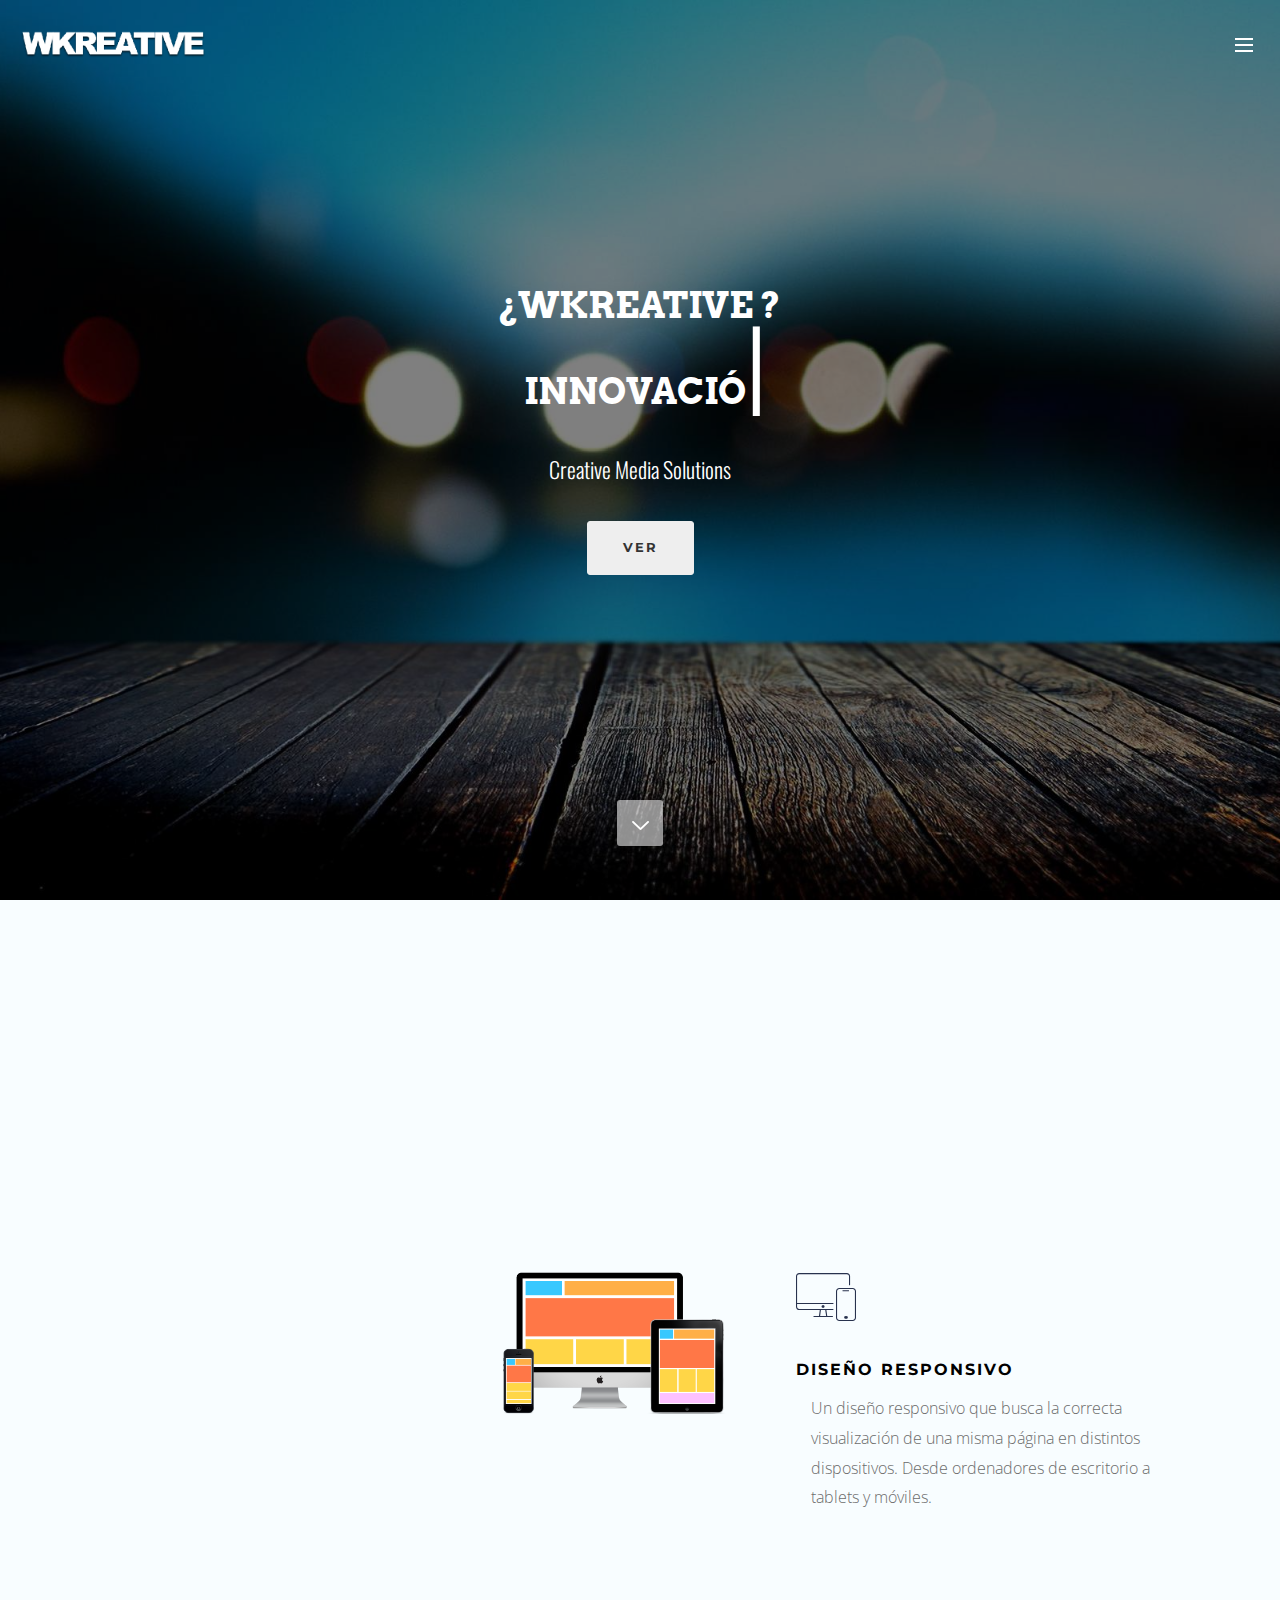
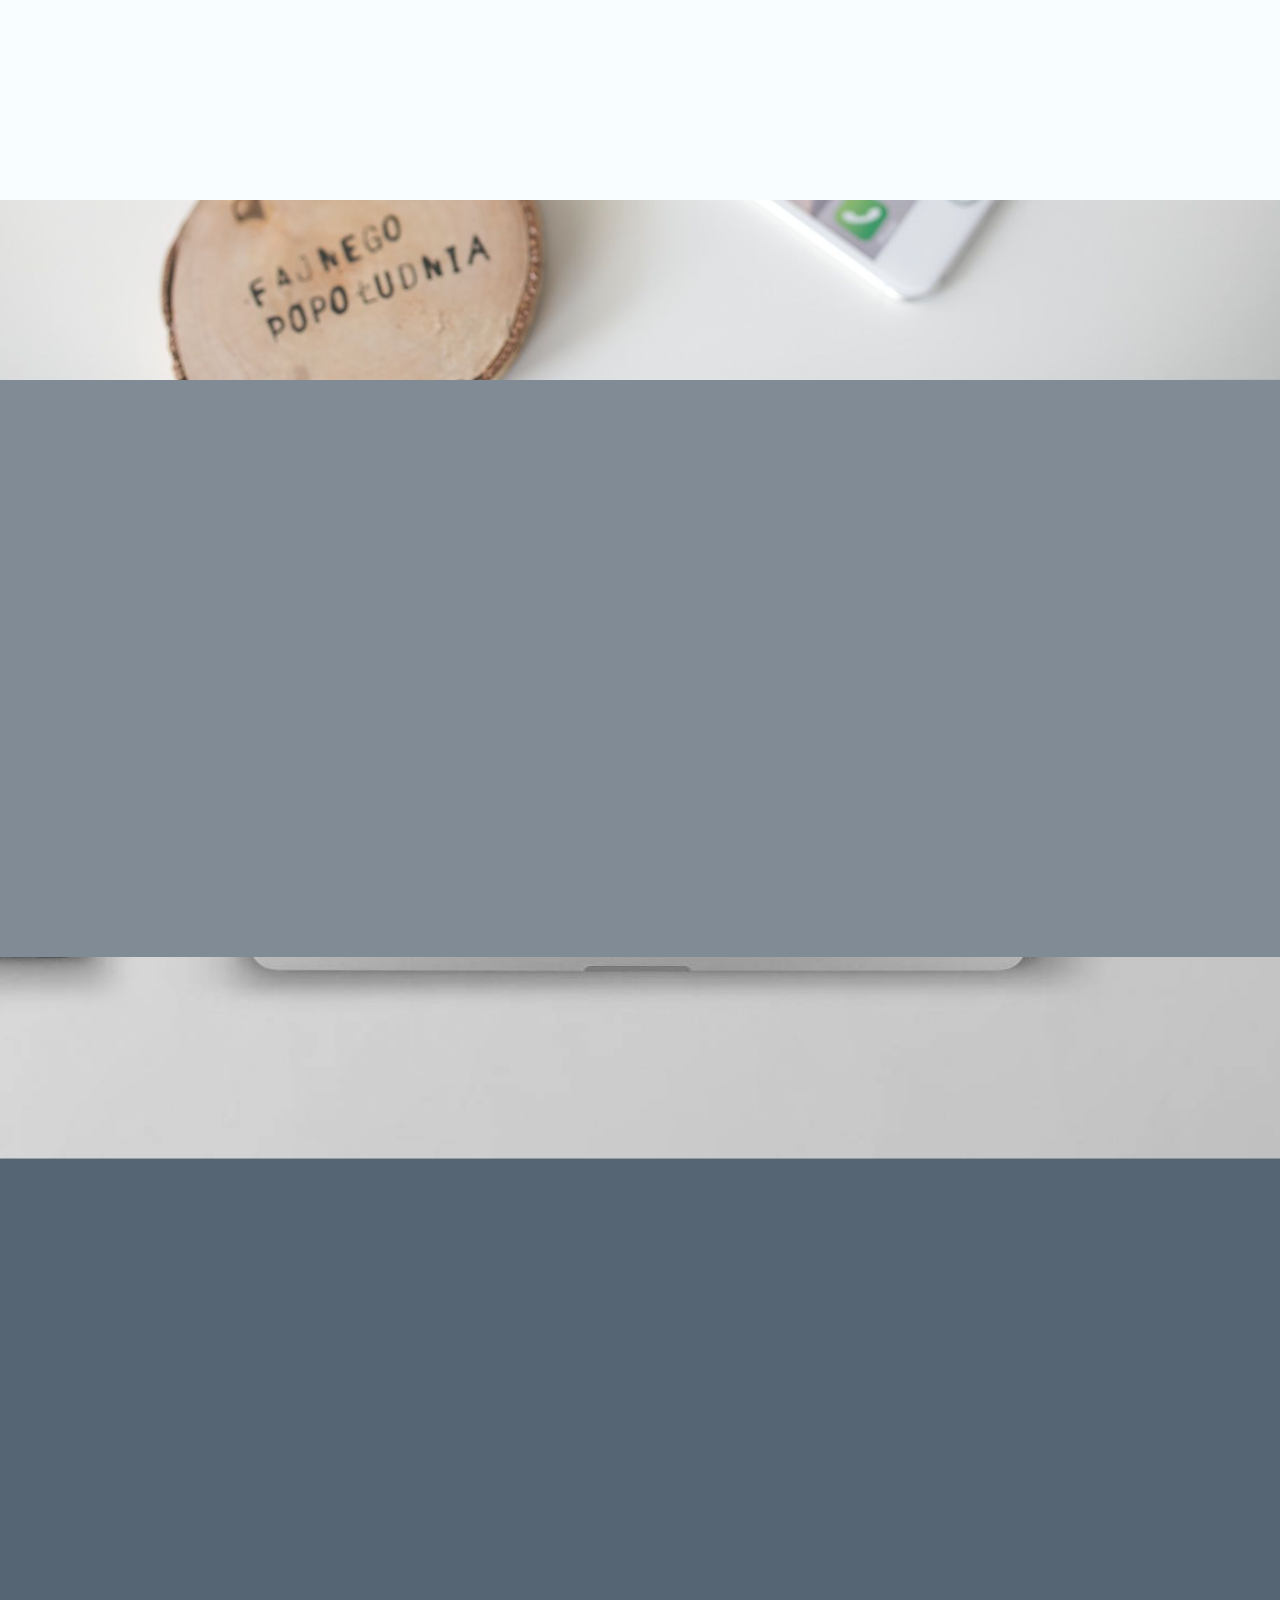
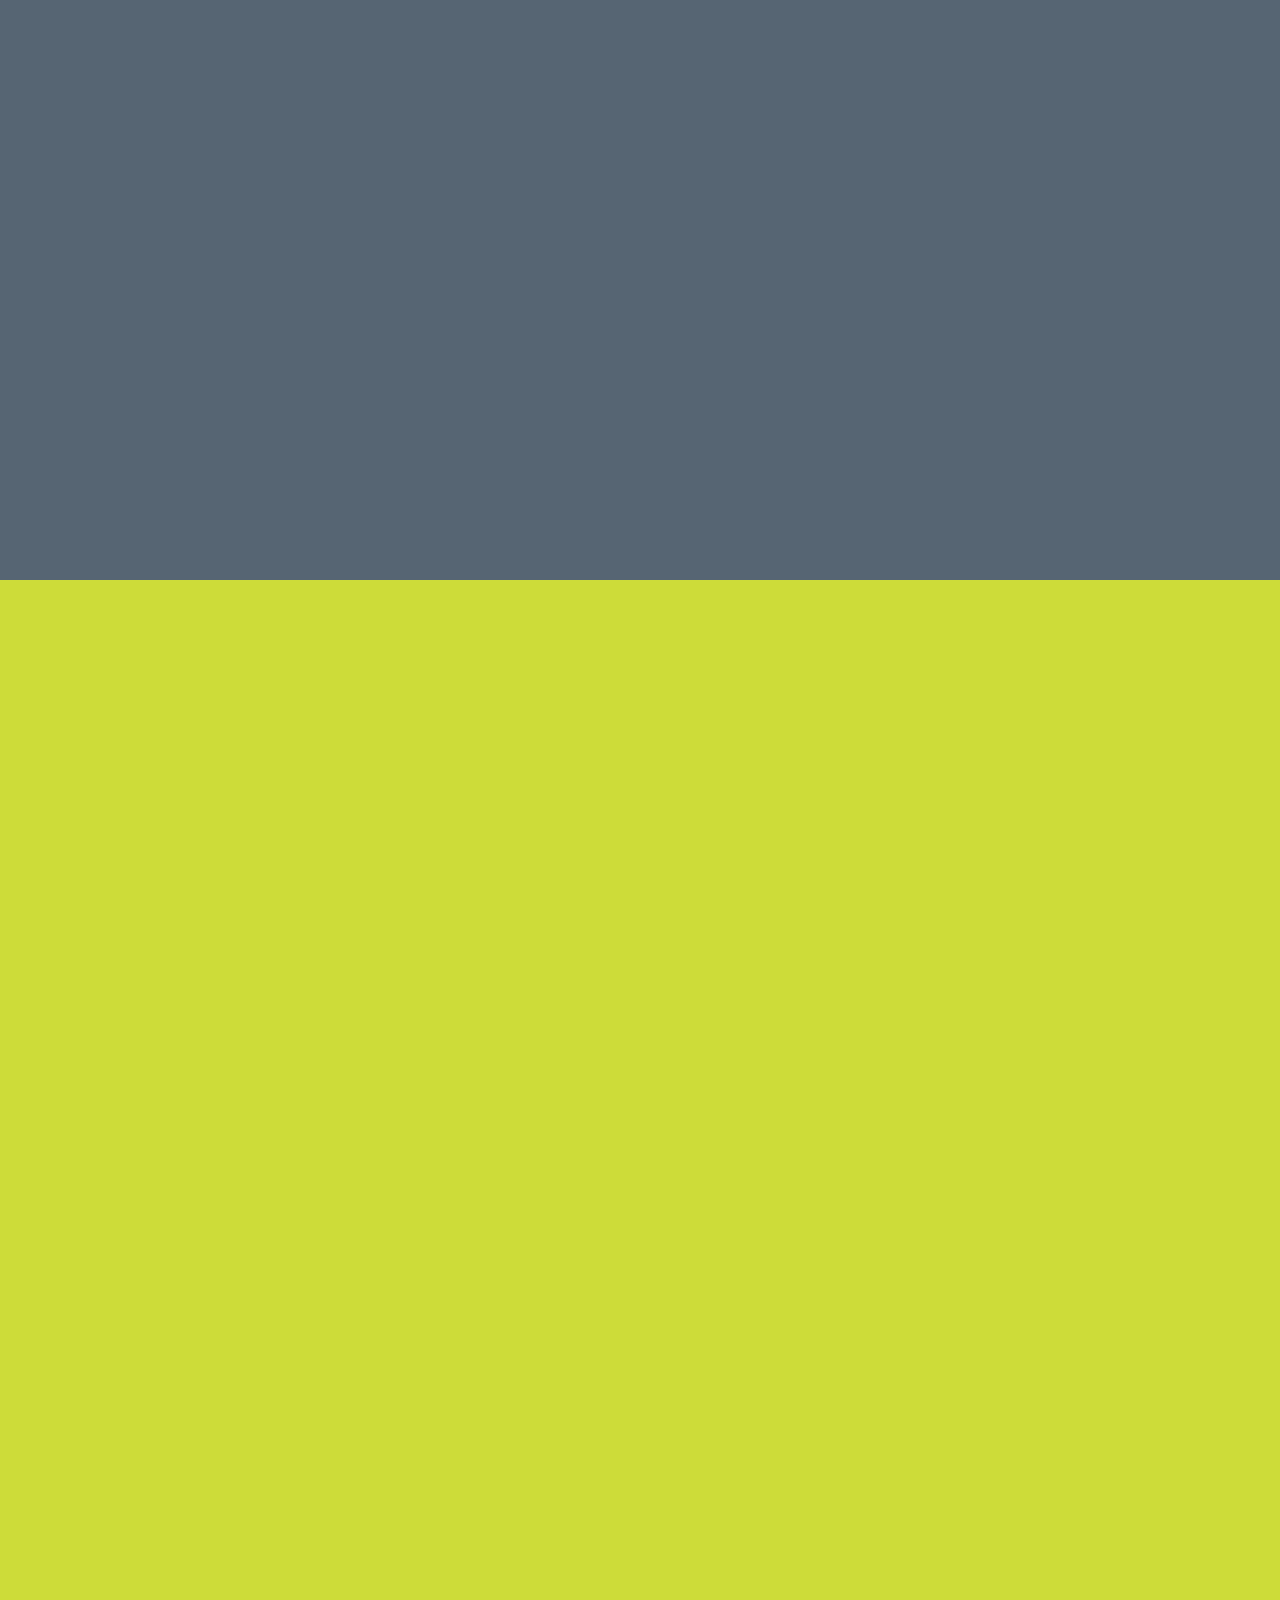
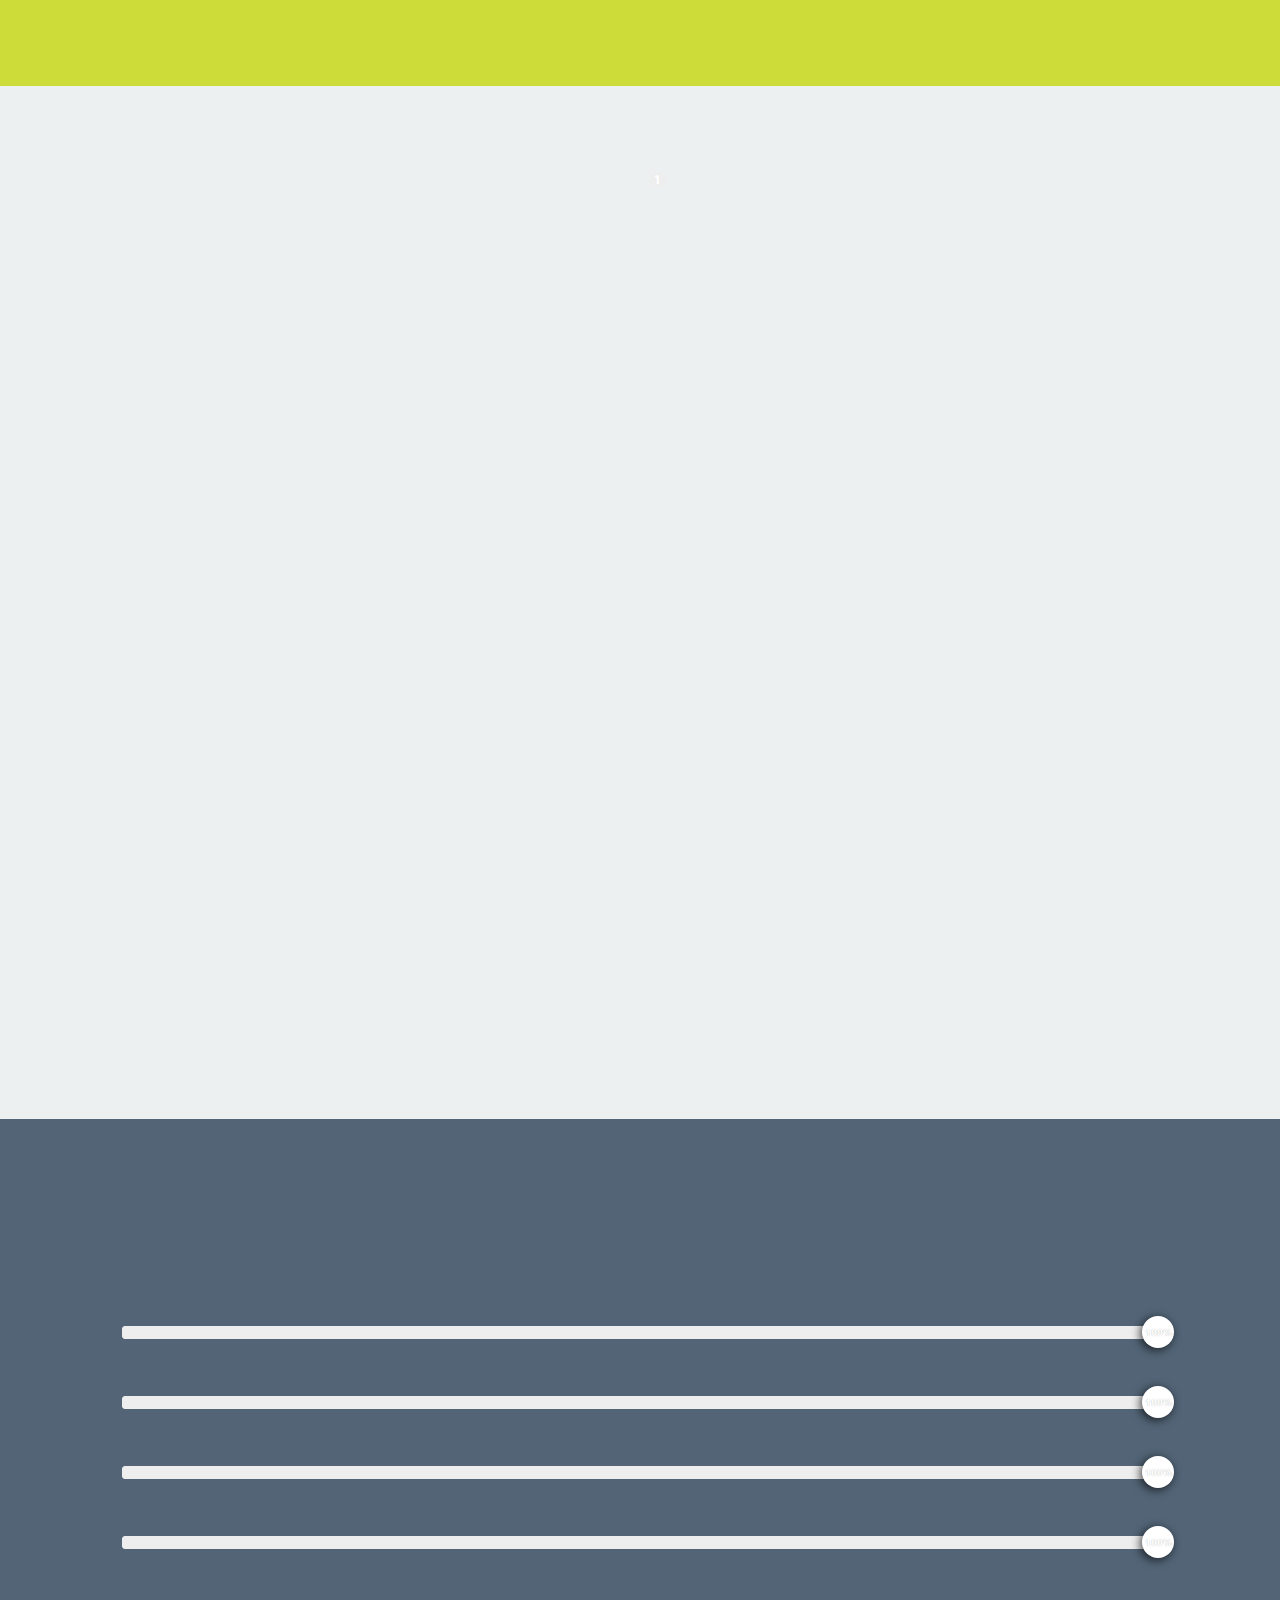
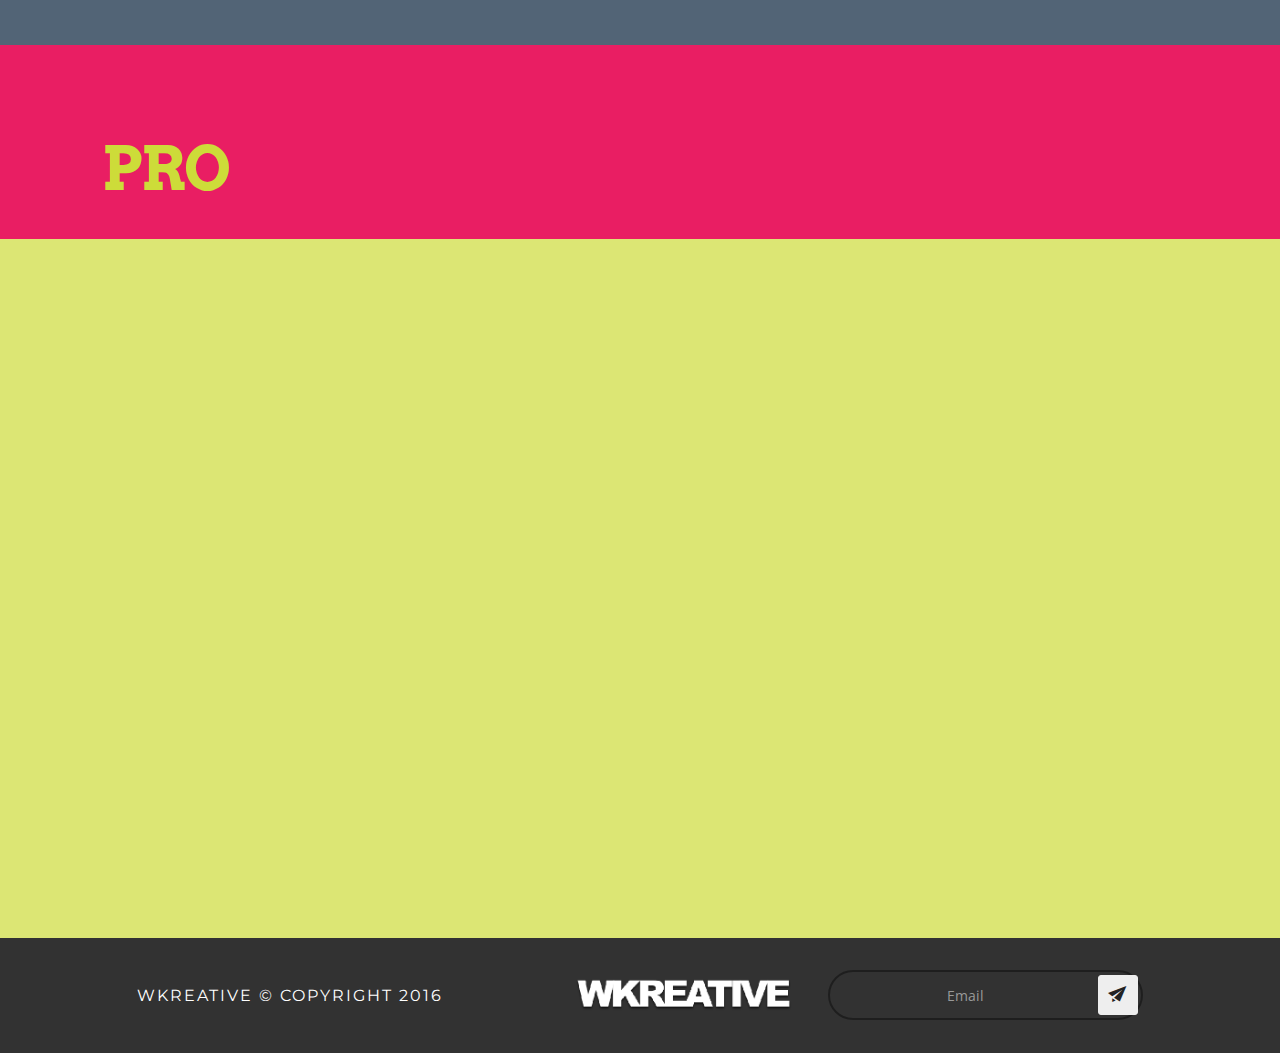
<file: index.html>
<!DOCTYPE html>
<html>
<head>
  <!-- Site made with Mobirise Website Builder v3.9.0, https://mobirise.com -->
  <meta charset="UTF-8">
  <meta http-equiv="X-UA-Compatible" content="IE=edge">
  <meta name="generator" content="Mobirise v3.9.0, mobirise.com">
  <meta name="viewport" content="width=device-width, initial-scale=1">
  <link rel="shortcut icon" href="assets/images/wkreative-estrategia-128x102-50.png" type="image/x-icon">
  <meta name="description" content="Creative Media Solutions">
  <title>WKREATIVE</title>
  <link rel="stylesheet" href="https://fonts.googleapis.com/css?family=Arvo:400,400i,700,700i">
  <link rel="stylesheet" href="https://fonts.googleapis.com/css?family=Montserrat:400,700">
  <link rel="stylesheet" href="https://fonts.googleapis.com/css?family=Open+Sans:400,400i,700,700i">
  <link rel="stylesheet" href="assets/et-line-font-plugin/style.css">
  <link rel="stylesheet" href="assets/bootstrap-material-design-font/css/material.css">
  <link rel="stylesheet" href="assets/web/assets/mobirise-icons/mobirise-icons.css">
  <link rel="stylesheet" href="assets/tether/tether.min.css">
  <link rel="stylesheet" href="assets/bootstrap/css/bootstrap.min.css">
  <link rel="stylesheet" href="assets/socicon/css/socicon.min.css">
  <link rel="stylesheet" href="assets/colorm-icons/style.css">
  <link rel="stylesheet" href="assets/animate.css/animate.min.css">
  <link rel="stylesheet" href="assets/dropdown/css/style.css">
  <link rel="stylesheet" href="assets/theme/css/style.css">
  <link rel="stylesheet" href="assets/mobirise/css/mbr-additional.css" type="text/css">
  
  
  
</head>
<body>
<section class="menu1" id="menu-0">

    <nav class="navbar navbar-dropdown bg-color transparent navbar-fixed-top">
        <div class="container-fluid">

            <div class="mbr-table">
                <div class="mbr-table-cell">

                    <div class="navbar-brand">
                        <a href="#top" class="navbar-logo"><img src="assets/images/wkreative-logo-501x128-71.png" alt="Mobirise"></a>
                        
                    </div>

                </div>
                <div class="mbr-table-cell">

                    <button class="navbar-toggler pull-xs-right" type="button" data-toggle="collapse" data-target="#exCollapsingNavbar">
                        <div class="hamburger-icon"></div>
                    </button>

                    <ul class="nav-dropdown collapse pull-xs-right nav navbar-nav navbar-toggleable-xl" id="exCollapsingNavbar"><li class="nav-item"><a class="nav-link link" href="#top">INICIO</a></li><li class="nav-item dropdown open"><a class="nav-link link dropdown-toggle" data-toggle="dropdown-submenu" href="https://mobirise.com/" aria-expanded="true">¿QUE OFRECEMOS?</a><div class="dropdown-menu"><a class="dropdown-item" href="index.html#header11-3">Website</a><a class="dropdown-item" href="index.html#features10-e">Analítica Web</a><a class="dropdown-item" href="index.html#features14-6">Fotofrafía Profesional</a><a class="dropdown-item" href="index.html#features10-e" aria-expanded="false">Video Profesional</a></div></li><li class="nav-item dropdown"><a class="nav-link link" href="index.html#form1-9" aria-expanded="false">CONTÁCTANOS</a></li></ul>
                    <button hidden="" class="navbar-toggler navbar-close" type="button" data-toggle="collapse" data-target="#exCollapsingNavbar">
                        <div class="close-icon"></div>
                    </button>

                </div>
            </div>

        </div>
    </nav>

</section>

<section class="mbr-section mbr-section-hero mbr-section-full header11 mbr-after-navbar" id="header11-3" style="background-image: url(assets/images/diego-luis-photography-17-2000x1125-95.jpg);">

    <div class="mbr-overlay" style="opacity: 0.5; background-color: rgb(0, 0, 0);">
    </div>
        <div class="mbr-table-cell">
            <div class="container">
                <div class="mbr-section row">
                    <div id="title">
                        <div class="span-title">
                            <h1 class="mbr-section-title display-1 text-center pad-r">¿WKREATIVE ?<br></h1>
                            <h1 class="mbr-section-title display-1 element typedheader11-3" adress="typedheader11-3" firstel="INNOVACIÓN" secondel="TECNOLOGÍA" thirdel="CREATIVIDAD" typespeed="60">
                            </h1>
                        </div>
                        <div class="mbr-section-text lead text-center">
                            <p>Creative Media Solutions<br></p>
                         </div>

                        <div class="mbr-section-btn text-center"><a class="btn btn-primary" href="index.html#header9-2">Ver</a></div>

                    </div>
                </div> 
            </div> 
        </div> 
    <div class="mbr-arrow mbr-arrow-floating" aria-hidden="true">
        <a href="#header9-2">
            <img alt="" src="assets/images/arrowdown.png">
        </a>
    </div>                 
</section>

<section class="mbr-section--bg-adapted mbr-section-full mbr-section--relative header9" id="header9-2" style="background-color: rgb(248, 253, 255);">
    
    <div class="mbr-table-cell mbr-table-cell-vertical-middle elements-content position-relative">
        <div class="container-fluid">
            <div class="row">
                <div class="col-xs-12 col-lg-8 col-lg-offset-2 text-xs-center">

                    <h1 class="mbr-section-title display-1"><span style="line-height: 1.12em;">¿Que conseguir con nosotros?</span><br></h1>

                    <p class="mbr-section-text lead header-text"><strong>Mobil - SEO - ED</strong></p>

                </div>
            </div>

            <div class="row">
                <div class="col-xs-12 col-sm-4 col-lg-3 col-lg-offset-1">

                    <div class="clearfix"></div>
                    
                    <ul class="nav nav-tabs" role="tablist"><li class="nav-item" style="display: block;"><a class="nav-link active" role="tab" data-toggle="tab" href="#tab1header9-2" aria-expanded="true">Mobil</a></li><li class="nav-item" style="display: block;"><a class="nav-link" role="tab" data-toggle="tab" href="#tab2header9-2" aria-expanded="false">SEO</a></li><li class="nav-item" style="display: block;"><a class="nav-link text-black" role="tab" data-toggle="tab" href="#tab3header9-2" aria-expanded="false">Estrategia Digital</a></li><li class="nav-item" style="display: block;"></li><li class="nav-item" style="display: none;"></li><li class="nav-item" style="display: none;"></li><li class="nav-item" style="display: none;"></li><li class="nav-item" style="display: none;"></li><li class="nav-item" style="display: none;"><a class="nav-link" role="tab" data-toggle="tab" href="#tab4header9-2">Awesome</a></li><li class="nav-item" style="display: none;"><a class="nav-link" role="tab" data-toggle="tab" href="#tab5header9-2">Amazing</a></li><li class="nav-item" style="display: none;"><a class="nav-link" role="tab" data-toggle="tab" href="#tab6header9-2">Beautiful</a></li></ul>

                </div>

                <div class="col-xs-12 col-sm-8 col-lg-8">
                    <div class="tab-content noScroll">

                        <div id="tab1header9-2" class="tab-pane in active text-xs-center text-lg-left" role="tabpanel">

                            <div class="row">
                                <div class="col-xs-12 col-lg-5">
                                    <div class="mbr-figure"><img src="assets/images/wkreative-responsive-1200x560-97.png" class="card-img-top"></div>
                                </div>
                                <div class="col-xs-12 col-lg-6">
                                    <div>
                                        <div class="mbr-figure icon-block"><span class="mbri-responsive mbr-iconfont mbr-iconfont-header5" style="color: rgb(40, 50, 78);"></span></div>
                                    </div>
                                    <div>
                                        <p class="mbr-section-subtitle lead description-title">DISEÑO RESPONSIVO</p>
                                        <div class="row">
                                            <div class="col-md-12">
                                                <p class="mbr-section-text lead">Un diseño responsivo que busca la correcta visualización de una misma página en distintos dispositivos. Desde ordenadores de escritorio a tablets y móviles.</p>
                                            </div>
                                        </div>
                                    </div>
                                </div>
                            </div>

                        </div>

                        <div id="tab2header9-2" class="tab-pane text-xs-center text-lg-left" role="tabpanel">

                            <div class="row">
                                <div class="col-xs-12 col-lg-5">
                                    <div class="mbr-figure"><img src="assets/images/wkreative-seo-1079x1025-44.png" class="card-img-top"></div>
                                </div>
                                <div class="col-xs-12 col-lg-6">
                                    <div>
                                        <div class="mbr-figure icon-block"><span class="mbri-globe-2 mbr-iconfont mbr-iconfont-header5" style="color: rgb(0, 0, 0);"></span></div>
                                    </div>
                                    <div>
                                        <p class="mbr-section-subtitle lead description-title">SEO (Serch Engine Optimization)</p>
                                        <div class="row">
                                            <div class="col-md-12">
                                                <p class="mbr-section-text lead">Optimización de motores de búsqueda SEO<br><br>La optimización de motores de búsqueda es una metodología de estrategias, técnicas y tácticas utilizadas para aumentar la cantidad de visitantes a un sitio web mediante la obtención de una colocación de alto rango en la página de resultados de búsqueda de un motor de búsqueda (SERP) - incluyendo Google, Bing, Yahoo y Otros motores de búsqueda.<br></p>
                                            </div>
                                        </div>
                                    </div>
                                </div>
                            </div>

                        </div>
                        
                        <div id="tab3header9-2" class="tab-pane text-xs-center text-lg-left" role="tabpanel">

                            <div class="row">
                                <div class="col-xs-12 col-lg-5">
                                    <div class="mbr-figure"><img src="assets/images/wkreative-estrategia-500x400-60.png" class="card-img-top"></div>
                                </div>
                                <div class="col-xs-12 col-lg-6">
                                    <div>
                                        <div class="mbr-figure icon-block"><span class="mbri-growing-chart mbr-iconfont mbr-iconfont-header5" style="color: rgb(85, 57, 130);"></span></div>
                                    </div>
                                    <div>
                                        <p class="mbr-section-subtitle lead description-title">ESTRATEGIA DIGITAL</p>
                                        <div class="row">
                                            <div class="col-md-12">
                                                <p class="mbr-section-text lead"></p><p><span style="font-size: 1rem; line-height: 1.85em;">La web es un negocio imparativo para la mayoría de las industrias, ya que ha reescrito cómo se hace el negocio. Nuestro trabajo cruza los límites de la estrategia de negocio de marketing online-integrando con la producción completa.</span></p><p><br></p><p></p>
                                            </div>
                                        </div>
                                    </div>
                                </div>
                            </div>

                        </div>

                        <div id="tab4header9-2" class="tab-pane text-xs-center text-lg-left" role="tabpanel">

                            <div class="row">
                                <div class="col-xs-12 col-lg-5">
                                    <div class="mbr-figure"><img src="assets/images/nb4.png" class="card-img-top"></div>
                                </div>
                                <div class="col-xs-12 col-lg-6">
                                    <div>
                                        <div class="mbr-figure icon-block"><a href="https://mobirise.com" class="etl-icon icon-upload mbr-iconfont mbr-iconfont-header5" style="color: rgb(238, 238, 238);"></a></div>
                                    </div>
                                    <div>
                                        <p class="mbr-section-subtitle lead description-title">HOST ANYWHERE</p>
                                        <div class="row">
                                            <div class="col-md-12">
                                                <p class="mbr-section-text lead">Publish your website to a local drive, FTP or host on Amazon S3, Google Drive, Github. Don't limit yourself to just one platform or service provider. Lorem ipsum dolor sit amet, consectetur adipisicing elit. Laboriosam, nisi, ea. Excepturi dolores, laborum ipsum soluta aliquid, ullam repellat ratione iste harum voluptatem? Alias id blanditiis, sequi possimus dolorem dolorum.</p>
                                            </div>
                                        </div>
                                    </div>
                                </div>
                            </div>

                        </div>

                        <div id="tab5header9-2" class="tab-pane text-xs-center text-lg-left" role="tabpanel">

                            <div class="row">
                                <div class="col-xs-12 col-lg-5">
                                    <div class="mbr-figure"><img src="assets/images/nb5.png" class="card-img-top"></div>
                                </div>
                                <div class="col-xs-12 col-lg-6">
                                    <div>
                                        <div class="mbr-figure icon-block"><a href="https://mobirise.com" class="etl-icon icon-genius mbr-iconfont mbr-iconfont-header5" style="color: rgb(238, 238, 238);"></a></div>
                                    </div>
                                    <div>
                                        <p class="mbr-section-subtitle lead description-title">IMAGE/CONTENT SLIDER</p>
                                        <div class="row">
                                            <div class="col-md-12">
                                                <p class="mbr-section-text lead">Create a responsive, touch-swipe slideshow with <a href="http://mobirise.com">Mobirise bootstrap slider</a>. Add images, text, buttons to slides, set autoplay, full-screen, full-width or boxed layout. Lorem ipsum dolor sit amet, consectetur adipisicing elit. Unde sunt, illo quo ipsa. Laboriosam voluptatem sunt nisi velit incidunt labore, sapiente pariatur ipsam fugiat doloremque asperiores eos ipsum, eveniet cum.</p>
                                            </div>
                                        </div>
                                    </div>
                                </div>
                            </div>

                        </div>

                        <div id="tab6header9-2" class="tab-pane text-xs-center text-lg-left" role="tabpanel">

                            <div class="row">
                                <div class="col-xs-12 col-lg-5">
                                    <div class="mbr-figure"><img src="assets/images/nb6.png" class="card-img-top"></div>
                                </div>
                                <div class="col-xs-12 col-lg-6">
                                    <div>
                                        <div class="mbr-figure icon-block"><a href="https://mobirise.com" class="etl-icon icon-global mbr-iconfont mbr-iconfont-header5" style="color: rgb(238, 238, 238);"></a></div>
                                    </div>
                                    <div>
                                        <p class="mbr-section-subtitle lead description-title">CONTACT FORMS</p>
                                        <div class="row">
                                            <div class="col-md-12">
                                                <p class="mbr-section-text lead">Easily add subscribe and contact forms without any server-side integration. Just link your email to form and get submissions instantly. Lorem ipsum dolor sit amet, consectetur adipisicing elit. Accusantium id perspiciatis, sint odit error animi veniam omnis cupiditate distinctio, a quidem deleniti laborum maiores optio laudantium earum vel! Sint, rerum.</p>
                                            </div>
                                        </div>
                                    </div>
                                </div>
                            </div>

                        </div>

                    </div>
                </div>

            </div>

        </div>
    </div>

</section>

<section class="mbr-cards mbr-section features10 mbr-parallax-background" id="features10-4" style="background-image: url(assets/images/05.jpg); padding-top: 80px; padding-bottom: 80px;">

    <div class="mbr-overlay" style="opacity: 0.6; background-color: rgb(44, 62, 80);">
    </div>

    <div class="container position-relative">
        <div class="row">           
                <div class="col-lg-6 col-xs-12 table-cell-lg content">
                    <div class="bg-text">
                        <h4 class="display-5">Digital Services</h4>
                    </div>
                    <div class="card cart-block text-xs-left position-relative">
                        <div class="card-block">
                            <h4 class="mbr-section-title display-4">Servicios Digitales</h4>
                            <p class="mbr-section-text lead">Ofrecemos un servicio completo con las habilidades, experiencia y recursos para llevar su proyecto desde el concepto hasta la entrega. Desde la creación de sitios web y plataformas de comercio electrónico hasta la entrega de campañas de marketing en línea o medios sociales y aplicaciones. También contamos con un equipo de soporte dedicado que puede ayudar con el alojamiento, las actualizaciones de contenido en curso, el trabajo de desarrollo y muchas otras tareas.<br><br>Si necesita ayuda con toda su presencia digital o simplemente elementos de ella, nuestro equipo multidisciplinario se especializa en las áreas que le ayudarán a tener éxito en Online. No dude en ponerse en contacto para un chat amistoso hoy y veamos cómo podemos adaptar una solución para satisfacer sus necesidades.<br></p>
                            <div class="card-btn"><a class="btn btn-white-outline" href="index.html#form1-9"><span class="mbri-info mbr-iconfont mbr-iconfont-btn" style="font-size: 30px;"></span></a></div>
                        </div>
                    </div>
                </div>

                <div class="col-lg-4 table-cell-lg">
                    <div class="wraper">
                        <div class="card-img text-md-right"><img src="assets/images/wkreative-digital-600x385-92.png" class="card-img-top"></div>
                        <h4 class="imgTitle mbr-section-title display-4">.</h4>
                    </div>
                </div>


        </div>

    </div>

</section>

<section class="mbr-cards mbr-section features10 mbr-parallax-background" id="features10-e" style="background-image: url(assets/images/laptop-1209008-1-2000x1125-55.jpg); padding-top: 80px; padding-bottom: 80px;">

    <div class="mbr-overlay" style="opacity: 0.8; background-color: rgb(44, 62, 80);">
    </div>

    <div class="container position-relative">
        <div class="row">           
                <div class="col-lg-6 col-xs-12 table-cell-lg content">
                    <div class="bg-text">
                        <h4 class="display-5">Diseño Digital</h4>
                    </div>
                    <div class="card cart-block text-xs-left position-relative">
                        <div class="card-block">
                            <h4 class="mbr-section-title display-4">Diseño Digital</h4>
                            <p class="mbr-section-text lead">La creatividad está en el corazón de lo que hacemos. Sabemos cómo desarrollar grandes ideas y crear un diseño hermoso que funciona perfectamente en todas las plataformas digitales. Desde sitios web a móviles o comercio electrónico a las redes sociales, creamos experiencias que atraen a su audiencia y brindan por usted.<br><span style="font-size: 1rem; line-height: 1.85em;">Nuestro equipo creativo produce diseño para una amplia gama de clientes y aplicaciones, tanto para uso en línea como fuera de línea. Entendemos las tecnologías y los matices del diseño para diferentes medios o dispositivos digitales y tenemos el conocimiento para ofrecer grandes experiencias de usuario, conversiones consistentes y un sólido retorno de su inversión.</span><br><span style="font-size: 1rem; line-height: 1.85em;"><br></span><span style="font-size: 1rem; line-height: 1.85em;">También garantizamos que su presencia digital esté integrada con su marca existente, impresión y marketing, para que pueda estar seguro de que su mensaje se transmite donde quiera que lo necesite con consistencia.</span><br><br>Categorizamos nuestros servicios de diseño en agrupaciones, pero en realidad el proceso creativo y de diseño generalmente se extiende a través de varios de estos segmentos.<br><br>~Información creativa y desarrollo de ideas<br>~Marca<br><span style="font-size: 1rem; line-height: 1.85em;">~Planificación de sitios web y wireframes</span><br><span style="font-size: 1rem; line-height: 1.85em;">~Experiencia del usuario y diseño de interfaz de usuario</span><br><span style="font-size: 1rem; line-height: 1.85em;">~Diseño digital</span><br><span style="font-size: 1rem; line-height: 1.85em;">~Creación de contenido</span><br><span style="font-size: 1rem; line-height: 1.85em;">~Desarrollo Frontend</span><br></p>
                            <div class="card-btn"><a class="btn btn-white-outline" href="index.html#form1-9"><span class="mbri-info mbr-iconfont mbr-iconfont-btn" style="font-size: 30px;"></span></a></div>
                        </div>
                    </div>
                </div>

                <div class="col-lg-4 table-cell-lg">
                    <div class="wraper">
                        <div class="card-img text-md-right"><img src="assets/images/laptop-1209008-1-600x337-21.jpg" class="card-img-top"></div>
                        <h4 class="imgTitle mbr-section-title display-4">Diseño Digital</h4>
                    </div>
                </div>


        </div>

    </div>

</section>

<section class="mbr-cards mbr-section features10" id="features10-7" style="background-color: rgb(205, 220, 57); padding-top: 80px; padding-bottom: 80px;">

    

    <div class="container position-relative">
        <div class="row">           
                <div class="col-lg-6 col-xs-12 table-cell-lg content">
                    <div class="bg-text">
                        <h4 class="display-5">Estrategia D</h4>
                    </div>
                    <div class="card cart-block text-xs-left position-relative">
                        <div class="card-block">
                            <h4 class="mbr-section-title display-4">Estrategia Digital</h4>
                            <p class="mbr-section-text lead">¡No puedes anotar si no sabes dónde están los goles! Ya se trate de un proyecto, una campaña o todo su negocio, una estrategia digital completa mapas detallados exactamente cómo va a lograr sus objetivos en línea.<br><br>Una estrategia digital definirá sus necesidades, metas, fortalezas, debilidades, público objetivo, competencia y sus oportunidades disponibles. Se detallarán los mejores usos de la tecnología, plataformas promocionales en línea y presupuestos. También se incluirá en su estrategia un plan de cómo se implementarán, se entregarán y se mantendrán para que continúe el éxito.<br><br>La creación de una estrategia digital fuerte depende de que tengamos una comprensión profunda de su negocio o proyecto. Todo esto comienza con las conversaciones, la investigación y la asalto del cerebro y culmina en un documento en profundidad que explica exactamente cómo juntos conseguiremos sus objetivos en línea.<br><br>No tiene sentido crear una estrategia y guardarla en un cajón, necesita ser ejecutada para obtener resultados. Además de ayudarle a refinar su idea y crear una estrategia digital a medida, nuestros expertos multidisciplinarios pueden aprovechar sus conocimientos y experiencia para ejecutar y entregar su estrategia sin problemas.<br></p>
                            <div class="card-btn"><a class="btn btn-white-outline" href="index.html#form1-9"><span class="mbri-info mbr-iconfont mbr-iconfont-btn" style="font-size: 30px;"></span></a></div>
                        </div>
                    </div>
                </div>

                <div class="col-lg-4 table-cell-lg">
                    <div class="wraper">
                        <div class="card-img text-md-right"><img src="assets/images/estrategia-digital-wkreative-1-600x333-1.png" class="card-img-top"></div>
                        <h4 class="imgTitle mbr-section-title display-4">ED</h4>
                    </div>
                </div>


        </div>

    </div>

</section>

<section class="mbr-cards mbr-section features8 features5" id="features5-f" style="background-color: rgb(236, 240, 241); padding-top: 80px; padding-bottom: 80px;">

    


    <div class="container-fluid position-relative">

        <div class="row">

            <div class="col-lg-10 col-lg-offset-1 col-xs-12">            
                
                <div class="col-lg-6 col-xs-12 table-cell-lg">
                    <div class="card-img text-md-right"><img src="assets/images/wkreative-development-600x437-50.png" class="card-img-top"></div>
                </div>

                <div class="col-lg-6 col-lg-offset-0 col-xs-11 col-xs-offset-1 table-cell-lg table-cell-middle padding-left-lg-30">
                    <div class="card cart-block text-xs-left position-relative">
                        <div class="card-number">1</div>
                        <div class="card-block">
                            
                            <h4 class="mbr-section-title display-5">Build and Development</h4>
                            <p class="mbr-section-text lead">Nuestro equipo se mantiene un paso por delante de las últimas tecnologías de vanguardia con el fin de encontrar la mejor solución para su proyecto. Ya sea que su negocio requiera de una plataforma fuera de la plataforma o de un sistema a la medida adaptado únicamente a las necesidades de su negocio, nuestros expertos le guiarán en cada paso del camino.<br>Ofrecemos desarrollo de sitios web y digitales para una amplia gama de resultados, desde micro-sitios, sitios de folletos o campañas de marketing en línea a la publicación a medida completa, e-commerce o plataformas de reserva, tenemos las habilidades y experiencia para abordar su proyecto, Alcance o complejidad.<br>Somos expertos en HTML5, CSS3, Javascript, PHP y MySQL. Creemos que la elección de la tecnología puede tener un efecto en sus metas, procesos de negocio y costos en el futuro. No te tratamos como un maniquí y mantenemos los detalles técnicos ocultos de ti, ni tratamos de cegarte con jerga; Hacemos las cosas comprensibles para que pueda tomar decisiones informadas.<br>Nuestros sitios web son genuinamente sensibles, diseñados para ser accesibles a través de dispositivos móviles, portátiles y tabletas, para interactuar con su audiencia, sin importar cómo elijan comprometerse con usted. &nbsp;Al tener diferentes opciones técnicas podemos proponer las mejores soluciones independientes para sus necesidades de proyecto.</p>
                            <div class="card-btn"><a class="btn btn-black-outline btn-black" href="index.html#form1-9"><span class="mbri-info mbr-iconfont mbr-iconfont-btn" style="font-size: 30px;"></span></a></div>
                        </div>
                    </div>
                </div>

            </div>

        </div>

    </div>

</section>

<section class="mbr-section progressbar progressbar1 mbr-parallax-background" id="progress-bar1-h" style="background-image: url(assets/images/08.jpg); padding-top: 80px; padding-bottom: 80px;">

    <div class="mbr-overlay" style="opacity: 0.85; background-color: rgb(52, 73, 94);">
    </div>


    <div class="container-fluid">
        <div class="row">
            <div class="col-lg-10 col-lg-offset-1">

            <h3 class="mbr-section-title display-4">Barra Progreso</h3>
            

                <div class="progress1">

                  <p class="mbr-section-subtitle display-3">web design</p>
                        
                  <div class="progressbar-wrap">

                    <progress class="progress progress-primary" max="100" value="100">
                    </progress>
                    <div class="progressbar-number" style="left: 100%;">100</div>

                  </div>

                </div>

                <div class="progress2">

                  <p class="mbr-section-subtitle display-3">HTML</p>
                        
                  <div class="progressbar-wrap">

                    <progress class="progress progress-primary" max="100" value="100">
                    </progress>
                    <div class="progressbar-number" style="left: 100%;">100</div>

                  </div>
                  
                </div>

                <div class="progress3">

                  <p class="mbr-section-subtitle display-3">javascript</p>
                        
                  <div class="progressbar-wrap">

                    <progress class="progress progress-primary" max="100" value="100">
                    </progress>
                    <div class="progressbar-number" style="left: 100%;">100</div>

                  </div>
                  
                </div>

                <div class="progress4">

                  <p class="mbr-section-subtitle display-3">css</p>
                        
                  <div class="progressbar-wrap">

                    <progress class="progress progress-primary" max="100" value="100">
                    </progress>
                    <div class="progressbar-number" style="left: 100%;">100</div>

                  </div>
                  
                </div>

                

            </div>
        </div>
    </div>

</section>

<section class="mbr-section animated-bg1 tab-content" id="animated-bg1-g" style="background-color: rgb(233, 30, 99); padding-top: 50px; padding-bottom: 0px;">

    
    <div class="bgText">
        <div class="wrapper-absolute">
            <p class="bgTextP" style="color: rgb(0, 0, 0); font-size: 100px; font-family: Montserrat;">W K R E A T I V E</p>   
        </div>     
    </div>
            <div class="container-fluid">
                <div class="row">
                    <div id="title">
                        <div class="span-title">
                            <h1 class="mbr-section-title display-1 text-center pad-r">PRO</h1>
                            <span class="mbr-section-title display-2">
                            </span>
                        </div>
                        <div class="mbr-section-text lead text-center">
                            
                         </div>

                        

                    </div>
                </div> 
            </div> 
</section>

<section class="mbr-section form1 mbr-parallax-background" id="form1-9" style="background-image: url(assets/images/03.jpg); padding-top: 120px; padding-bottom: 120px;">
    <div class="mbr-overlay" style="opacity: 0.7; background-color: rgb(205, 220, 57);">
    </div>

    <div class="container-fluid">
        <div class="row">
            <div class="col-xs-12 col-lg-8 col-lg-offset-2 text-xs-center">

                

                <h1 class="mbr-section-title display-4">CONTÁCTANOS</h1>
                <p class="mbr-section-text lead">Permitenos ayudarle</p>
                
                <div class="col-xs-12" data-form-type="formoid">


                    <div data-form-alert="true">
                        <div hidden="" data-form-alert-success="true" class="alert alert-form alert-success text-xs-center">Thanks for filling out form!</div>
                    </div>


                    <form action="https://mobirise.com/" method="post" data-form-title="CONTÁCTANOS">

                        <input type="hidden" value="wZNFklf757pAH6X4DhViL1qCSCLpE54kHFUfDBGGTEVIZbZx/jVXEQID5tqGeU+NfMP0BC6eEdxiY1oWQPEkastBvbx+shxFkPyQAOCN0dGk6FeX5kHOa61qN+6vF3fT" data-form-email="true">

                        <div class="row row-sm-offset">

                            <div class="col-xs-12 col-md-4">
                                <div class="form-group">
                                    <label class="form-control-label" for="form1-9-name">Nombre<span class="form-asterisk">*</span></label>
                                    <div class="form-icon"><img src="assets/images/icon-name.png"></div>
                                    <input type="text" class="form-control" name="name" required="" data-form-field="Name" placeholder="Nombre*" id="form1-9-name">
                                </div>
                            </div>

                            <div class="col-xs-12 col-md-4">
                                <div class="form-group">
                                    <label class="form-control-label" for="form1-9-email">Correo Elerctrónico<span class="form-asterisk">*</span></label>
                                    <div class="form-icon"><img src="assets/images/icon-email.png"></div>
                                    <input type="email" class="form-control" name="email" required="" data-form-field="Email" placeholder="Correo Elerctrónico*" id="form1-9-email">
                                </div>
                            </div>

                            <div class="col-xs-12 col-md-4">
                                <div class="form-group">
                                    <label class="form-control-label" for="form1-9-phone">Teléfono</label>
                                    <div class="form-icon"><img src="assets/images/icon-phone.png"></div>
                                    <input type="tel" class="form-control" name="phone" data-form-field="Phone" placeholder="Teléfono" id="form1-9-phone">
                                </div>
                            </div>

                        </div>

                        <div class="form-group">
                            <label class="form-control-label" for="form1-9-message">Mensaje<span class="form-asterisk">*</span></label>
                            <textarea class="form-control" name="message" rows="7" data-form-field="Message" placeholder="Mensaje*" id="form1-9-message"></textarea>
                        </div>

                        <div><button type="submit" class="btn btn-white"><span class="cm-icon cm-icon-paperplane mbr-iconfont mbr-iconfont-btn"></span>enviar</button></div>

                    </form>
                </div>

            </div>
        </div>
    </div>

</section>

<footer class="mbr-small-footer mbr-section mbr-section-nopadding footer1 footer4" id="footer4-d" style="background-color: rgb(50, 50, 50); padding-top: 1.75rem; padding-bottom: 1.75rem;">
    
    <div class="container-fluid">
      <div class="row">
        <div class="col-xs-12 col-lg-10 col-lg-offset-1">
            
            <div class="col-xs-12 col-lg-5 footer-list-2 table-cell-lg table-cell-middle">
                    <p class="mbr-section-subtitle display-3 text-xs-center text-lg-left">WKREATIVE © COPYRIGHT 2016 &nbsp;</p>
            </div>

            <div class="col-xs-12 col-lg-3 text-xs-center text-lg-left table-cell-lg table-cell-middle">
                <div class="logo"><a href="https://mobirise.com"><img src="assets/images/wkreative-logo-501x128-13.png" alt="Mobirise"></a></div>
            </div>

            <div class="col-xs-12 col-lg-4 text-xs-center table-cell-lg table-cell-middle" data-form-type="formoid">
              <div data-form-alert="true">
                  <div hidden="" data-form-alert-success="true" class="alert alert-form alert-success text-xs-center">Thanks for filling out form!</div>
              </div>


              <form action="https://mobirise.com/" method="post" data-form-title="UNTITLED FORM">

                  <input type="hidden" value="T+dR6WkfnsCN09dVEf5yP0vSiqBEWdeeLQyffvslTaJVrKrbDApmafmXq81eBq/g3HPJBWws3ykMpkQ4CmHB1UIIuNQE6FNBc8r0B9wIx2rAc64SfDWtnZmJ0+TDZaDJ" data-form-email="true">

                  <div class="form-inner">

                      

                      <div class="col-xs-12 mbr-table-cell padding-right-0 padding-left-0">
                          <div class="form-group">
                              <label class="form-control-label">Email</label>
                              <div class="form-icon"></div>
                              <input type="email" class="form-control" name="email" required="" data-form-field="Email" placeholder="Email">
                          </div>
                      </div>

                      

                      <div class="text-xs-left mbr-table-cell table-cell-top"><button type="submit" class="btn btn-primary"><span class="cm-icon cm-icon-paperplane"></span></button></div>

                  </div>
              </form>

            </div>
        </div>
        </div>
    </div>
</footer>


  <script src="assets/web/assets/jquery/jquery.min.js"></script>
  <script src="assets/tether/tether.min.js"></script>
  <script src="assets/bootstrap/js/bootstrap.min.js"></script>
  <script src="assets/smooth-scroll/SmoothScroll.js"></script>
  <script src="assets/viewportChecker/jquery.viewportchecker.js"></script>
  <script src="assets/dropdown/js/script.min.js"></script>
  <script src="assets/touchSwipe/jquery.touchSwipe.min.js"></script>
  <script src="assets/typed/typed.min.js"></script>
  <script src="assets/jarallax/jarallax.js"></script>
  <script src="assets/theme/js/script.js"></script>
  <script src="assets/formoid/formoid.min.js"></script>
  
  
  <input name="animation" type="hidden">
   <div id="scrollToTop" class="scrollToTop mbr-arrow-up"><a style="text-align: center;"><i class="mbr-arrow-up-icon-cm cm-icon cm-icon-smallarrow-up"></i></a></div>
  </body>
</html>
</file>
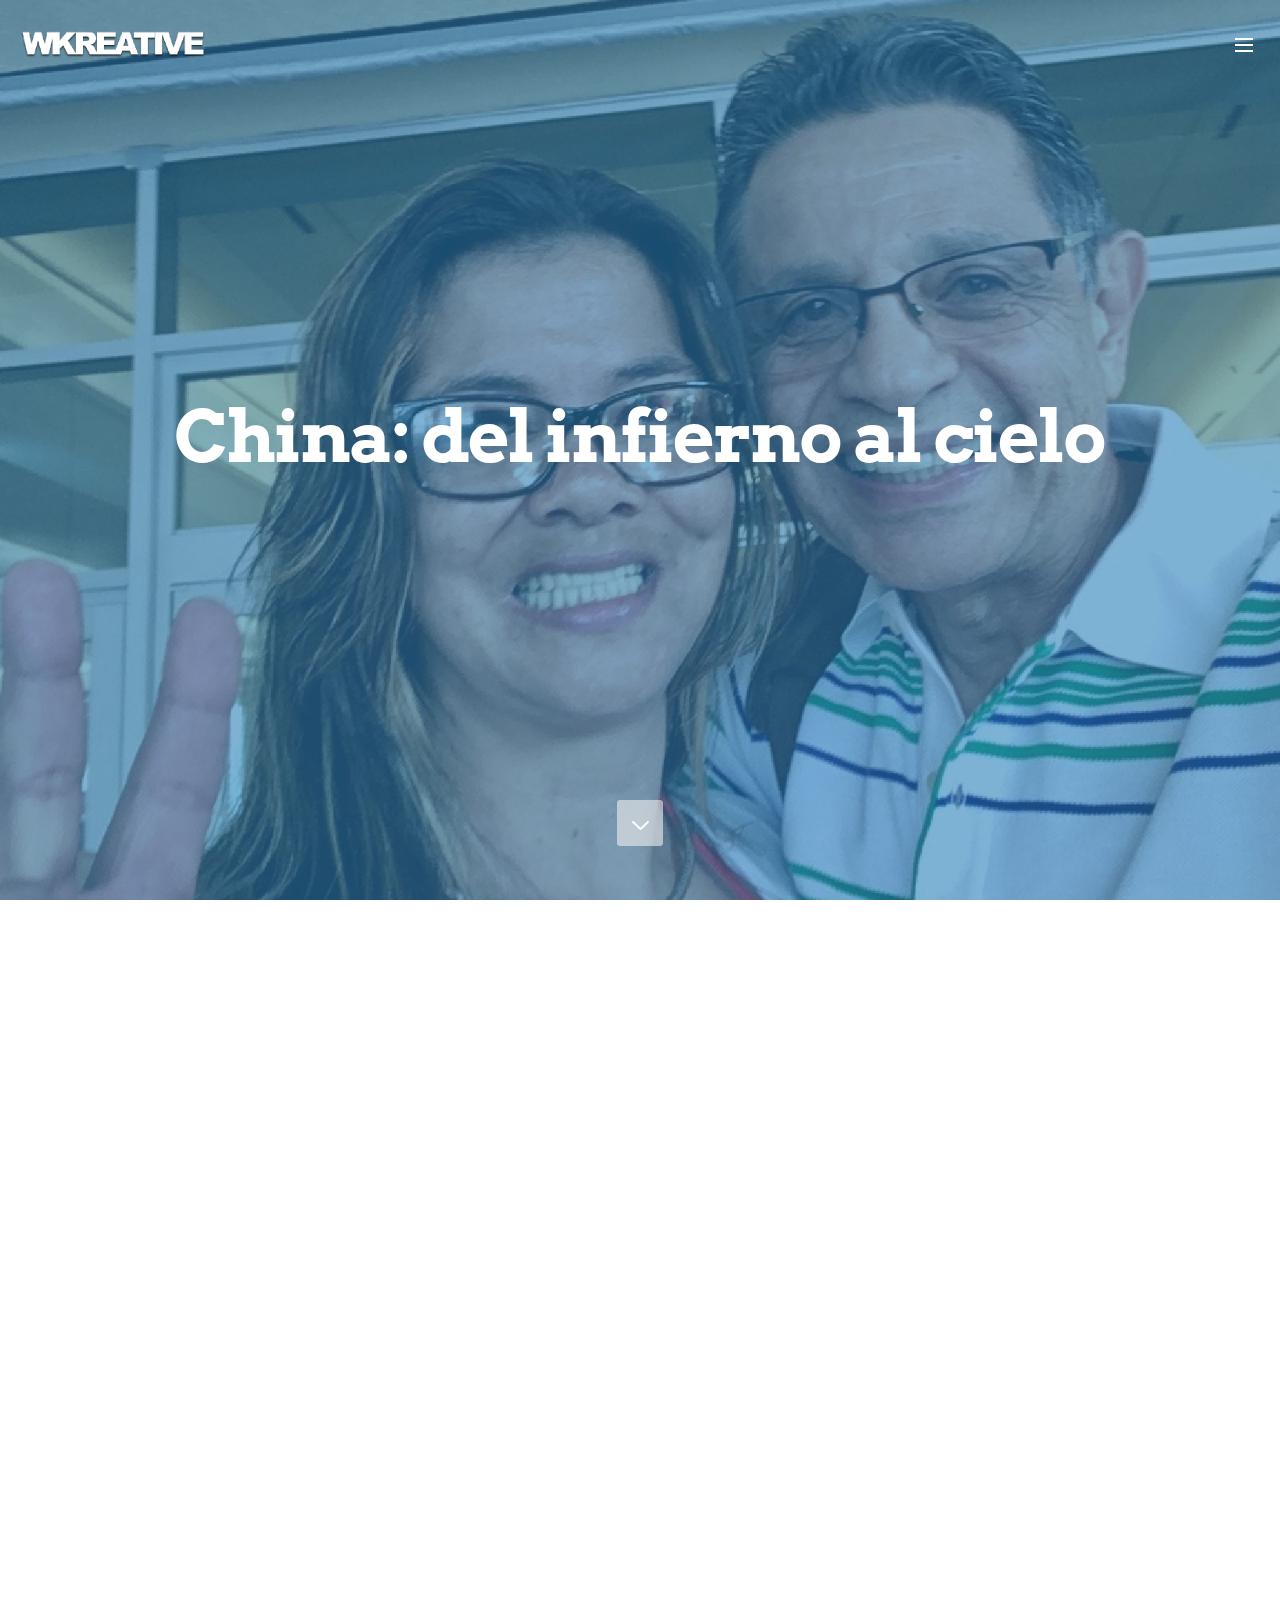
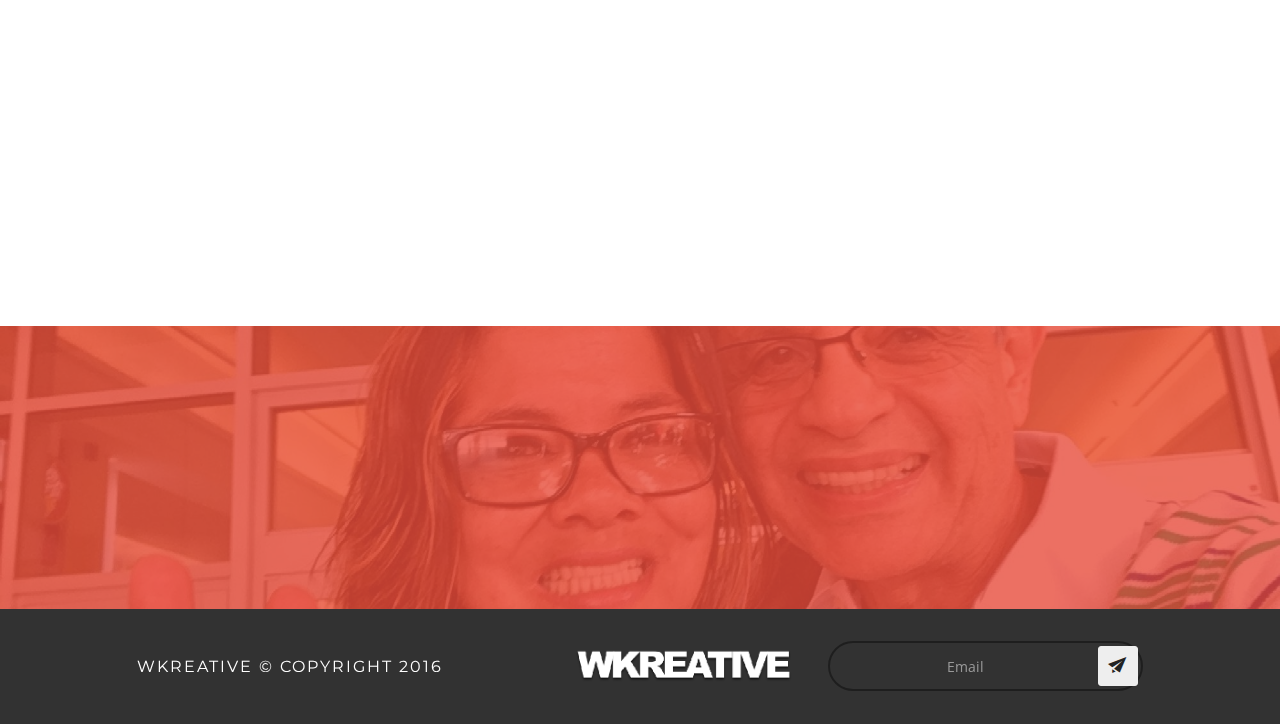
<file: China del infierno al cielo.html>
<!DOCTYPE html>
<html>
<head>
  <!-- Site made with Mobirise Website Builder v3.9.0, https://mobirise.com -->
  <meta charset="UTF-8">
  <meta http-equiv="X-UA-Compatible" content="IE=edge">
  <meta name="generator" content="Mobirise v3.9.0, mobirise.com">
  <meta name="viewport" content="width=device-width, initial-scale=1">
  <link rel="shortcut icon" href="assets/images/wkreative-estrategia-128x102-50.png" type="image/x-icon">
  <meta name="description" content="Para mí el 1 de diciembre es el comienzo de la Navidad, no el viernes negro, de locura y consumo desenfrenado. Ese día fui a mediodía a un centro comercial a reunirme con mi editor que me traía mi más reciente hijo acabado de parir: el primer ejemplar del libro La Vitrina Rota que acababa de salir. Feliz, con el libro en mi mano, salí del centro comercial y, en ese momento, la vida me hizo  un regalo inmensamente mayor.">
  <title>China: del infierno al cielo</title>
  <link rel="stylesheet" href="https://fonts.googleapis.com/css?family=Arvo:400,400i,700,700i">
  <link rel="stylesheet" href="https://fonts.googleapis.com/css?family=Montserrat:400,700">
  <link rel="stylesheet" href="https://fonts.googleapis.com/css?family=Open+Sans:400,400i,700,700i">
  <link rel="stylesheet" href="assets/et-line-font-plugin/style.css">
  <link rel="stylesheet" href="assets/bootstrap-material-design-font/css/material.css">
  <link rel="stylesheet" href="assets/tether/tether.min.css">
  <link rel="stylesheet" href="assets/bootstrap/css/bootstrap.min.css">
  <link rel="stylesheet" href="assets/facebook-plugin/style.css">
  <link rel="stylesheet" href="assets/socicon/css/socicon.min.css">
  <link rel="stylesheet" href="assets/colorm-icons/style.css">
  <link rel="stylesheet" href="assets/animate.css/animate.min.css">
  <link rel="stylesheet" href="assets/dropdown/css/style.css">
  <link rel="stylesheet" href="assets/theme/css/style.css">
  <link rel="stylesheet" href="assets/mobirise/css/mbr-additional.css" type="text/css">
  
  
  
</head>
<body>
<section class="menu1" id="menu-q">

    <nav class="navbar navbar-dropdown bg-color transparent navbar-fixed-top">
        <div class="container-fluid">

            <div class="mbr-table">
                <div class="mbr-table-cell">

                    <div class="navbar-brand">
                        <a href="#top" class="navbar-logo"><img src="assets/images/wkreative-logo-501x128-71.png" alt="Mobirise"></a>
                        
                    </div>

                </div>
                <div class="mbr-table-cell">

                    <button class="navbar-toggler pull-xs-right" type="button" data-toggle="collapse" data-target="#exCollapsingNavbar">
                        <div class="hamburger-icon"></div>
                    </button>

                    <ul class="nav-dropdown collapse pull-xs-right nav navbar-nav navbar-toggleable-xl" id="exCollapsingNavbar"><li class="nav-item"><a class="nav-link link" href="#top">INICIO</a></li><li class="nav-item dropdown open"><a class="nav-link link dropdown-toggle" data-toggle="dropdown-submenu" href="https://mobirise.com/" aria-expanded="true">¿QUE OFRECEMOS?</a><div class="dropdown-menu"><a class="dropdown-item" href="index.html#header11-3">Website</a><a class="dropdown-item" href="index.html#features10-e">Analítica Web</a><a class="dropdown-item" href="index.html#features14-6">Fotofrafía Profesional</a><a class="dropdown-item" href="index.html#features10-e" aria-expanded="false">Video Profesional</a></div></li><li class="nav-item dropdown"><a class="nav-link link" href="index.html#form1-9" aria-expanded="false">CONTÁCTANOS</a></li></ul>
                    <button hidden="" class="navbar-toggler navbar-close" type="button" data-toggle="collapse" data-target="#exCollapsingNavbar">
                        <div class="close-icon"></div>
                    </button>

                </div>
            </div>

        </div>
    </nav>

</section>

<section class="mbr-section mbr-section-hero mbr-section-full header3 mbr-parallax-background mbr-section-with-arrow mbr-after-navbar" id="header3-s" style="background-image: url(assets/images/china-del-infierno-al-cielo-2000x1125-53.jpg);">

    <div class="mbr-overlay" style="opacity: 0.6; background-color: rgb(41, 128, 185);"></div>

    <div class="mbr-table-cell">

        <div class="container-fluid">
            <div class="row">
                <div class="col-xs-12 col-lg-10 col-lg-offset-1 text-xs-left">


                    

                    <h1 class="mbr-section-title display-1"><p>China: del infierno al cielo</p></h1>

                    
                </div>
            </div>
        </div>
    </div>

    <div class="mbr-arrow mbr-arrow-floating" aria-hidden="true">
        <a href="#content3-u">
            <img alt="" src="assets/images/arrowdown.png">
        </a>
    </div>

</section>

<section class="mbr-section content3 mbr-section__container" id="content3-u" style="background-color: rgb(255, 255, 255); padding-top: 20px; padding-bottom: 20px;">
    <div class="container">
        <div class="row">
            <div class="col-xs-12">
                <h3 class="mbr-section-title display-4">China: del infierno al cielo</h3>
                <p class="mbr-section-subtitle lead">por&nbsp;<strong>Silverio Pérez</strong>&nbsp;publicado en Diciembre o4, 2016</p>
            </div>
        </div>
    </div>
</section>

<section class="mbr-section content1 article mbr-section__container" id="content1-t" style="background-color: rgb(255, 255, 255); padding-top: 20px; padding-bottom: 20px;">

    <div class="container">
        <div class="row">
            <div class="col-xs-12">
                <p class="mbr-section-text lead">Para mí el 1 de diciembre es el comienzo de la Navidad, no el viernes negro, de locura y consumo desenfrenado. Ese día fui a mediodía a un centro comercial a reunirme con mi editor que me traía mi más reciente hijo acabado de parir: el primer ejemplar del libro La Vitrina Rota que acababa de salir. Feliz, con el libro en mi mano, salí del centro comercial y, en ese momento, la vida me hizo  un regalo inmensamente mayor. Una mujer que estaba sonando la campanita del puesto de recogido de donativos del Ejército de Salvación, al verme, corrió hacia mí y me abrazó con una efusividad tal que me sentí apabullado. ¿Quién era?<br><br>“Silverio, soy China… ¿no te acuerdas? ¡China!”, me decía y me volvía a abrazar. De pronto mi mente dio un saltó en el tiempo y la vi… La vi como un espectro, deambulando por la Parada 18 y por la 26… mellada, la mirada ida, el andar tambaleante, pidiendo dinero… Yéssica y yo siempre nos deteníamos a darle algo y a repetirle el mismo mensaje… “chica, tú eres joven… eres tan bella… te mereces una mejor vida”. Y ella nos contaba de sus familiares cercanos, a quienes recientemente había visto, o de sus deseos de echar hacia adelante, o de cualquier otra cosa que nos hiciera sentir que estaba camino a rehabilitarse, pero cada día la veíamos peor. Y de pronto desapareció… y llegamos a la conclusión que había muerto… Hasta ese primer día de esta Navidad.<br><br>Mientras me abrazaba me contó que estaba en franca recuperación, que Cristo la había salvado y que en el Ejército de Salvación había encontrado la ruta de su rehabilitación. Yo la miraba con asombro. No se parecía en nada a la China que yo veía acercarse cada día al precipicio de la muerte. Sonreía con nueva dentadura y el gozo se le salía por los poros.<br><br>Mi Navidad comenzó con dos extraordinarias noticias, pero la de China aún me conmueve al contarla. Sé que muchos de los que me leen la han visto. Esa es la buena nueva: China vive… subió del infierno al cielo… y esta será para China, y para mí, una Feliz Navidad.<br></p>
            </div>
        </div>
    </div>

</section>

<section class="mbr-section mbr-section__comments" id="facebook-comments-block-v" style="background-color: rgb(255, 255, 255);">
         
    <div class="mbr-section__container mbr-section__container--isolated container">
        <div class="row">
            <div class="col-sm-8 col-sm-offset-2"><div class="facebookPlaceholder" data-numposts="11"><h2>FACEBOOK COMMENTS WILL BE SHOWN ONLY WHEN YOUR SITE IS ONLINE</h2> <img src="assets/images/facebook-comments.jpg"></div></div>
            
           
        </div>
    </div>
</section>

<section class="mbr-section mbr-section-md-padding social-buttons1 mbr-background" id="social-buttons1-w" style="background-image: url(assets/images/china-del-infierno-al-cielo-2000x1125-96.jpg); padding-top: 60px; padding-bottom: 60px;">
    <div class="mbr-overlay" style="opacity: 0.8; background-color: rgb(231, 76, 60);">
    </div>
    <div class="container-fluid">
        <div class="row">
            <div class="col-md-8 col-md-offset-2 text-xs-center">
                <h3 class="mbr-section-title display-2">Compártelo</h3>
                <div>

                  <div class="mbr-social-likes" data-counters="false">
                    <span class="btn btn-social facebook" title="Share link on Facebook">
                        <i class="socicon socicon-facebook"></i>
                    </span>
                    <span class="btn btn-social twitter" title="Share link on Twitter">
                        <i class="socicon socicon-twitter"></i>
                    </span>
                    <span class="btn btn-social plusone" title="Share link on Google+">
                        <i class="socicon socicon-google"></i>
                    </span>
                    
                    
                  </div>

                </div>
            </div>
        </div>
    </div>
</section>

<footer class="mbr-small-footer mbr-section mbr-section-nopadding footer1 footer4" id="footer4-r" style="background-color: rgb(50, 50, 50); padding-top: 1.75rem; padding-bottom: 1.75rem;">
    
    <div class="container-fluid">
      <div class="row">
        <div class="col-xs-12 col-lg-10 col-lg-offset-1">
            
            <div class="col-xs-12 col-lg-5 footer-list-2 table-cell-lg table-cell-middle">
                    <p class="mbr-section-subtitle display-3 text-xs-center text-lg-left">WKREATIVE © COPYRIGHT 2016 &nbsp;</p>
            </div>

            <div class="col-xs-12 col-lg-3 text-xs-center text-lg-left table-cell-lg table-cell-middle">
                <div class="logo"><a href="https://mobirise.com"><img src="assets/images/wkreative-logo-501x128-13.png" alt="Mobirise"></a></div>
            </div>

            <div class="col-xs-12 col-lg-4 text-xs-center table-cell-lg table-cell-middle" data-form-type="formoid">
              <div data-form-alert="true">
                  <div hidden="" data-form-alert-success="true" class="alert alert-form alert-success text-xs-center">Thanks for filling out form!</div>
              </div>


              <form action="https://mobirise.com/" method="post" data-form-title="UNTITLED FORM">

                  <input type="hidden" value="s/8SmdTjXDC8Hz28tNKYiyM1t8DW3Z1yAK9PRgI6lltojNufQ4e7nbpNMdCIAKY57OWSvRBbx0PjwgQ9X7PDtHBRaeMsJx+5SN2gi5XYG1dL/QoeNAv+JDLraOLXEdZ8" data-form-email="true">

                  <div class="form-inner">

                      

                      <div class="col-xs-12 mbr-table-cell padding-right-0 padding-left-0">
                          <div class="form-group">
                              <label class="form-control-label">Email</label>
                              <div class="form-icon"></div>
                              <input type="email" class="form-control" name="email" required="" data-form-field="Email" placeholder="Email">
                          </div>
                      </div>

                      

                      <div class="text-xs-left mbr-table-cell table-cell-top"><button type="submit" class="btn btn-primary"><span class="cm-icon cm-icon-paperplane"></span></button></div>

                  </div>
              </form>

            </div>
        </div>
        </div>
    </div>
</footer>


  <script src="assets/web/assets/jquery/jquery.min.js"></script>
  <script src="assets/tether/tether.min.js"></script>
  <script src="assets/bootstrap/js/bootstrap.min.js"></script>
  <script src="https://connect.facebook.net/en_US/sdk.js#xfbml=1&version=v2.5"></script>
  <script src="https://apis.google.com/js/plusone.js"></script>
  <script src="assets/facebook-plugin/facebook-script.js"></script>
  <script src="assets/smooth-scroll/SmoothScroll.js"></script>
  <script src="assets/viewportChecker/jquery.viewportchecker.js"></script>
  <script src="assets/dropdown/js/script.min.js"></script>
  <script src="assets/touchSwipe/jquery.touchSwipe.min.js"></script>
  <script src="assets/jarallax/jarallax.js"></script>
  <script src="assets/social-likes/social-likes.js"></script>
  <script src="assets/theme/js/script.js"></script>
  <script src="assets/formoid/formoid.min.js"></script>
  
  
  <input name="animation" type="hidden">
   <div id="scrollToTop" class="scrollToTop mbr-arrow-up"><a style="text-align: center;"><i class="mbr-arrow-up-icon-cm cm-icon cm-icon-smallarrow-up"></i></a></div>
  </body>
</html>
</file>
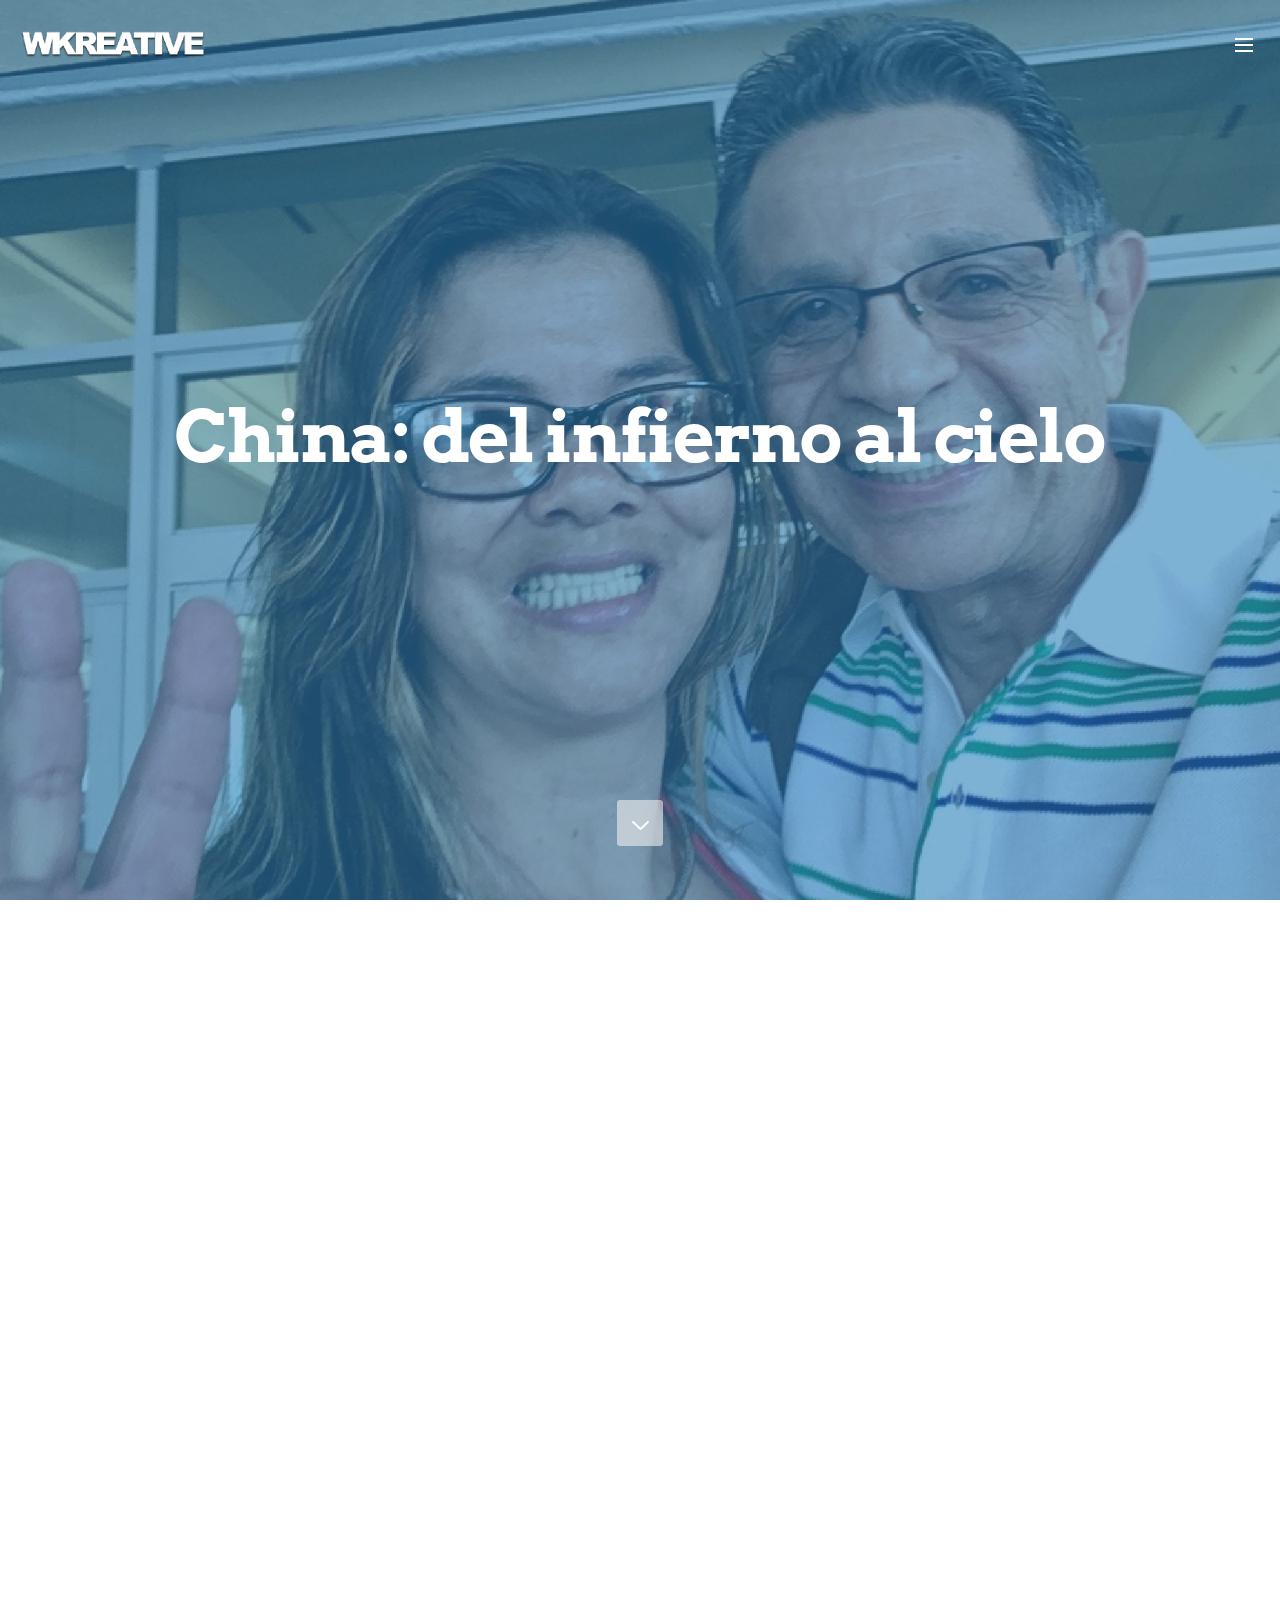
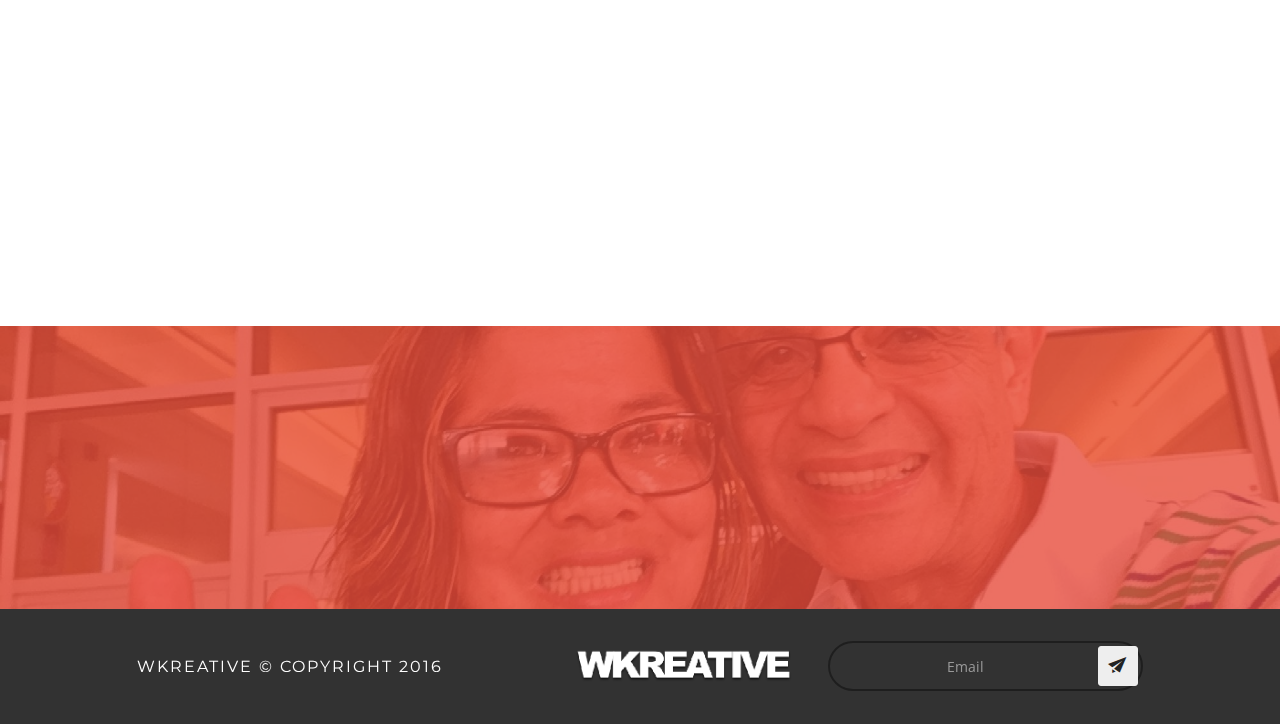
<file: Chinadelinfiernoalcielo.html>
<!DOCTYPE html>
<html>
<head>
  <!-- Site made with Mobirise Website Builder v3.9.0, https://mobirise.com -->
  <meta charset="UTF-8">
  <meta http-equiv="X-UA-Compatible" content="IE=edge">
  <meta name="generator" content="Mobirise v3.9.0, mobirise.com">
  <meta name="viewport" content="width=device-width, initial-scale=1">
  <link rel="shortcut icon" href="assets/images/wkreative-estrategia-128x102-50.png" type="image/x-icon">
  <meta name="description" content="Para mí el 1 de diciembre es el comienzo de la Navidad, no el viernes negro, de locura y consumo desenfrenado. Ese día fui a mediodía a un centro comercial a reunirme con mi editor que me traía mi más reciente hijo acabado de parir: el primer ejemplar del libro La Vitrina Rota que acababa de salir. Feliz, con el libro en mi mano, salí del centro comercial y, en ese momento, la vida me hizo  un regalo inmensamente mayor.">
  <title>China: del infierno al cielo</title>
  <link rel="stylesheet" href="https://fonts.googleapis.com/css?family=Arvo:400,400i,700,700i">
  <link rel="stylesheet" href="https://fonts.googleapis.com/css?family=Montserrat:400,700">
  <link rel="stylesheet" href="https://fonts.googleapis.com/css?family=Open+Sans:400,400i,700,700i">
  <link rel="stylesheet" href="assets/et-line-font-plugin/style.css">
  <link rel="stylesheet" href="assets/bootstrap-material-design-font/css/material.css">
  <link rel="stylesheet" href="assets/tether/tether.min.css">
  <link rel="stylesheet" href="assets/bootstrap/css/bootstrap.min.css">
  <link rel="stylesheet" href="assets/facebook-plugin/style.css">
  <link rel="stylesheet" href="assets/socicon/css/socicon.min.css">
  <link rel="stylesheet" href="assets/colorm-icons/style.css">
  <link rel="stylesheet" href="assets/animate.css/animate.min.css">
  <link rel="stylesheet" href="assets/dropdown/css/style.css">
  <link rel="stylesheet" href="assets/theme/css/style.css">
  <link rel="stylesheet" href="assets/mobirise/css/mbr-additional.css" type="text/css">
  
  
  <link href="https://github.com/wkreative/wkreative.github.io/blob/master/assets/images/china-del-infierno-al-cielo-2000x1125-53.jpg" rel="image_src" />
</head>
<body>
<section class="menu1" id="menu-q">

    <nav class="navbar navbar-dropdown bg-color transparent navbar-fixed-top">
        <div class="container-fluid">

            <div class="mbr-table">
                <div class="mbr-table-cell">

                    <div class="navbar-brand">
                        <a href="#top" class="navbar-logo"><img src="assets/images/wkreative-logo-501x128-71.png" alt="Mobirise"></a>
                        
                    </div>

                </div>
                <div class="mbr-table-cell">

                    <button class="navbar-toggler pull-xs-right" type="button" data-toggle="collapse" data-target="#exCollapsingNavbar">
                        <div class="hamburger-icon"></div>
                    </button>

                    <ul class="nav-dropdown collapse pull-xs-right nav navbar-nav navbar-toggleable-xl" id="exCollapsingNavbar"><li class="nav-item"><a class="nav-link link" href="#top">INICIO</a></li><li class="nav-item dropdown open"><a class="nav-link link dropdown-toggle" data-toggle="dropdown-submenu" href="https://mobirise.com/" aria-expanded="true">¿QUE OFRECEMOS?</a><div class="dropdown-menu"><a class="dropdown-item" href="index.html#header11-3">Website</a><a class="dropdown-item" href="index.html#features10-e">Analítica Web</a><a class="dropdown-item" href="index.html#features14-6">Fotofrafía Profesional</a><a class="dropdown-item" href="index.html#features10-e" aria-expanded="false">Video Profesional</a></div></li><li class="nav-item dropdown"><a class="nav-link link" href="index.html#form1-9" aria-expanded="false">CONTÁCTANOS</a></li></ul>
                    <button hidden="" class="navbar-toggler navbar-close" type="button" data-toggle="collapse" data-target="#exCollapsingNavbar">
                        <div class="close-icon"></div>
                    </button>

                </div>
            </div>

        </div>
    </nav>

</section>

<section class="mbr-section mbr-section-hero mbr-section-full header3 mbr-parallax-background mbr-section-with-arrow mbr-after-navbar" id="header3-s" style="background-image: url(assets/images/china-del-infierno-al-cielo-2000x1125-53.jpg);">

    <div class="mbr-overlay" style="opacity: 0.6; background-color: rgb(41, 128, 185);"></div>

    <div class="mbr-table-cell">

        <div class="container-fluid">
            <div class="row">
                <div class="col-xs-12 col-lg-10 col-lg-offset-1 text-xs-left">


                    

                    <h1 class="mbr-section-title display-1"><p>China: del infierno al cielo</p></h1>

                    
                </div>
            </div>
        </div>
    </div>

    <div class="mbr-arrow mbr-arrow-floating" aria-hidden="true">
        <a href="#content3-u">
            <img alt="" src="assets/images/arrowdown.png">
        </a>
    </div>

</section>

<section class="mbr-section content3 mbr-section__container" id="content3-u" style="background-color: rgb(255, 255, 255); padding-top: 20px; padding-bottom: 20px;">
    <div class="container">
        <div class="row">
            <div class="col-xs-12">
                <h3 class="mbr-section-title display-4">China: del infierno al cielo</h3>
                <p class="mbr-section-subtitle lead">por&nbsp;<strong>Silverio Pérez</strong>&nbsp;publicado en Diciembre o4, 2016</p>
            </div>
        </div>
    </div>
</section>

<section class="mbr-section content1 article mbr-section__container" id="content1-t" style="background-color: rgb(255, 255, 255); padding-top: 20px; padding-bottom: 20px;">

    <div class="container">
        <div class="row">
            <div class="col-xs-12">
                <p class="mbr-section-text lead">Para mí el 1 de diciembre es el comienzo de la Navidad, no el viernes negro, de locura y consumo desenfrenado. Ese día fui a mediodía a un centro comercial a reunirme con mi editor que me traía mi más reciente hijo acabado de parir: el primer ejemplar del libro La Vitrina Rota que acababa de salir. Feliz, con el libro en mi mano, salí del centro comercial y, en ese momento, la vida me hizo  un regalo inmensamente mayor. Una mujer que estaba sonando la campanita del puesto de recogido de donativos del Ejército de Salvación, al verme, corrió hacia mí y me abrazó con una efusividad tal que me sentí apabullado. ¿Quién era?<br><br>“Silverio, soy China… ¿no te acuerdas? ¡China!”, me decía y me volvía a abrazar. De pronto mi mente dio un saltó en el tiempo y la vi… La vi como un espectro, deambulando por la Parada 18 y por la 26… mellada, la mirada ida, el andar tambaleante, pidiendo dinero… Yéssica y yo siempre nos deteníamos a darle algo y a repetirle el mismo mensaje… “chica, tú eres joven… eres tan bella… te mereces una mejor vida”. Y ella nos contaba de sus familiares cercanos, a quienes recientemente había visto, o de sus deseos de echar hacia adelante, o de cualquier otra cosa que nos hiciera sentir que estaba camino a rehabilitarse, pero cada día la veíamos peor. Y de pronto desapareció… y llegamos a la conclusión que había muerto… Hasta ese primer día de esta Navidad.<br><br>Mientras me abrazaba me contó que estaba en franca recuperación, que Cristo la había salvado y que en el Ejército de Salvación había encontrado la ruta de su rehabilitación. Yo la miraba con asombro. No se parecía en nada a la China que yo veía acercarse cada día al precipicio de la muerte. Sonreía con nueva dentadura y el gozo se le salía por los poros.<br><br>Mi Navidad comenzó con dos extraordinarias noticias, pero la de China aún me conmueve al contarla. Sé que muchos de los que me leen la han visto. Esa es la buena nueva: China vive… subió del infierno al cielo… y esta será para China, y para mí, una Feliz Navidad.<br></p>
            </div>
        </div>
    </div>

</section>

<section class="mbr-section mbr-section__comments" id="facebook-comments-block-v" style="background-color: rgb(255, 255, 255);">
         
    <div class="mbr-section__container mbr-section__container--isolated container">
        <div class="row">
            <div class="col-sm-8 col-sm-offset-2"><div class="facebookPlaceholder" data-numposts="11"><h2>FACEBOOK COMMENTS WILL BE SHOWN ONLY WHEN YOUR SITE IS ONLINE</h2> <img src="assets/images/facebook-comments.jpg"></div></div>
            
           
        </div>
    </div>
</section>

<section class="mbr-section mbr-section-md-padding social-buttons1 mbr-background" id="social-buttons1-w" style="background-image: url(assets/images/china-del-infierno-al-cielo-2000x1125-96.jpg); padding-top: 60px; padding-bottom: 60px;">
    <div class="mbr-overlay" style="opacity: 0.8; background-color: rgb(231, 76, 60);">
    </div>
    <div class="container-fluid">
        <div class="row">
            <div class="col-md-8 col-md-offset-2 text-xs-center">
                <h3 class="mbr-section-title display-2">Compártelo</h3>
                <div>

                  <div class="mbr-social-likes" data-counters="false">
                    <span class="btn btn-social facebook" title="Share link on Facebook">
                        <i class="socicon socicon-facebook"></i>
                    </span>
                    <span class="btn btn-social twitter" title="Share link on Twitter">
                        <i class="socicon socicon-twitter"></i>
                    </span>
                    <span class="btn btn-social plusone" title="Share link on Google+">
                        <i class="socicon socicon-google"></i>
                    </span>
                    
                    
                  </div>

                </div>
            </div>
        </div>
    </div>
</section>

<footer class="mbr-small-footer mbr-section mbr-section-nopadding footer1 footer4" id="footer4-r" style="background-color: rgb(50, 50, 50); padding-top: 1.75rem; padding-bottom: 1.75rem;">
    
    <div class="container-fluid">
      <div class="row">
        <div class="col-xs-12 col-lg-10 col-lg-offset-1">
            
            <div class="col-xs-12 col-lg-5 footer-list-2 table-cell-lg table-cell-middle">
                    <p class="mbr-section-subtitle display-3 text-xs-center text-lg-left">WKREATIVE © COPYRIGHT 2016 &nbsp;</p>
            </div>

            <div class="col-xs-12 col-lg-3 text-xs-center text-lg-left table-cell-lg table-cell-middle">
                <div class="logo"><a href="https://mobirise.com"><img src="assets/images/wkreative-logo-501x128-13.png" alt="Mobirise"></a></div>
            </div>

            <div class="col-xs-12 col-lg-4 text-xs-center table-cell-lg table-cell-middle" data-form-type="formoid">
              <div data-form-alert="true">
                  <div hidden="" data-form-alert-success="true" class="alert alert-form alert-success text-xs-center">Thanks for filling out form!</div>
              </div>


              <form action="https://mobirise.com/" method="post" data-form-title="UNTITLED FORM">

                  <input type="hidden" value="kXwFwhD8sNNAIM/dlfu/LkFGd13JACTWzmVy/clJhivQEQZxrrrtzegR0TsCOuUJXjXswRInixAljKrYxdEX01uMXY/Fqp99VdTVqsuWbNWX+v/Srz8TICZKFMVcBBPR" data-form-email="true">

                  <div class="form-inner">

                      

                      <div class="col-xs-12 mbr-table-cell padding-right-0 padding-left-0">
                          <div class="form-group">
                              <label class="form-control-label">Email</label>
                              <div class="form-icon"></div>
                              <input type="email" class="form-control" name="email" required="" data-form-field="Email" placeholder="Email">
                          </div>
                      </div>

                      

                      <div class="text-xs-left mbr-table-cell table-cell-top"><button type="submit" class="btn btn-primary"><span class="cm-icon cm-icon-paperplane"></span></button></div>

                  </div>
              </form>

            </div>
        </div>
        </div>
    </div>
</footer>


  <script src="assets/web/assets/jquery/jquery.min.js"></script>
  <script src="assets/tether/tether.min.js"></script>
  <script src="assets/bootstrap/js/bootstrap.min.js"></script>
  <script src="https://connect.facebook.net/en_US/sdk.js#xfbml=1&version=v2.5"></script>
  <script src="https://apis.google.com/js/plusone.js"></script>
  <script src="assets/facebook-plugin/facebook-script.js"></script>
  <script src="assets/smooth-scroll/SmoothScroll.js"></script>
  <script src="assets/viewportChecker/jquery.viewportchecker.js"></script>
  <script src="assets/dropdown/js/script.min.js"></script>
  <script src="assets/touchSwipe/jquery.touchSwipe.min.js"></script>
  <script src="assets/jarallax/jarallax.js"></script>
  <script src="assets/social-likes/social-likes.js"></script>
  <script src="assets/theme/js/script.js"></script>
  <script src="assets/formoid/formoid.min.js"></script>
  
  
  <input name="animation" type="hidden">
   <div id="scrollToTop" class="scrollToTop mbr-arrow-up"><a style="text-align: center;"><i class="mbr-arrow-up-icon-cm cm-icon cm-icon-smallarrow-up"></i></a></div>
  </body>
</html>
</file>
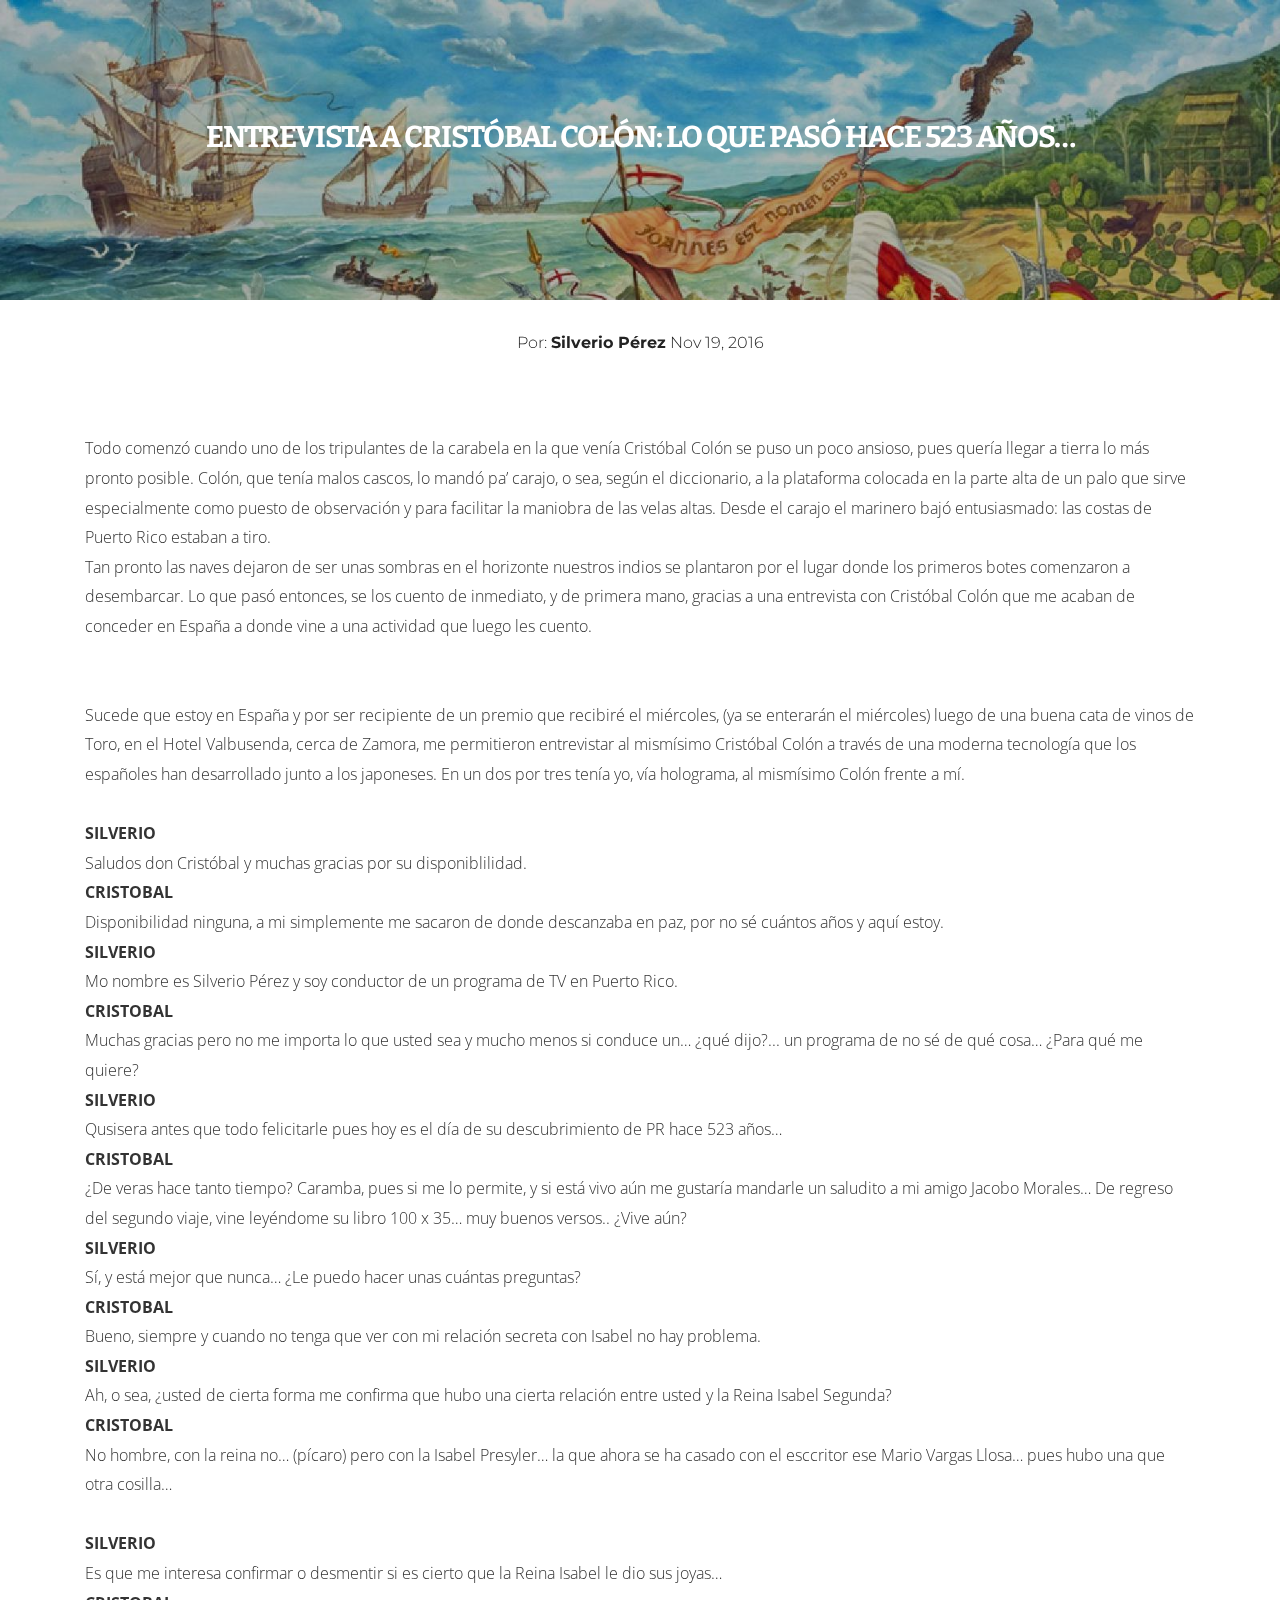
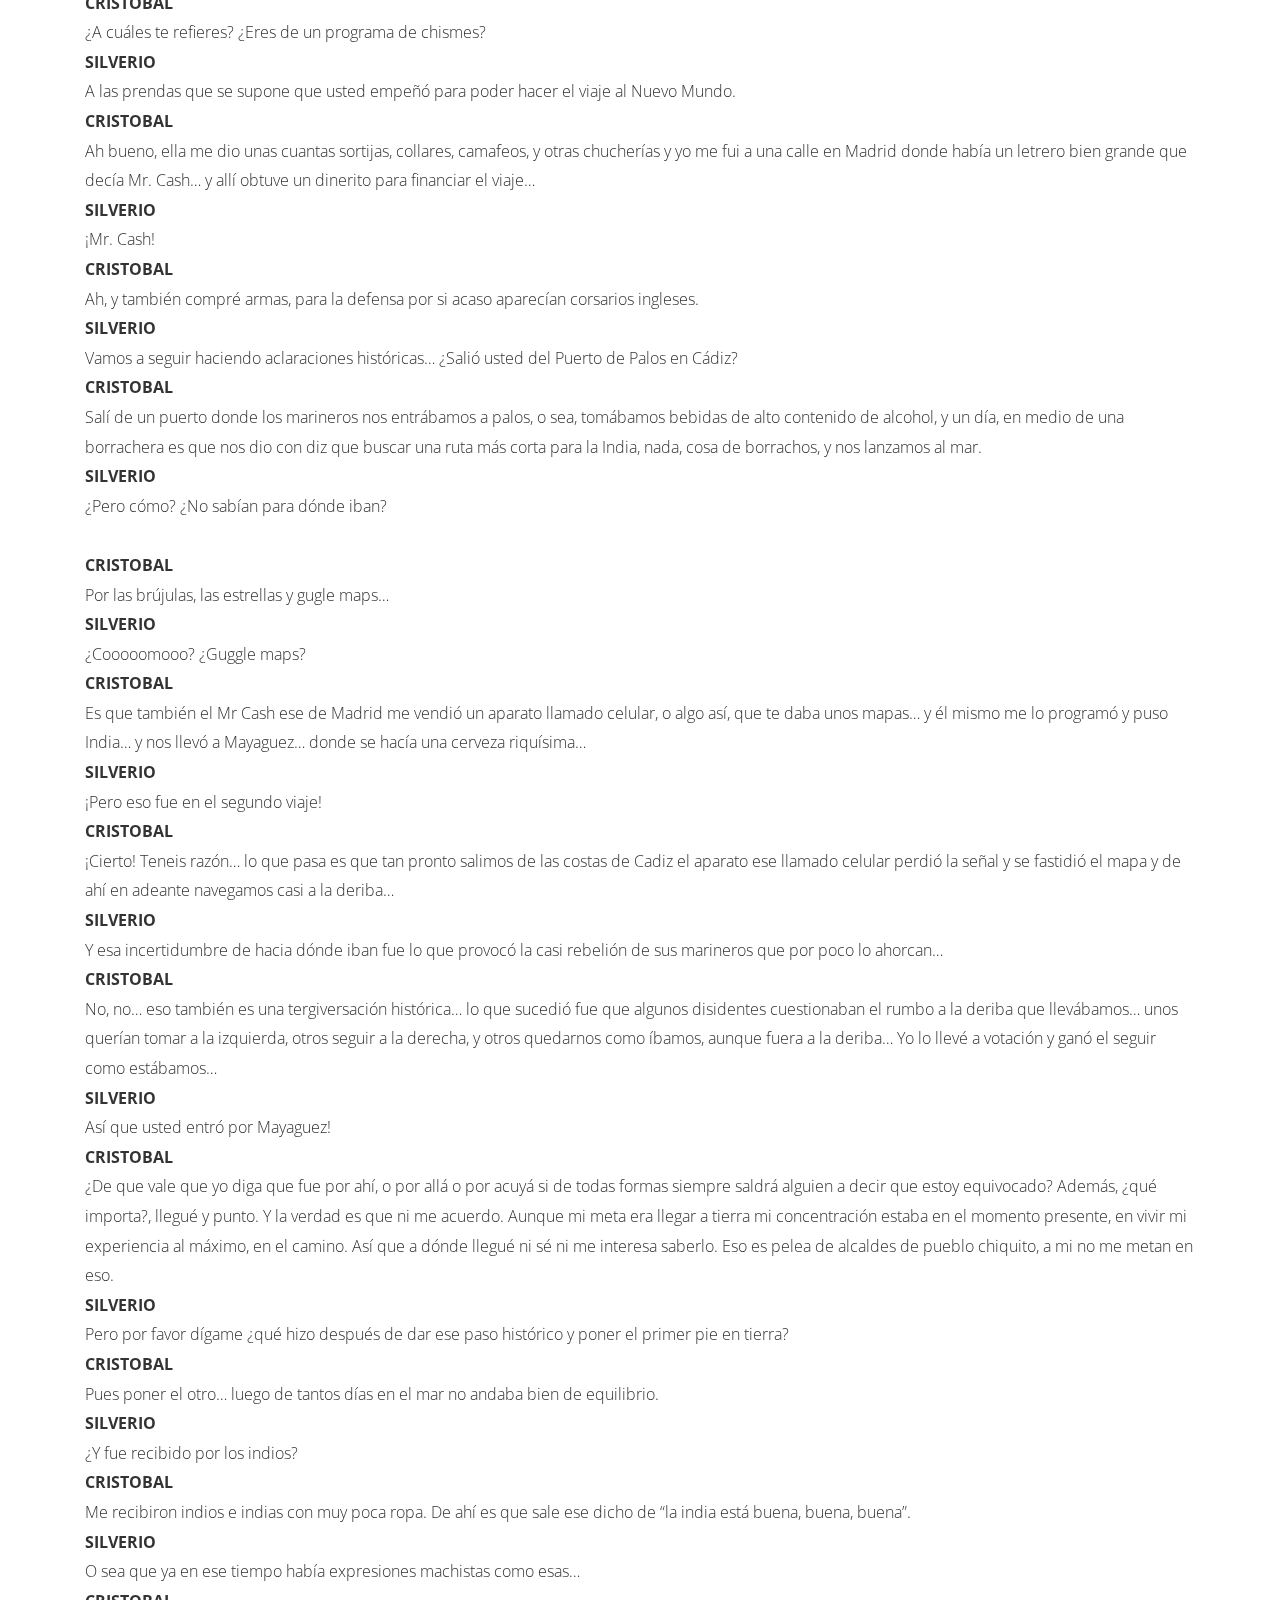
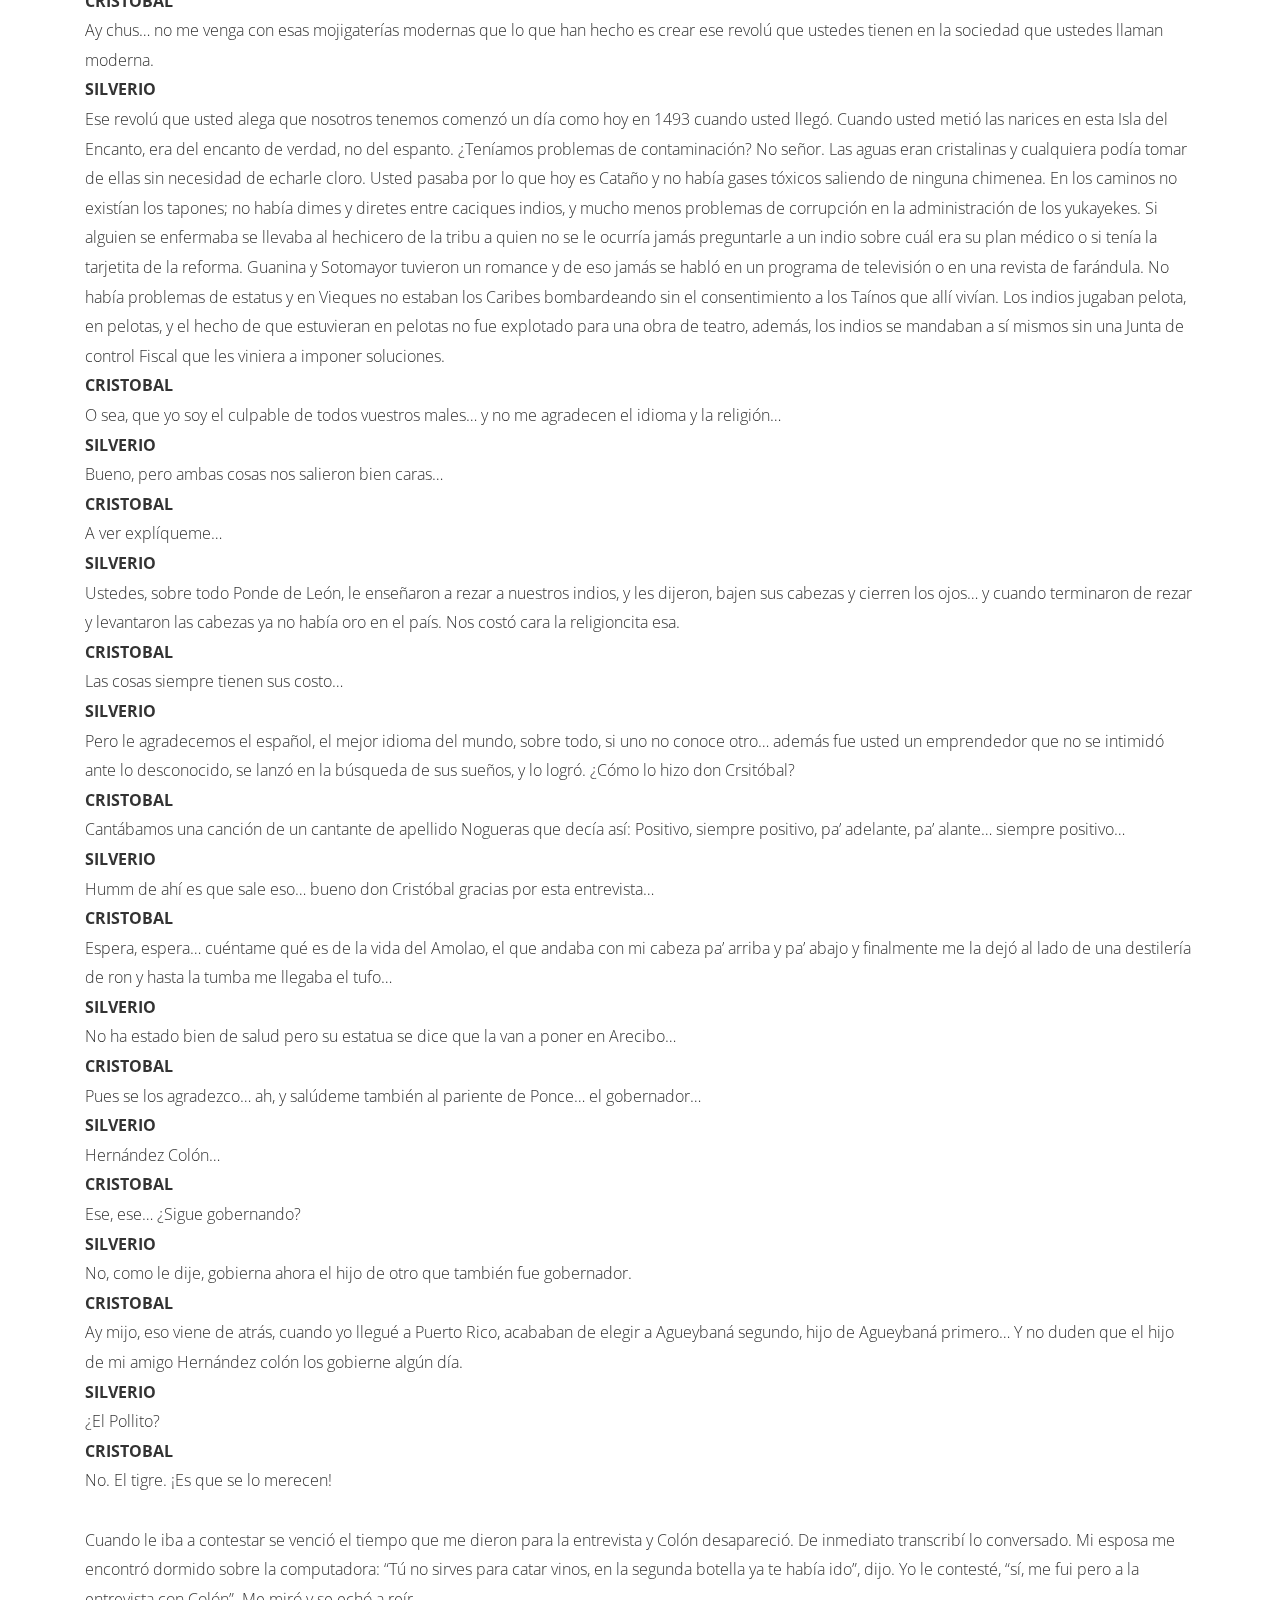
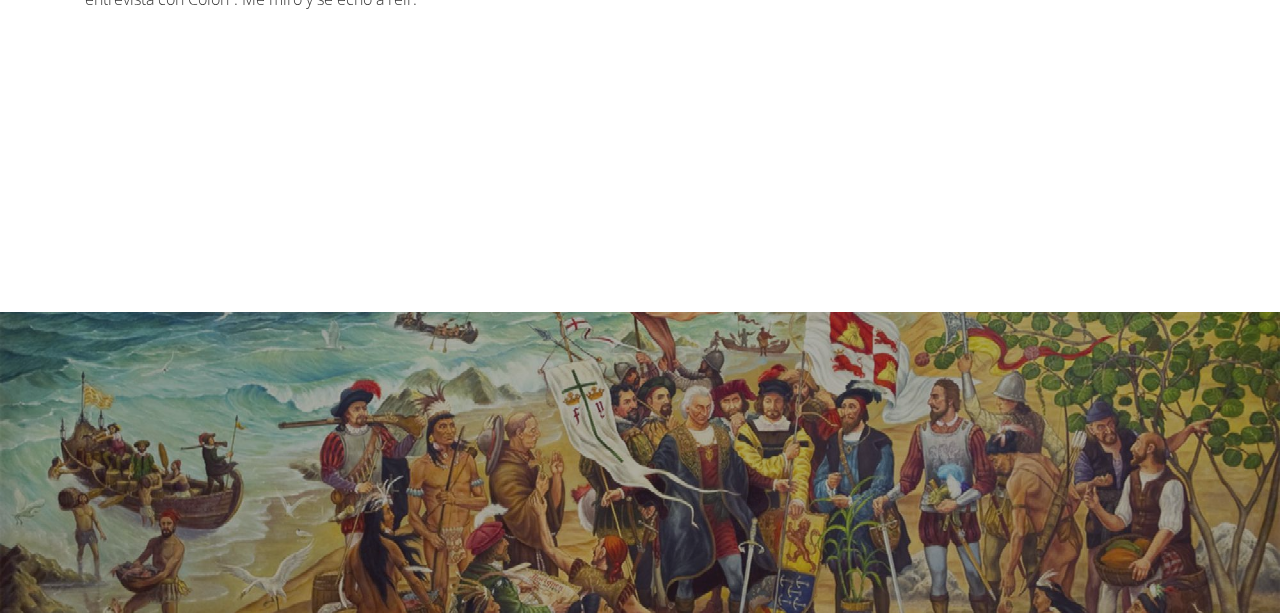
<file: EntrevistaaCristobalColonLoquepasohace523anos.html>
<!DOCTYPE html>
<html>
<head>
  <!-- Site made with Mobirise Website Builder v3.9.0, https://mobirise.com -->
  <meta charset="UTF-8">
  <meta http-equiv="X-UA-Compatible" content="IE=edge">
  <meta name="generator" content="Mobirise v3.9.0, mobirise.com">
  <meta name="viewport" content="width=device-width, initial-scale=1">
  <link rel="shortcut icon" href="assets/images/wkreative-estrategia-128x102-50.png" type="image/x-icon">
  <meta name="description" content="Entrevista a Cristóbal Colón: Lo que pasó hace 523 años…">
  <title>Entrevista a Cristóbal Colón: Lo que pasó hace 523 años…</title>
  <link rel="stylesheet" href="https://fonts.googleapis.com/css?family=Arvo:400,400i,700,700i">
  <link rel="stylesheet" href="https://fonts.googleapis.com/css?family=Montserrat:400,700">
  <link rel="stylesheet" href="https://fonts.googleapis.com/css?family=Open+Sans:400,400i,700,700i">
  <link rel="stylesheet" href="assets/et-line-font-plugin/style.css">
  <link rel="stylesheet" href="assets/bootstrap-material-design-font/css/material.css">
  <link rel="stylesheet" href="assets/tether/tether.min.css">
  <link rel="stylesheet" href="assets/bootstrap/css/bootstrap.min.css">
  <link rel="stylesheet" href="assets/facebook-plugin/style.css">
  <link rel="stylesheet" href="assets/socicon/css/socicon.min.css">
  <link rel="stylesheet" href="assets/colorm-icons/style.css">
  <link rel="stylesheet" href="assets/animate.css/animate.min.css">
  <link rel="stylesheet" href="assets/theme/css/style.css">
  <link rel="stylesheet" href="assets/mobirise/css/mbr-additional.css" type="text/css">
  
  
  
</head>
<body>
<section class="mbr-section content5 mbr-parallax-background" id="content5-k" style="background-image: url(assets/images/entrevista-a-cristbal-coln-lo-que-pas-hace-523-aos-2000x1125-21.jpg); padding-top: 120px; padding-bottom: 120px;">

    <div class="mbr-overlay" style="opacity: 0.3; background-color: rgb(0, 0, 0);">
    </div>

    <div class="container">
        <h3 class="mbr-section-title display-2">Entrevista a Cristóbal Colón: Lo que pasó hace 523 años…</h3>
        
    </div>

</section>

<section class="mbr-section content3 mbr-section__container" id="content3-l" style="background-color: rgb(255, 255, 255); padding-top: 20px; padding-bottom: 20px;">
    <div class="container">
        <div class="row">
            <div class="col-xs-12">
                <h3 class="mbr-section-title display-4"></h3>
                <p class="mbr-section-subtitle lead">Por:&nbsp;<strong>Silverio Pérez</strong>&nbsp;Nov 19, 2016</p>
            </div>
        </div>
    </div>
</section>

<section class="mbr-section content1 article mbr-section__container" id="content1-n" style="background-color: rgb(255, 255, 255); padding-top: 20px; padding-bottom: 20px;">

    <div class="container">
        <div class="row">
            <div class="col-xs-12">
                <p class="mbr-section-text lead">Todo comenzó cuando uno de los tripulantes de la carabela en la que venía Cristóbal Colón se puso un poco ansioso, pues quería llegar a tierra lo más pronto posible. Colón, que tenía malos cascos, lo mandó pa’ carajo, o sea, según el diccionario, a la plataforma colocada en la parte alta de un palo que sirve especialmente como puesto de observación y para facilitar la maniobra de las velas altas. Desde el carajo el marinero bajó entusiasmado: las costas de Puerto Rico estaban a tiro.<br>Tan pronto las naves dejaron de ser unas sombras en el horizonte  nuestros indios se plantaron por el lugar donde los primeros botes comenzaron a desembarcar. Lo que pasó entonces, se los cuento de inmediato, y de primera mano, gracias a una entrevista con Cristóbal Colón que me acaban de conceder en España a donde vine a una actividad que luego les cuento.<br><br><br>	Sucede que estoy en España y por ser recipiente de un premio que recibiré el miércoles, (ya se enterarán el miércoles) luego de una buena cata de vinos de Toro, en el Hotel Valbusenda, cerca de Zamora, me permitieron entrevistar al mismísimo Cristóbal Colón a través de una moderna tecnología que los españoles han desarrollado junto a los japoneses. En un dos por tres tenía yo, vía holograma, al mismísimo Colón frente a mí.<br><br><strong>SILVERIO</strong><br>	Saludos don Cristóbal y muchas gracias por su disponiblilidad.<br><strong>CRISTOBAL</strong><br>	Disponibilidad ninguna, a mi simplemente me sacaron de donde descanzaba en paz, por no sé cuántos años y aquí estoy.<br><strong>SILVERIO</strong><br>	Mo nombre es Silverio Pérez y soy conductor de un programa de TV en Puerto Rico.<br><strong>CRISTOBAL</strong><br>	Muchas gracias pero no me importa lo que usted sea y mucho menos si conduce un… ¿qué dijo?... un programa de no sé de qué cosa… ¿Para qué me quiere?<br><strong>SILVERIO</strong><br>	Qusisera antes que todo felicitarle pues hoy es el día de su descubrimiento de PR hace 523 años…<br><strong>CRISTOBAL</strong><br>	¿De veras hace tanto tiempo? Caramba, pues si me lo permite, y si está vivo aún me gustaría mandarle un saludito a mi amigo Jacobo Morales… De regreso del segundo viaje, vine leyéndome su libro 100 x 35… muy buenos versos.. ¿Vive aún?<br><strong>SILVERIO</strong><br>	Sí, y está mejor que nunca… ¿Le puedo hacer unas cuántas preguntas?<br><strong>CRISTOBAL</strong><br>	Bueno, siempre y cuando no tenga que ver con mi relación secreta con Isabel no hay problema.<br><strong>SILVERIO</strong><br>	Ah, o sea, ¿usted de cierta forma me confirma que hubo una cierta relación entre usted y la Reina Isabel Segunda?<br><strong>CRISTOBAL</strong><br>	No hombre, con la reina no… (pícaro) pero con la Isabel Presyler… la que ahora se ha casado con el esccritor ese Mario Vargas Llosa… pues hubo una que otra cosilla…<br><br><strong>SILVERIO</strong><br>	Es que me interesa confirmar o desmentir si es cierto que la Reina Isabel le dio sus joyas…<br><strong>CRISTOBAL</strong><br>	¿A cuáles te refieres? ¿Eres de un programa de chismes?<br><strong>SILVERIO</strong><br>	A las prendas que se supone que usted empeñó para poder hacer el viaje al Nuevo Mundo.<br><strong>CRISTOBAL</strong><br>	Ah bueno, ella me dio unas cuantas sortijas, collares, camafeos, y otras chucherías y yo me fui a una calle en Madrid donde había un letrero bien grande que decía Mr. Cash… y allí obtuve un dinerito para financiar el viaje…<br><strong>SILVERIO</strong><br>	¡Mr. Cash!<br><strong>CRISTOBAL</strong><br>	Ah, y también compré armas, para la defensa por si acaso aparecían corsarios ingleses. <br><strong>SILVERIO</strong><br>	Vamos a seguir haciendo aclaraciones históricas… ¿Salió usted del Puerto de Palos en Cádiz?<br><strong>CRISTOBAL</strong><br>	Salí de un puerto donde los marineros nos entrábamos a palos, o sea, tomábamos bebidas de alto contenido de alcohol, y un día, en medio de una borrachera es que nos dio con diz que buscar una ruta más corta para la India, nada, cosa de borrachos, y nos lanzamos al mar.<br><strong>SILVERIO</strong><br>	¿Pero cómo? ¿No sabían para dónde iban?<br><br><strong>CRISTOBAL</strong><br>	Por las brújulas, las estrellas y gugle maps…<br><strong>SILVERIO</strong><br>	¿Cooooomooo? ¿Guggle maps?<br><strong>CRISTOBAL</strong><br>	Es que también el Mr Cash ese de Madrid me vendió un aparato llamado celular, o algo así, que  te daba unos mapas… y él mismo me lo programó y puso India… y nos llevó a Mayaguez… donde se hacía una cerveza riquísima…<br><strong>SILVERIO</strong><br>	¡Pero eso fue en el segundo viaje!<br><strong>CRISTOBAL</strong><br>	¡Cierto! Teneis razón… lo que pasa es que tan pronto salimos de las costas de Cadiz el aparato ese llamado celular perdió la señal y se fastidió el mapa y de ahí en adeante navegamos casi a la deriba…	<br><strong>SILVERIO</strong><br>	Y esa incertidumbre de hacia dónde iban fue lo que provocó la casi rebelión de sus marineros que por poco lo ahorcan…<br><strong>CRISTOBAL</strong><br>	No, no… eso también es una tergiversación histórica… lo que sucedió fue que algunos disidentes cuestionaban el rumbo a la deriba que llevábamos… unos querían tomar a la izquierda, otros seguir a la derecha, y otros quedarnos como íbamos, aunque fuera a la deriba… Yo lo llevé a votación y ganó el seguir como estábamos…<br><strong>SILVERIO</strong><br>Así que usted entró por Mayaguez!<br><strong>CRISTOBAL</strong><br>¿De que vale que yo diga que fue por ahí, o por allá o por acuyá si de todas formas siempre saldrá alguien a decir que estoy equivocado? Además, ¿qué importa?, llegué y punto. Y la verdad es que ni me acuerdo. Aunque mi meta era llegar a tierra mi concentración estaba en el momento presente, en vivir mi experiencia al máximo, en el camino. Así que a dónde llegué ni sé ni me interesa saberlo. Eso es pelea de alcaldes de pueblo chiquito, a mi no me metan en eso.<br><strong>SILVERIO</strong><br>	Pero por favor dígame ¿qué hizo después de dar ese paso histórico y poner el primer pie en tierra?<br><strong>CRISTOBAL</strong><br>	Pues poner el otro… luego de tantos días en el mar no andaba bien de equilibrio.<br><strong>SILVERIO</strong><br>	¿Y fue recibido por los indios?<br><strong>CRISTOBAL</strong><br>	Me recibiron indios e indias con muy poca ropa. De ahí es que sale ese dicho de “la india está buena, buena, buena”.<br><strong>SILVERIO</strong><br>	O sea que ya en ese tiempo había expresiones machistas como esas…<br><strong>CRISTOBAL</strong><br>	Ay chus… no me venga con esas mojigaterías modernas que lo que han hecho es crear ese revolú que ustedes tienen en la sociedad que ustedes llaman moderna.<br><strong>SILVERIO</strong><br>	Ese revolú que usted alega que nosotros tenemos comenzó un día como hoy en 1493 cuando usted llegó. Cuando usted metió las narices en esta Isla del Encanto, era del encanto de verdad, no del espanto. ¿Teníamos problemas de contaminación? No señor. Las aguas eran cristalinas y cualquiera podía tomar de ellas sin necesidad de echarle cloro. Usted pasaba por lo que hoy es Cataño y no había gases tóxicos saliendo de ninguna chimenea. En los caminos no existían los tapones; no había dimes y diretes entre caciques indios, y mucho menos problemas de corrupción en la administración de los yukayekes. Si alguien se enfermaba se llevaba al hechicero de la tribu a quien no se le ocurría jamás preguntarle a un indio sobre cuál era su plan médico o si tenía la tarjetita de la reforma. Guanina y Sotomayor tuvieron un romance y de eso jamás se habló en un programa de televisión o en una revista de farándula. No había problemas de estatus y en Vieques no estaban los Caribes bombardeando sin el consentimiento a los Taínos que allí vivían. Los indios jugaban pelota, en pelotas, y el hecho de que estuvieran en pelotas no fue explotado para una obra de teatro, además, los indios se mandaban a sí mismos sin una Junta de control Fiscal que les viniera a imponer soluciones.<br><strong>CRISTOBAL</strong><br>	O sea, que yo soy el culpable de todos vuestros males… y no me agradecen el idioma y la religión…<br><strong>SILVERIO</strong><br>	Bueno, pero ambas cosas nos salieron bien caras…<br><strong>CRISTOBAL</strong><br>	A ver explíqueme…<br><strong>SILVERIO</strong><br>	Ustedes, sobre todo Ponde de León, le enseñaron a rezar a nuestros indios, y les dijeron, bajen sus cabezas y cierren los ojos… y cuando terminaron de rezar y levantaron las cabezas ya no había oro en el país. Nos costó cara la religioncita esa.<br><strong>CRISTOBAL</strong><br>	Las cosas siempre tienen sus costo…<br><strong>SILVERIO</strong><br>	Pero le agradecemos el español, el mejor idioma del mundo, sobre todo, si uno no conoce otro… además fue usted un emprendedor que no se intimidó ante lo desconocido, se lanzó en la búsqueda de sus sueños, y lo logró. ¿Cómo lo hizo don Crsitóbal?<br><strong>CRISTOBAL</strong><br>	Cantábamos una canción de un cantante de apellido Nogueras que decía así: Positivo, siempre positivo, pa’ adelante, pa’ alante… siempre positivo…<br><strong>SILVERIO</strong><br>	Humm de ahí es que sale eso… bueno don Cristóbal gracias por esta entrevista…<br><strong>CRISTOBAL</strong><br>	Espera, espera… cuéntame qué es de la vida del Amolao, el que andaba con mi cabeza pa’ arriba y pa’ abajo y finalmente me la dejó al lado de una destilería de ron y hasta la tumba me llegaba el tufo…<br><strong>SILVERIO</strong><br>	No ha estado bien de salud pero su estatua se dice que la van a poner en Arecibo…<br><strong>CRISTOBAL</strong><br>	Pues se los agradezco… ah, y salúdeme también al pariente de Ponce… el gobernador…<br><strong>SILVERIO</strong><br>	Hernández Colón…<br><strong>CRISTOBAL</strong><br>	Ese, ese…  ¿Sigue gobernando?<br><strong>SILVERIO</strong><br>	No, como le dije, gobierna ahora el hijo de otro que también fue gobernador.<br><strong>CRISTOBAL</strong><br>	Ay mijo, eso viene de atrás, cuando yo llegué a Puerto Rico, acababan de elegir a Agueybaná segundo, hijo de Agueybaná primero… Y no duden que el hijo de mi amigo Hernández colón los gobierne algún día.<br><strong>SILVERIO</strong><br>	¿El Pollito?<br><strong>CRISTOBAL</strong><br>	No. El tigre. ¡Es que se lo merecen!<br><br>	Cuando le iba a contestar se venció el tiempo que me dieron para la entrevista y Colón desapareció. De inmediato transcribí lo conversado. Mi esposa me encontró dormido sobre la computadora: “Tú no sirves para catar vinos, en la segunda botella ya te había ido”, dijo. Yo le contesté, “sí, me fui pero a la entrevista con Colón”. Me miró y se echó a reír.&nbsp;</p>
            </div>
        </div>
    </div>

</section>

<section class="mbr-section mbr-section__comments" id="facebook-comments-block-o" style="background-color: rgb(255, 255, 255);">
         
    <div class="mbr-section__container mbr-section__container--isolated container">
        <div class="row">
            <div class="col-sm-8 col-sm-offset-2"><div class="facebookPlaceholder" data-numposts="10"><h2>FACEBOOK COMMENTS WILL BE SHOWN ONLY WHEN YOUR SITE IS ONLINE</h2> <img src="assets/images/facebook-comments.jpg"></div></div>
            
           
        </div>
    </div>
</section>

<section class="mbr-section mbr-section-md-padding social-buttons1 mbr-background" id="social-buttons1-p" style="background-image: url(assets/images/entrevista-a-cristbal-coln-lo-que-pas-hace-523-aos-2000x1125-39.jpg); padding-top: 90px; padding-bottom: 90px;">
    <div class="mbr-overlay" style="opacity: 0.4; background-color: rgb(51, 51, 51);">
    </div>
    <div class="container-fluid">
        <div class="row">
            <div class="col-md-8 col-md-offset-2 text-xs-center">
                <h3 class="mbr-section-title display-2">Compártelo</h3>
                <div>

                  <div class="mbr-social-likes" data-counters="false">
                    <span class="btn btn-social facebook" title="Share link on Facebook">
                        <i class="socicon socicon-facebook"></i>
                    </span>
                    <span class="btn btn-social twitter" title="Share link on Twitter">
                        <i class="socicon socicon-twitter"></i>
                    </span>
                    <span class="btn btn-social plusone" title="Share link on Google+">
                        <i class="socicon socicon-google"></i>
                    </span>
                    
                    
                  </div>

                </div>
            </div>
        </div>
    </div>
</section>


  <script src="assets/web/assets/jquery/jquery.min.js"></script>
  <script src="assets/tether/tether.min.js"></script>
  <script src="assets/bootstrap/js/bootstrap.min.js"></script>
  <script src="https://connect.facebook.net/en_US/sdk.js#xfbml=1&version=v2.5"></script>
  <script src="https://apis.google.com/js/plusone.js"></script>
  <script src="assets/facebook-plugin/facebook-script.js"></script>
  <script src="assets/smooth-scroll/SmoothScroll.js"></script>
  <script src="assets/viewportChecker/jquery.viewportchecker.js"></script>
  <script src="assets/jarallax/jarallax.js"></script>
  <script src="assets/social-likes/social-likes.js"></script>
  <script src="assets/theme/js/script.js"></script>
  
  
  <input name="animation" type="hidden">
   <div id="scrollToTop" class="scrollToTop mbr-arrow-up"><a style="text-align: center;"><i class="mbr-arrow-up-icon-cm cm-icon cm-icon-smallarrow-up"></i></a></div>
  </body>
</html>
</file>
<file: assets/et-line-font-plugin/style.css>
@font-face {
	font-family: 'et-line';
	src:url('fonts/et-line.eot');
	src:url('fonts/et-line.eot?#iefix') format('embedded-opentype'),
		url('fonts/et-line.woff') format('woff'),
		url('fonts/et-line.ttf') format('truetype'),
		url('fonts/et-line.svg#et-line') format('svg');
	font-weight: normal;
	font-style: normal;
}

/* Use the following CSS code if you want to use data attributes for inserting your icons */
.etl-icon, [data-icon]:before {
	font-family: 'et-line';
	content: attr(data-icon);
	speak: none;
	font-weight: normal;
	font-variant: normal;
	text-transform: none;
	line-height: 1;
	-webkit-font-smoothing: antialiased;
	-moz-osx-font-smoothing: grayscale;
	display:inline-block;
}

/* Use the following CSS code if you want to have a class per icon */
/*
Instead of a list of all class selectors,
you can use the generic selector below, but it's slower:
[class*="icon-"] {
*/
.icon-mobile, .icon-laptop, .icon-desktop, .icon-tablet, .icon-phone, .icon-document, .icon-documents, .icon-search, .icon-clipboard, .icon-newspaper, .icon-notebook, .icon-book-open, .icon-browser, .icon-calendar, .icon-presentation, .icon-picture, .icon-pictures, .icon-video, .icon-camera, .icon-printer, .icon-toolbox, .icon-briefcase, .icon-wallet, .icon-gift, .icon-bargraph, .icon-grid, .icon-expand, .icon-focus, .icon-edit, .icon-adjustments, .icon-ribbon, .icon-hourglass, .icon-lock, .icon-megaphone, .icon-shield, .icon-trophy, .icon-flag, .icon-map, .icon-puzzle, .icon-basket, .icon-envelope, .icon-streetsign, .icon-telescope, .icon-gears, .icon-key, .icon-paperclip, .icon-attachment, .icon-pricetags, .icon-lightbulb, .icon-layers, .icon-pencil, .icon-tools, .icon-tools-2, .icon-scissors, .icon-paintbrush, .icon-magnifying-glass, .icon-circle-compass, .icon-linegraph, .icon-mic, .icon-strategy, .icon-beaker, .icon-caution, .icon-recycle, .icon-anchor, .icon-profile-male, .icon-profile-female, .icon-bike, .icon-wine, .icon-hotairballoon, .icon-globe, .icon-genius, .icon-map-pin, .icon-dial, .icon-chat, .icon-heart, .icon-cloud, .icon-upload, .icon-download, .icon-target, .icon-hazardous, .icon-piechart, .icon-speedometer, .icon-global, .icon-compass, .icon-lifesaver, .icon-clock, .icon-aperture, .icon-quote, .icon-scope, .icon-alarmclock, .icon-refresh, .icon-happy, .icon-sad, .icon-facebook, .icon-twitter, .icon-googleplus, .icon-rss, .icon-tumblr, .icon-linkedin, .icon-dribbble {
	font-family: 'et-line';
	speak: none;
	font-style: normal;
	font-weight: normal;
	font-variant: normal;
	text-transform: none;
	line-height: 1;
	-webkit-font-smoothing: antialiased;
	-moz-osx-font-smoothing: grayscale;
	display:inline-block;
}
.icon-mobile:before {
	content: "\e000";
}
.icon-laptop:before {
	content: "\e001";
}
.icon-desktop:before {
	content: "\e002";
}
.icon-tablet:before {
	content: "\e003";
}
.icon-phone:before {
	content: "\e004";
}
.icon-document:before {
	content: "\e005";
}
.icon-documents:before {
	content: "\e006";
}
.icon-search:before {
	content: "\e007";
}
.icon-clipboard:before {
	content: "\e008";
}
.icon-newspaper:before {
	content: "\e009";
}
.icon-notebook:before {
	content: "\e00a";
}
.icon-book-open:before {
	content: "\e00b";
}
.icon-browser:before {
	content: "\e00c";
}
.icon-calendar:before {
	content: "\e00d";
}
.icon-presentation:before {
	content: "\e00e";
}
.icon-picture:before {
	content: "\e00f";
}
.icon-pictures:before {
	content: "\e010";
}
.icon-video:before {
	content: "\e011";
}
.icon-camera:before {
	content: "\e012";
}
.icon-printer:before {
	content: "\e013";
}
.icon-toolbox:before {
	content: "\e014";
}
.icon-briefcase:before {
	content: "\e015";
}
.icon-wallet:before {
	content: "\e016";
}
.icon-gift:before {
	content: "\e017";
}
.icon-bargraph:before {
	content: "\e018";
}
.icon-grid:before {
	content: "\e019";
}
.icon-expand:before {
	content: "\e01a";
}
.icon-focus:before {
	content: "\e01b";
}
.icon-edit:before {
	content: "\e01c";
}
.icon-adjustments:before {
	content: "\e01d";
}
.icon-ribbon:before {
	content: "\e01e";
}
.icon-hourglass:before {
	content: "\e01f";
}
.icon-lock:before {
	content: "\e020";
}
.icon-megaphone:before {
	content: "\e021";
}
.icon-shield:before {
	content: "\e022";
}
.icon-trophy:before {
	content: "\e023";
}
.icon-flag:before {
	content: "\e024";
}
.icon-map:before {
	content: "\e025";
}
.icon-puzzle:before {
	content: "\e026";
}
.icon-basket:before {
	content: "\e027";
}
.icon-envelope:before {
	content: "\e028";
}
.icon-streetsign:before {
	content: "\e029";
}
.icon-telescope:before {
	content: "\e02a";
}
.icon-gears:before {
	content: "\e02b";
}
.icon-key:before {
	content: "\e02c";
}
.icon-paperclip:before {
	content: "\e02d";
}
.icon-attachment:before {
	content: "\e02e";
}
.icon-pricetags:before {
	content: "\e02f";
}
.icon-lightbulb:before {
	content: "\e030";
}
.icon-layers:before {
	content: "\e031";
}
.icon-pencil:before {
	content: "\e032";
}
.icon-tools:before {
	content: "\e033";
}
.icon-tools-2:before {
	content: "\e034";
}
.icon-scissors:before {
	content: "\e035";
}
.icon-paintbrush:before {
	content: "\e036";
}
.icon-magnifying-glass:before {
	content: "\e037";
}
.icon-circle-compass:before {
	content: "\e038";
}
.icon-linegraph:before {
	content: "\e039";
}
.icon-mic:before {
	content: "\e03a";
}
.icon-strategy:before {
	content: "\e03b";
}
.icon-beaker:before {
	content: "\e03c";
}
.icon-caution:before {
	content: "\e03d";
}
.icon-recycle:before {
	content: "\e03e";
}
.icon-anchor:before {
	content: "\e03f";
}
.icon-profile-male:before {
	content: "\e040";
}
.icon-profile-female:before {
	content: "\e041";
}
.icon-bike:before {
	content: "\e042";
}
.icon-wine:before {
	content: "\e043";
}
.icon-hotairballoon:before {
	content: "\e044";
}
.icon-globe:before {
	content: "\e045";
}
.icon-genius:before {
	content: "\e046";
}
.icon-map-pin:before {
	content: "\e047";
}
.icon-dial:before {
	content: "\e048";
}
.icon-chat:before {
	content: "\e049";
}
.icon-heart:before {
	content: "\e04a";
}
.icon-cloud:before {
	content: "\e04b";
}
.icon-upload:before {
	content: "\e04c";
}
.icon-download:before {
	content: "\e04d";
}
.icon-target:before {
	content: "\e04e";
}
.icon-hazardous:before {
	content: "\e04f";
}
.icon-piechart:before {
	content: "\e050";
}
.icon-speedometer:before {
	content: "\e051";
}
.icon-global:before {
	content: "\e052";
}
.icon-compass:before {
	content: "\e053";
}
.icon-lifesaver:before {
	content: "\e054";
}
.icon-clock:before {
	content: "\e055";
}
.icon-aperture:before {
	content: "\e056";
}
.icon-quote:before {
	content: "\e057";
}
.icon-scope:before {
	content: "\e058";
}
.icon-alarmclock:before {
	content: "\e059";
}
.icon-refresh:before {
	content: "\e05a";
}
.icon-happy:before {
	content: "\e05b";
}
.icon-sad:before {
	content: "\e05c";
}
.icon-facebook:before {
	content: "\e05d";
}
.icon-twitter:before {
	content: "\e05e";
}
.icon-googleplus:before {
	content: "\e05f";
}
.icon-rss:before {
	content: "\e060";
}
.icon-tumblr:before {
	content: "\e061";
}
.icon-linkedin:before {
	content: "\e062";
}
.icon-dribbble:before {
	content: "\e063";
}
</file>
<file: assets/bootstrap-material-design-font/css/material.css>
@font-face {
  font-family: 'Material-Design-Icons';
  src: url('../fonts/Material-Design-Icons.eot?3ocs8m');
  src: url('../fonts/Material-Design-Icons.eot?#iefix3ocs8m') format('embedded-opentype'), url('../fonts/Material-Design-Icons.woff?3ocs8m') format('woff'), url('../fonts/Material-Design-Icons.ttf?3ocs8m') format('truetype'), url('../fonts/Material-Design-Icons.svg?3ocs8m#Material-Design-Icons') format('svg');
  font-weight: normal;
  font-style: normal;
}
[class^="mdi-"],
[class*="mdi-"] {
  speak: none;
  display: inline-block;
  font-style: normal;
  font-variant:normal;
  font-weight:normal;
  /*font-size:24px;*/
  line-height:1;
  font-family:'Material-Design-Icons' !important;
  text-rendering: auto;
  
  -webkit-font-smoothing: antialiased;
  -moz-osx-font-smoothing: grayscale;
  -webkit-transform: translate(0, 0);
      -ms-transform: translate(0, 0);
          transform: translate(0, 0);
}
[class^="mdi-"]:before,
[class*="mdi-"]:before {
  display: inline-block;
  speak: none;
  text-decoration: inherit;
}
[class^="mdi-"].pull-left,
[class*="mdi-"].pull-left {
  margin-right: .3em;
}
[class^="mdi-"].pull-right,
[class*="mdi-"].pull-right {
  margin-left: .3em;
}
[class^="mdi-"].mdi-lg:before,
[class*="mdi-"].mdi-lg:before,
[class^="mdi-"].mdi-lg:after,
[class*="mdi-"].mdi-lg:after {
  font-size: 1.33333333em;
  line-height: 0.75em;
  vertical-align: -15%;
}
[class^="mdi-"].mdi-2x:before,
[class*="mdi-"].mdi-2x:before,
[class^="mdi-"].mdi-2x:after,
[class*="mdi-"].mdi-2x:after {
  font-size: 2em;
}
[class^="mdi-"].mdi-3x:before,
[class*="mdi-"].mdi-3x:before,
[class^="mdi-"].mdi-3x:after,
[class*="mdi-"].mdi-3x:after {
  font-size: 3em;
}
[class^="mdi-"].mdi-4x:before,
[class*="mdi-"].mdi-4x:before,
[class^="mdi-"].mdi-4x:after,
[class*="mdi-"].mdi-4x:after {
  font-size: 4em;
}
[class^="mdi-"].mdi-5x:before,
[class*="mdi-"].mdi-5x:before,
[class^="mdi-"].mdi-5x:after,
[class*="mdi-"].mdi-5x:after {
  font-size: 5em;
}
[class^="mdi-device-signal-cellular-"]:after,
[class^="mdi-device-battery-"]:after,
[class^="mdi-device-battery-charging-"]:after,
[class^="mdi-device-signal-cellular-connected-no-internet-"]:after,
[class^="mdi-device-signal-wifi-"]:after,
[class^="mdi-device-signal-wifi-statusbar-not-connected"]:after,
.mdi-device-network-wifi:after {
  opacity: .3;
  position: absolute;
  left: 0;
  top: 0;
  z-index: 1;
  display: inline-block;
  speak: none;
  text-decoration: inherit;
}
[class^="mdi-device-signal-cellular-"]:after {
  content: "\e758";
}
[class^="mdi-device-battery-"]:after {
  content: "\e735";
}
[class^="mdi-device-battery-charging-"]:after {
  content: "\e733";
}
[class^="mdi-device-signal-cellular-connected-no-internet-"]:after {
  content: "\e75d";
}
[class^="mdi-device-signal-wifi-"]:after,
.mdi-device-network-wifi:after {
  content: "\e765";
}
[class^="mdi-device-signal-wifi-statusbasr-not-connected"]:after {
  content: "\e8f7";
}
.mdi-device-signal-cellular-off:after,
.mdi-device-signal-cellular-null:after,
.mdi-device-signal-cellular-no-sim:after,
.mdi-device-signal-wifi-off:after,
.mdi-device-signal-wifi-4-bar:after,
.mdi-device-signal-cellular-4-bar:after,
.mdi-device-battery-alert:after,
.mdi-device-signal-cellular-connected-no-internet-4-bar:after,
.mdi-device-battery-std:after,
.mdi-device-battery-full .mdi-device-battery-unknown:after {
  content: "";
}
.mdi-fw {
  width: 1.28571429em;
  text-align: center;
}
.mdi-ul {
  padding-left: 0;
  margin-left: 2.14285714em;
  list-style-type: none;
}
.mdi-ul > li {
  position: relative;
}
.mdi-li {
  position: absolute;
  left: -2.14285714em;
  width: 2.14285714em;
  top: 0.14285714em;
  text-align: center;
}
.mdi-li.mdi-lg {
  left: -1.85714286em;
}
.mdi-border {
  padding: .2em .25em .15em;
  border: solid 0.08em #eeeeee;
  border-radius: .1em;
}
.mdi-spin {
  -webkit-animation: mdi-spin 2s infinite linear;
  animation: mdi-spin 2s infinite linear;
  -webkit-transform-origin: 50% 50%;
  -ms-transform-origin: 50% 50%;
      transform-origin: 50% 50%;
}
.mdi-pulse {
  -webkit-animation: mdi-spin 1s steps(8) infinite;
  animation: mdi-spin 1s steps(8) infinite;
  -webkit-transform-origin: 50% 50%;
  -ms-transform-origin: 50% 50%;
      transform-origin: 50% 50%;
}
@-webkit-keyframes mdi-spin {
  0% {
    -webkit-transform: rotate(0deg);
    transform: rotate(0deg);
  }
  100% {
    -webkit-transform: rotate(359deg);
    transform: rotate(359deg);
  }
}
@keyframes mdi-spin {
  0% {
    -webkit-transform: rotate(0deg);
    transform: rotate(0deg);
  }
  100% {
    -webkit-transform: rotate(359deg);
    transform: rotate(359deg);
  }
}
.mdi-rotate-90 {
  filter: progid:DXImageTransform.Microsoft.BasicImage(rotation=1);
  -webkit-transform: rotate(90deg);
  -ms-transform: rotate(90deg);
  transform: rotate(90deg);
}
.mdi-rotate-180 {
  filter: progid:DXImageTransform.Microsoft.BasicImage(rotation=2);
  -webkit-transform: rotate(180deg);
  -ms-transform: rotate(180deg);
  transform: rotate(180deg);
}
.mdi-rotate-270 {
  filter: progid:DXImageTransform.Microsoft.BasicImage(rotation=3);
  -webkit-transform: rotate(270deg);
  -ms-transform: rotate(270deg);
  transform: rotate(270deg);
}
.mdi-flip-horizontal {
  filter: progid:DXImageTransform.Microsoft.BasicImage(rotation=0, mirror=1);
  -webkit-transform: scale(-1, 1);
  -ms-transform: scale(-1, 1);
  transform: scale(-1, 1);
}
.mdi-flip-vertical {
  filter: progid:DXImageTransform.Microsoft.BasicImage(rotation=2, mirror=1);
  -webkit-transform: scale(1, -1);
  -ms-transform: scale(1, -1);
  transform: scale(1, -1);
}
:root .mdi-rotate-90,
:root .mdi-rotate-180,
:root .mdi-rotate-270,
:root .mdi-flip-horizontal,
:root .mdi-flip-vertical {
  -webkit-filter: none;
          filter: none;
}
.mdi-stack {
  position: relative;
  display: inline-block;
  width: 2em;
  height: 2em;
  line-height: 2em;
  vertical-align: middle;
}
.mdi-stack-1x,
.mdi-stack-2x {
  position: absolute;
  left: 0;
  width: 100%;
  text-align: center;
}
.mdi-stack-1x {
  line-height: inherit;
}
.mdi-stack-2x {
  font-size: 2em;
}
.mdi-inverse {
  color: #ffffff;
}
/* Start Icons */
.mdi-action-3d-rotation:before {
  content: "\e600";
}
.mdi-action-accessibility:before {
  content: "\e601";
}
.mdi-action-account-balance-wallet:before {
  content: "\e602";
}
.mdi-action-account-balance:before {
  content: "\e603";
}
.mdi-action-account-box:before {
  content: "\e604";
}
.mdi-action-account-child:before {
  content: "\e605";
}
.mdi-action-account-circle:before {
  content: "\e606";
}
.mdi-action-add-shopping-cart:before {
  content: "\e607";
}
.mdi-action-alarm-add:before {
  content: "\e608";
}
.mdi-action-alarm-off:before {
  content: "\e609";
}
.mdi-action-alarm-on:before {
  content: "\e60a";
}
.mdi-action-alarm:before {
  content: "\e60b";
}
.mdi-action-android:before {
  content: "\e60c";
}
.mdi-action-announcement:before {
  content: "\e60d";
}
.mdi-action-aspect-ratio:before {
  content: "\e60e";
}
.mdi-action-assessment:before {
  content: "\e60f";
}
.mdi-action-assignment-ind:before {
  content: "\e610";
}
.mdi-action-assignment-late:before {
  content: "\e611";
}
.mdi-action-assignment-return:before {
  content: "\e612";
}
.mdi-action-assignment-returned:before {
  content: "\e613";
}
.mdi-action-assignment-turned-in:before {
  content: "\e614";
}
.mdi-action-assignment:before {
  content: "\e615";
}
.mdi-action-autorenew:before {
  content: "\e616";
}
.mdi-action-backup:before {
  content: "\e617";
}
.mdi-action-book:before {
  content: "\e618";
}
.mdi-action-bookmark-outline:before {
  content: "\e619";
}
.mdi-action-bookmark:before {
  content: "\e61a";
}
.mdi-action-bug-report:before {
  content: "\e61b";
}
.mdi-action-cached:before {
  content: "\e61c";
}
.mdi-action-check-circle:before {
  content: "\e61d";
}
.mdi-action-class:before {
  content: "\e61e";
}
.mdi-action-credit-card:before {
  content: "\e61f";
}
.mdi-action-dashboard:before {
  content: "\e620";
}
.mdi-action-delete:before {
  content: "\e621";
}
.mdi-action-description:before {
  content: "\e622";
}
.mdi-action-dns:before {
  content: "\e623";
}
.mdi-action-done-all:before {
  content: "\e624";
}
.mdi-action-done:before {
  content: "\e625";
}
.mdi-action-event:before {
  content: "\e626";
}
.mdi-action-exit-to-app:before {
  content: "\e627";
}
.mdi-action-explore:before {
  content: "\e628";
}
.mdi-action-extension:before {
  content: "\e629";
}
.mdi-action-face-unlock:before {
  content: "\e62a";
}
.mdi-action-favorite-outline:before {
  content: "\e62b";
}
.mdi-action-favorite:before {
  content: "\e62c";
}
.mdi-action-find-in-page:before {
  content: "\e62d";
}
.mdi-action-find-replace:before {
  content: "\e62e";
}
.mdi-action-flip-to-back:before {
  content: "\e62f";
}
.mdi-action-flip-to-front:before {
  content: "\e630";
}
.mdi-action-get-app:before {
  content: "\e631";
}
.mdi-action-grade:before {
  content: "\e632";
}
.mdi-action-group-work:before {
  content: "\e633";
}
.mdi-action-help:before {
  content: "\e634";
}
.mdi-action-highlight-remove:before {
  content: "\e635";
}
.mdi-action-history:before {
  content: "\e636";
}
.mdi-action-home:before {
  content: "\e637";
}
.mdi-action-https:before {
  content: "\e638";
}
.mdi-action-info-outline:before {
  content: "\e639";
}
.mdi-action-info:before {
  content: "\e63a";
}
.mdi-action-input:before {
  content: "\e63b";
}
.mdi-action-invert-colors:before {
  content: "\e63c";
}
.mdi-action-label-outline:before {
  content: "\e63d";
}
.mdi-action-label:before {
  content: "\e63e";
}
.mdi-action-language:before {
  content: "\e63f";
}
.mdi-action-launch:before {
  content: "\e640";
}
.mdi-action-list:before {
  content: "\e641";
}
.mdi-action-lock-open:before {
  content: "\e642";
}
.mdi-action-lock-outline:before {
  content: "\e643";
}
.mdi-action-lock:before {
  content: "\e644";
}
.mdi-action-loyalty:before {
  content: "\e645";
}
.mdi-action-markunread-mailbox:before {
  content: "\e646";
}
.mdi-action-note-add:before {
  content: "\e647";
}
.mdi-action-open-in-browser:before {
  content: "\e648";
}
.mdi-action-open-in-new:before {
  content: "\e649";
}
.mdi-action-open-with:before {
  content: "\e64a";
}
.mdi-action-pageview:before {
  content: "\e64b";
}
.mdi-action-payment:before {
  content: "\e64c";
}
.mdi-action-perm-camera-mic:before {
  content: "\e64d";
}
.mdi-action-perm-contact-cal:before {
  content: "\e64e";
}
.mdi-action-perm-data-setting:before {
  content: "\e64f";
}
.mdi-action-perm-device-info:before {
  content: "\e650";
}
.mdi-action-perm-identity:before {
  content: "\e651";
}
.mdi-action-perm-media:before {
  content: "\e652";
}
.mdi-action-perm-phone-msg:before {
  content: "\e653";
}
.mdi-action-perm-scan-wifi:before {
  content: "\e654";
}
.mdi-action-picture-in-picture:before {
  content: "\e655";
}
.mdi-action-polymer:before {
  content: "\e656";
}
.mdi-action-print:before {
  content: "\e657";
}
.mdi-action-query-builder:before {
  content: "\e658";
}
.mdi-action-question-answer:before {
  content: "\e659";
}
.mdi-action-receipt:before {
  content: "\e65a";
}
.mdi-action-redeem:before {
  content: "\e65b";
}
.mdi-action-reorder:before {
  content: "\e65c";
}
.mdi-action-report-problem:before {
  content: "\e65d";
}
.mdi-action-restore:before {
  content: "\e65e";
}
.mdi-action-room:before {
  content: "\e65f";
}
.mdi-action-schedule:before {
  content: "\e660";
}
.mdi-action-search:before {
  content: "\e661";
}
.mdi-action-settings-applications:before {
  content: "\e662";
}
.mdi-action-settings-backup-restore:before {
  content: "\e663";
}
.mdi-action-settings-bluetooth:before {
  content: "\e664";
}
.mdi-action-settings-cell:before {
  content: "\e665";
}
.mdi-action-settings-display:before {
  content: "\e666";
}
.mdi-action-settings-ethernet:before {
  content: "\e667";
}
.mdi-action-settings-input-antenna:before {
  content: "\e668";
}
.mdi-action-settings-input-component:before {
  content: "\e669";
}
.mdi-action-settings-input-composite:before {
  content: "\e66a";
}
.mdi-action-settings-input-hdmi:before {
  content: "\e66b";
}
.mdi-action-settings-input-svideo:before {
  content: "\e66c";
}
.mdi-action-settings-overscan:before {
  content: "\e66d";
}
.mdi-action-settings-phone:before {
  content: "\e66e";
}
.mdi-action-settings-power:before {
  content: "\e66f";
}
.mdi-action-settings-remote:before {
  content: "\e670";
}
.mdi-action-settings-voice:before {
  content: "\e671";
}
.mdi-action-settings:before {
  content: "\e672";
}
.mdi-action-shop-two:before {
  content: "\e673";
}
.mdi-action-shop:before {
  content: "\e674";
}
.mdi-action-shopping-basket:before {
  content: "\e675";
}
.mdi-action-shopping-cart:before {
  content: "\e676";
}
.mdi-action-speaker-notes:before {
  content: "\e677";
}
.mdi-action-spellcheck:before {
  content: "\e678";
}
.mdi-action-star-rate:before {
  content: "\e679";
}
.mdi-action-stars:before {
  content: "\e67a";
}
.mdi-action-store:before {
  content: "\e67b";
}
.mdi-action-subject:before {
  content: "\e67c";
}
.mdi-action-supervisor-account:before {
  content: "\e67d";
}
.mdi-action-swap-horiz:before {
  content: "\e67e";
}
.mdi-action-swap-vert-circle:before {
  content: "\e67f";
}
.mdi-action-swap-vert:before {
  content: "\e680";
}
.mdi-action-system-update-tv:before {
  content: "\e681";
}
.mdi-action-tab-unselected:before {
  content: "\e682";
}
.mdi-action-tab:before {
  content: "\e683";
}
.mdi-action-theaters:before {
  content: "\e684";
}
.mdi-action-thumb-down:before {
  content: "\e685";
}
.mdi-action-thumb-up:before {
  content: "\e686";
}
.mdi-action-thumbs-up-down:before {
  content: "\e687";
}
.mdi-action-toc:before {
  content: "\e688";
}
.mdi-action-today:before {
  content: "\e689";
}
.mdi-action-track-changes:before {
  content: "\e68a";
}
.mdi-action-translate:before {
  content: "\e68b";
}
.mdi-action-trending-down:before {
  content: "\e68c";
}
.mdi-action-trending-neutral:before {
  content: "\e68d";
}
.mdi-action-trending-up:before {
  content: "\e68e";
}
.mdi-action-turned-in-not:before {
  content: "\e68f";
}
.mdi-action-turned-in:before {
  content: "\e690";
}
.mdi-action-verified-user:before {
  content: "\e691";
}
.mdi-action-view-agenda:before {
  content: "\e692";
}
.mdi-action-view-array:before {
  content: "\e693";
}
.mdi-action-view-carousel:before {
  content: "\e694";
}
.mdi-action-view-column:before {
  content: "\e695";
}
.mdi-action-view-day:before {
  content: "\e696";
}
.mdi-action-view-headline:before {
  content: "\e697";
}
.mdi-action-view-list:before {
  content: "\e698";
}
.mdi-action-view-module:before {
  content: "\e699";
}
.mdi-action-view-quilt:before {
  content: "\e69a";
}
.mdi-action-view-stream:before {
  content: "\e69b";
}
.mdi-action-view-week:before {
  content: "\e69c";
}
.mdi-action-visibility-off:before {
  content: "\e69d";
}
.mdi-action-visibility:before {
  content: "\e69e";
}
.mdi-action-wallet-giftcard:before {
  content: "\e69f";
}
.mdi-action-wallet-membership:before {
  content: "\e6a0";
}
.mdi-action-wallet-travel:before {
  content: "\e6a1";
}
.mdi-action-work:before {
  content: "\e6a2";
}
.mdi-alert-error:before {
  content: "\e6a3";
}
.mdi-alert-warning:before {
  content: "\e6a4";
}
.mdi-av-album:before {
  content: "\e6a5";
}
.mdi-av-closed-caption:before {
  content: "\e6a6";
}
.mdi-av-equalizer:before {
  content: "\e6a7";
}
.mdi-av-explicit:before {
  content: "\e6a8";
}
.mdi-av-fast-forward:before {
  content: "\e6a9";
}
.mdi-av-fast-rewind:before {
  content: "\e6aa";
}
.mdi-av-games:before {
  content: "\e6ab";
}
.mdi-av-hearing:before {
  content: "\e6ac";
}
.mdi-av-high-quality:before {
  content: "\e6ad";
}
.mdi-av-loop:before {
  content: "\e6ae";
}
.mdi-av-mic-none:before {
  content: "\e6af";
}
.mdi-av-mic-off:before {
  content: "\e6b0";
}
.mdi-av-mic:before {
  content: "\e6b1";
}
.mdi-av-movie:before {
  content: "\e6b2";
}
.mdi-av-my-library-add:before {
  content: "\e6b3";
}
.mdi-av-my-library-books:before {
  content: "\e6b4";
}
.mdi-av-my-library-music:before {
  content: "\e6b5";
}
.mdi-av-new-releases:before {
  content: "\e6b6";
}
.mdi-av-not-interested:before {
  content: "\e6b7";
}
.mdi-av-pause-circle-fill:before {
  content: "\e6b8";
}
.mdi-av-pause-circle-outline:before {
  content: "\e6b9";
}
.mdi-av-pause:before {
  content: "\e6ba";
}
.mdi-av-play-arrow:before {
  content: "\e6bb";
}
.mdi-av-play-circle-fill:before {
  content: "\e6bc";
}
.mdi-av-play-circle-outline:before {
  content: "\e6bd";
}
.mdi-av-play-shopping-bag:before {
  content: "\e6be";
}
.mdi-av-playlist-add:before {
  content: "\e6bf";
}
.mdi-av-queue-music:before {
  content: "\e6c0";
}
.mdi-av-queue:before {
  content: "\e6c1";
}
.mdi-av-radio:before {
  content: "\e6c2";
}
.mdi-av-recent-actors:before {
  content: "\e6c3";
}
.mdi-av-repeat-one:before {
  content: "\e6c4";
}
.mdi-av-repeat:before {
  content: "\e6c5";
}
.mdi-av-replay:before {
  content: "\e6c6";
}
.mdi-av-shuffle:before {
  content: "\e6c7";
}
.mdi-av-skip-next:before {
  content: "\e6c8";
}
.mdi-av-skip-previous:before {
  content: "\e6c9";
}
.mdi-av-snooze:before {
  content: "\e6ca";
}
.mdi-av-stop:before {
  content: "\e6cb";
}
.mdi-av-subtitles:before {
  content: "\e6cc";
}
.mdi-av-surround-sound:before {
  content: "\e6cd";
}
.mdi-av-timer:before {
  content: "\e6ce";
}
.mdi-av-video-collection:before {
  content: "\e6cf";
}
.mdi-av-videocam-off:before {
  content: "\e6d0";
}
.mdi-av-videocam:before {
  content: "\e6d1";
}
.mdi-av-volume-down:before {
  content: "\e6d2";
}
.mdi-av-volume-mute:before {
  content: "\e6d3";
}
.mdi-av-volume-off:before {
  content: "\e6d4";
}
.mdi-av-volume-up:before {
  content: "\e6d5";
}
.mdi-av-web:before {
  content: "\e6d6";
}
.mdi-communication-business:before {
  content: "\e6d7";
}
.mdi-communication-call-end:before {
  content: "\e6d8";
}
.mdi-communication-call-made:before {
  content: "\e6d9";
}
.mdi-communication-call-merge:before {
  content: "\e6da";
}
.mdi-communication-call-missed:before {
  content: "\e6db";
}
.mdi-communication-call-received:before {
  content: "\e6dc";
}
.mdi-communication-call-split:before {
  content: "\e6dd";
}
.mdi-communication-call:before {
  content: "\e6de";
}
.mdi-communication-chat:before {
  content: "\e6df";
}
.mdi-communication-clear-all:before {
  content: "\e6e0";
}
.mdi-communication-comment:before {
  content: "\e6e1";
}
.mdi-communication-contacts:before {
  content: "\e6e2";
}
.mdi-communication-dialer-sip:before {
  content: "\e6e3";
}
.mdi-communication-dialpad:before {
  content: "\e6e4";
}
.mdi-communication-dnd-on:before {
  content: "\e6e5";
}
.mdi-communication-email:before {
  content: "\e6e6";
}
.mdi-communication-forum:before {
  content: "\e6e7";
}
.mdi-communication-import-export:before {
  content: "\e6e8";
}
.mdi-communication-invert-colors-off:before {
  content: "\e6e9";
}
.mdi-communication-invert-colors-on:before {
  content: "\e6ea";
}
.mdi-communication-live-help:before {
  content: "\e6eb";
}
.mdi-communication-location-off:before {
  content: "\e6ec";
}
.mdi-communication-location-on:before {
  content: "\e6ed";
}
.mdi-communication-message:before {
  content: "\e6ee";
}
.mdi-communication-messenger:before {
  content: "\e6ef";
}
.mdi-communication-no-sim:before {
  content: "\e6f0";
}
.mdi-communication-phone:before {
  content: "\e6f1";
}
.mdi-communication-portable-wifi-off:before {
  content: "\e6f2";
}
.mdi-communication-quick-contacts-dialer:before {
  content: "\e6f3";
}
.mdi-communication-quick-contacts-mail:before {
  content: "\e6f4";
}
.mdi-communication-ring-volume:before {
  content: "\e6f5";
}
.mdi-communication-stay-current-landscape:before {
  content: "\e6f6";
}
.mdi-communication-stay-current-portrait:before {
  content: "\e6f7";
}
.mdi-communication-stay-primary-landscape:before {
  content: "\e6f8";
}
.mdi-communication-stay-primary-portrait:before {
  content: "\e6f9";
}
.mdi-communication-swap-calls:before {
  content: "\e6fa";
}
.mdi-communication-textsms:before {
  content: "\e6fb";
}
.mdi-communication-voicemail:before {
  content: "\e6fc";
}
.mdi-communication-vpn-key:before {
  content: "\e6fd";
}
.mdi-content-add-box:before {
  content: "\e6fe";
}
.mdi-content-add-circle-outline:before {
  content: "\e6ff";
}
.mdi-content-add-circle:before {
  content: "\e700";
}
.mdi-content-add:before {
  content: "\e701";
}
.mdi-content-archive:before {
  content: "\e702";
}
.mdi-content-backspace:before {
  content: "\e703";
}
.mdi-content-block:before {
  content: "\e704";
}
.mdi-content-clear:before {
  content: "\e705";
}
.mdi-content-content-copy:before {
  content: "\e706";
}
.mdi-content-content-cut:before {
  content: "\e707";
}
.mdi-content-content-paste:before {
  content: "\e708";
}
.mdi-content-create:before {
  content: "\e709";
}
.mdi-content-drafts:before {
  content: "\e70a";
}
.mdi-content-filter-list:before {
  content: "\e70b";
}
.mdi-content-flag:before {
  content: "\e70c";
}
.mdi-content-forward:before {
  content: "\e70d";
}
.mdi-content-gesture:before {
  content: "\e70e";
}
.mdi-content-inbox:before {
  content: "\e70f";
}
.mdi-content-link:before {
  content: "\e710";
}
.mdi-content-mail:before {
  content: "\e711";
}
.mdi-content-markunread:before {
  content: "\e712";
}
.mdi-content-redo:before {
  content: "\e713";
}
.mdi-content-remove-circle-outline:before {
  content: "\e714";
}
.mdi-content-remove-circle:before {
  content: "\e715";
}
.mdi-content-remove:before {
  content: "\e716";
}
.mdi-content-reply-all:before {
  content: "\e717";
}
.mdi-content-reply:before {
  content: "\e718";
}
.mdi-content-report:before {
  content: "\e719";
}
.mdi-content-save:before {
  content: "\e71a";
}
.mdi-content-select-all:before {
  content: "\e71b";
}
.mdi-content-send:before {
  content: "\e71c";
}
.mdi-content-sort:before {
  content: "\e71d";
}
.mdi-content-text-format:before {
  content: "\e71e";
}
.mdi-content-undo:before {
  content: "\e71f";
}
.mdi-editor-attach-file:before {
  content: "\e776";
}
.mdi-editor-attach-money:before {
  content: "\e777";
}
.mdi-editor-border-all:before {
  content: "\e778";
}
.mdi-editor-border-bottom:before {
  content: "\e779";
}
.mdi-editor-border-clear:before {
  content: "\e77a";
}
.mdi-editor-border-color:before {
  content: "\e77b";
}
.mdi-editor-border-horizontal:before {
  content: "\e77c";
}
.mdi-editor-border-inner:before {
  content: "\e77d";
}
.mdi-editor-border-left:before {
  content: "\e77e";
}
.mdi-editor-border-outer:before {
  content: "\e77f";
}
.mdi-editor-border-right:before {
  content: "\e780";
}
.mdi-editor-border-style:before {
  content: "\e781";
}
.mdi-editor-border-top:before {
  content: "\e782";
}
.mdi-editor-border-vertical:before {
  content: "\e783";
}
.mdi-editor-format-align-center:before {
  content: "\e784";
}
.mdi-editor-format-align-justify:before {
  content: "\e785";
}
.mdi-editor-format-align-left:before {
  content: "\e786";
}
.mdi-editor-format-align-right:before {
  content: "\e787";
}
.mdi-editor-format-bold:before {
  content: "\e788";
}
.mdi-editor-format-clear:before {
  content: "\e789";
}
.mdi-editor-format-color-fill:before {
  content: "\e78a";
}
.mdi-editor-format-color-reset:before {
  content: "\e78b";
}
.mdi-editor-format-color-text:before {
  content: "\e78c";
}
.mdi-editor-format-indent-decrease:before {
  content: "\e78d";
}
.mdi-editor-format-indent-increase:before {
  content: "\e78e";
}
.mdi-editor-format-italic:before {
  content: "\e78f";
}
.mdi-editor-format-line-spacing:before {
  content: "\e790";
}
.mdi-editor-format-list-bulleted:before {
  content: "\e791";
}
.mdi-editor-format-list-numbered:before {
  content: "\e792";
}
.mdi-editor-format-paint:before {
  content: "\e793";
}
.mdi-editor-format-quote:before {
  content: "\e794";
}
.mdi-editor-format-size:before {
  content: "\e795";
}
.mdi-editor-format-strikethrough:before {
  content: "\e796";
}
.mdi-editor-format-textdirection-l-to-r:before {
  content: "\e797";
}
.mdi-editor-format-textdirection-r-to-l:before {
  content: "\e798";
}
.mdi-editor-format-underline:before {
  content: "\e799";
}
.mdi-editor-functions:before {
  content: "\e79a";
}
.mdi-editor-insert-chart:before {
  content: "\e79b";
}
.mdi-editor-insert-comment:before {
  content: "\e79c";
}
.mdi-editor-insert-drive-file:before {
  content: "\e79d";
}
.mdi-editor-insert-emoticon:before {
  content: "\e79e";
}
.mdi-editor-insert-invitation:before {
  content: "\e79f";
}
.mdi-editor-insert-link:before {
  content: "\e7a0";
}
.mdi-editor-insert-photo:before {
  content: "\e7a1";
}
.mdi-editor-merge-type:before {
  content: "\e7a2";
}
.mdi-editor-mode-comment:before {
  content: "\e7a3";
}
.mdi-editor-mode-edit:before {
  content: "\e7a4";
}
.mdi-editor-publish:before {
  content: "\e7a5";
}
.mdi-editor-vertical-align-bottom:before {
  content: "\e7a6";
}
.mdi-editor-vertical-align-center:before {
  content: "\e7a7";
}
.mdi-editor-vertical-align-top:before {
  content: "\e7a8";
}
.mdi-editor-wrap-text:before {
  content: "\e7a9";
}
.mdi-file-attachment:before {
  content: "\e7aa";
}
.mdi-file-cloud-circle:before {
  content: "\e7ab";
}
.mdi-file-cloud-done:before {
  content: "\e7ac";
}
.mdi-file-cloud-download:before {
  content: "\e7ad";
}
.mdi-file-cloud-off:before {
  content: "\e7ae";
}
.mdi-file-cloud-queue:before {
  content: "\e7af";
}
.mdi-file-cloud-upload:before {
  content: "\e7b0";
}
.mdi-file-cloud:before {
  content: "\e7b1";
}
.mdi-file-file-download:before {
  content: "\e7b2";
}
.mdi-file-file-upload:before {
  content: "\e7b3";
}
.mdi-file-folder-open:before {
  content: "\e7b4";
}
.mdi-file-folder-shared:before {
  content: "\e7b5";
}
.mdi-file-folder:before {
  content: "\e7b6";
}
.mdi-device-access-alarm:before {
  content: "\e720";
}
.mdi-device-access-alarms:before {
  content: "\e721";
}
.mdi-device-access-time:before {
  content: "\e722";
}
.mdi-device-add-alarm:before {
  content: "\e723";
}
.mdi-device-airplanemode-off:before {
  content: "\e724";
}
.mdi-device-airplanemode-on:before {
  content: "\e725";
}
.mdi-device-battery-20:before {
  content: "\e726";
}
.mdi-device-battery-30:before {
  content: "\e727";
}
.mdi-device-battery-50:before {
  content: "\e728";
}
.mdi-device-battery-60:before {
  content: "\e729";
}
.mdi-device-battery-80:before {
  content: "\e72a";
}
.mdi-device-battery-90:before {
  content: "\e72b";
}
.mdi-device-battery-alert:before {
  content: "\e72c";
}
.mdi-device-battery-charging-20:before {
  content: "\e72d";
}
.mdi-device-battery-charging-30:before {
  content: "\e72e";
}
.mdi-device-battery-charging-50:before {
  content: "\e72f";
}
.mdi-device-battery-charging-60:before {
  content: "\e730";
}
.mdi-device-battery-charging-80:before {
  content: "\e731";
}
.mdi-device-battery-charging-90:before {
  content: "\e732";
}
.mdi-device-battery-charging-full:before {
  content: "\e733";
}
.mdi-device-battery-full:before {
  content: "\e734";
}
.mdi-device-battery-std:before {
  content: "\e735";
}
.mdi-device-battery-unknown:before {
  content: "\e736";
}
.mdi-device-bluetooth-connected:before {
  content: "\e737";
}
.mdi-device-bluetooth-disabled:before {
  content: "\e738";
}
.mdi-device-bluetooth-searching:before {
  content: "\e739";
}
.mdi-device-bluetooth:before {
  content: "\e73a";
}
.mdi-device-brightness-auto:before {
  content: "\e73b";
}
.mdi-device-brightness-high:before {
  content: "\e73c";
}
.mdi-device-brightness-low:before {
  content: "\e73d";
}
.mdi-device-brightness-medium:before {
  content: "\e73e";
}
.mdi-device-data-usage:before {
  content: "\e73f";
}
.mdi-device-developer-mode:before {
  content: "\e740";
}
.mdi-device-devices:before {
  content: "\e741";
}
.mdi-device-dvr:before {
  content: "\e742";
}
.mdi-device-gps-fixed:before {
  content: "\e743";
}
.mdi-device-gps-not-fixed:before {
  content: "\e744";
}
.mdi-device-gps-off:before {
  content: "\e745";
}
.mdi-device-location-disabled:before {
  content: "\e746";
}
.mdi-device-location-searching:before {
  content: "\e747";
}
.mdi-device-multitrack-audio:before {
  content: "\e748";
}
.mdi-device-network-cell:before {
  content: "\e749";
}
.mdi-device-network-wifi:before {
  content: "\e74a";
}
.mdi-device-nfc:before {
  content: "\e74b";
}
.mdi-device-now-wallpaper:before {
  content: "\e74c";
}
.mdi-device-now-widgets:before {
  content: "\e74d";
}
.mdi-device-screen-lock-landscape:before {
  content: "\e74e";
}
.mdi-device-screen-lock-portrait:before {
  content: "\e74f";
}
.mdi-device-screen-lock-rotation:before {
  content: "\e750";
}
.mdi-device-screen-rotation:before {
  content: "\e751";
}
.mdi-device-sd-storage:before {
  content: "\e752";
}
.mdi-device-settings-system-daydream:before {
  content: "\e753";
}
.mdi-device-signal-cellular-0-bar:before {
  content: "\e754";
}
.mdi-device-signal-cellular-1-bar:before {
  content: "\e755";
}
.mdi-device-signal-cellular-2-bar:before {
  content: "\e756";
}
.mdi-device-signal-cellular-3-bar:before {
  content: "\e757";
}
.mdi-device-signal-cellular-4-bar:before {
  content: "\e758";
}
.mdi-signal-wifi-statusbar-connected-no-internet-after:before {
  content: "\e8f6";
}
.mdi-device-signal-cellular-connected-no-internet-0-bar:before {
  content: "\e759";
}
.mdi-device-signal-cellular-connected-no-internet-1-bar:before {
  content: "\e75a";
}
.mdi-device-signal-cellular-connected-no-internet-2-bar:before {
  content: "\e75b";
}
.mdi-device-signal-cellular-connected-no-internet-3-bar:before {
  content: "\e75c";
}
.mdi-device-signal-cellular-connected-no-internet-4-bar:before {
  content: "\e75d";
}
.mdi-device-signal-cellular-no-sim:before {
  content: "\e75e";
}
.mdi-device-signal-cellular-null:before {
  content: "\e75f";
}
.mdi-device-signal-cellular-off:before {
  content: "\e760";
}
.mdi-device-signal-wifi-0-bar:before {
  content: "\e761";
}
.mdi-device-signal-wifi-1-bar:before {
  content: "\e762";
}
.mdi-device-signal-wifi-2-bar:before {
  content: "\e763";
}
.mdi-device-signal-wifi-3-bar:before {
  content: "\e764";
}
.mdi-device-signal-wifi-4-bar:before {
  content: "\e765";
}
.mdi-device-signal-wifi-off:before {
  content: "\e766";
}
.mdi-device-signal-wifi-statusbar-1-bar:before {
  content: "\e767";
}
.mdi-device-signal-wifi-statusbar-2-bar:before {
  content: "\e768";
}
.mdi-device-signal-wifi-statusbar-3-bar:before {
  content: "\e769";
}
.mdi-device-signal-wifi-statusbar-4-bar:before {
  content: "\e76a";
}
.mdi-device-signal-wifi-statusbar-connected-no-internet-:before {
  content: "\e76b";
}
.mdi-device-signal-wifi-statusbar-connected-no-internet:before {
  content: "\e76f";
}
.mdi-device-signal-wifi-statusbar-connected-no-internet-2:before {
  content: "\e76c";
}
.mdi-device-signal-wifi-statusbar-connected-no-internet-3:before {
  content: "\e76d";
}
.mdi-device-signal-wifi-statusbar-connected-no-internet-4:before {
  content: "\e76e";
}
.mdi-signal-wifi-statusbar-not-connected-after:before {
  content: "\e8f7";
}
.mdi-device-signal-wifi-statusbar-not-connected:before {
  content: "\e770";
}
.mdi-device-signal-wifi-statusbar-null:before {
  content: "\e771";
}
.mdi-device-storage:before {
  content: "\e772";
}
.mdi-device-usb:before {
  content: "\e773";
}
.mdi-device-wifi-lock:before {
  content: "\e774";
}
.mdi-device-wifi-tethering:before {
  content: "\e775";
}
.mdi-hardware-cast-connected:before {
  content: "\e7b7";
}
.mdi-hardware-cast:before {
  content: "\e7b8";
}
.mdi-hardware-computer:before {
  content: "\e7b9";
}
.mdi-hardware-desktop-mac:before {
  content: "\e7ba";
}
.mdi-hardware-desktop-windows:before {
  content: "\e7bb";
}
.mdi-hardware-dock:before {
  content: "\e7bc";
}
.mdi-hardware-gamepad:before {
  content: "\e7bd";
}
.mdi-hardware-headset-mic:before {
  content: "\e7be";
}
.mdi-hardware-headset:before {
  content: "\e7bf";
}
.mdi-hardware-keyboard-alt:before {
  content: "\e7c0";
}
.mdi-hardware-keyboard-arrow-down:before {
  content: "\e7c1";
}
.mdi-hardware-keyboard-arrow-left:before {
  content: "\e7c2";
}
.mdi-hardware-keyboard-arrow-right:before {
  content: "\e7c3";
}
.mdi-hardware-keyboard-arrow-up:before {
  content: "\e7c4";
}
.mdi-hardware-keyboard-backspace:before {
  content: "\e7c5";
}
.mdi-hardware-keyboard-capslock:before {
  content: "\e7c6";
}
.mdi-hardware-keyboard-control:before {
  content: "\e7c7";
}
.mdi-hardware-keyboard-hide:before {
  content: "\e7c8";
}
.mdi-hardware-keyboard-return:before {
  content: "\e7c9";
}
.mdi-hardware-keyboard-tab:before {
  content: "\e7ca";
}
.mdi-hardware-keyboard-voice:before {
  content: "\e7cb";
}
.mdi-hardware-keyboard:before {
  content: "\e7cc";
}
.mdi-hardware-laptop-chromebook:before {
  content: "\e7cd";
}
.mdi-hardware-laptop-mac:before {
  content: "\e7ce";
}
.mdi-hardware-laptop-windows:before {
  content: "\e7cf";
}
.mdi-hardware-laptop:before {
  content: "\e7d0";
}
.mdi-hardware-memory:before {
  content: "\e7d1";
}
.mdi-hardware-mouse:before {
  content: "\e7d2";
}
.mdi-hardware-phone-android:before {
  content: "\e7d3";
}
.mdi-hardware-phone-iphone:before {
  content: "\e7d4";
}
.mdi-hardware-phonelink-off:before {
  content: "\e7d5";
}
.mdi-hardware-phonelink:before {
  content: "\e7d6";
}
.mdi-hardware-security:before {
  content: "\e7d7";
}
.mdi-hardware-sim-card:before {
  content: "\e7d8";
}
.mdi-hardware-smartphone:before {
  content: "\e7d9";
}
.mdi-hardware-speaker:before {
  content: "\e7da";
}
.mdi-hardware-tablet-android:before {
  content: "\e7db";
}
.mdi-hardware-tablet-mac:before {
  content: "\e7dc";
}
.mdi-hardware-tablet:before {
  content: "\e7dd";
}
.mdi-hardware-tv:before {
  content: "\e7de";
}
.mdi-hardware-watch:before {
  content: "\e7df";
}
.mdi-image-add-to-photos:before {
  content: "\e7e0";
}
.mdi-image-adjust:before {
  content: "\e7e1";
}
.mdi-image-assistant-photo:before {
  content: "\e7e2";
}
.mdi-image-audiotrack:before {
  content: "\e7e3";
}
.mdi-image-blur-circular:before {
  content: "\e7e4";
}
.mdi-image-blur-linear:before {
  content: "\e7e5";
}
.mdi-image-blur-off:before {
  content: "\e7e6";
}
.mdi-image-blur-on:before {
  content: "\e7e7";
}
.mdi-image-brightness-1:before {
  content: "\e7e8";
}
.mdi-image-brightness-2:before {
  content: "\e7e9";
}
.mdi-image-brightness-3:before {
  content: "\e7ea";
}
.mdi-image-brightness-4:before {
  content: "\e7eb";
}
.mdi-image-brightness-5:before {
  content: "\e7ec";
}
.mdi-image-brightness-6:before {
  content: "\e7ed";
}
.mdi-image-brightness-7:before {
  content: "\e7ee";
}
.mdi-image-brush:before {
  content: "\e7ef";
}
.mdi-image-camera-alt:before {
  content: "\e7f0";
}
.mdi-image-camera-front:before {
  content: "\e7f1";
}
.mdi-image-camera-rear:before {
  content: "\e7f2";
}
.mdi-image-camera-roll:before {
  content: "\e7f3";
}
.mdi-image-camera:before {
  content: "\e7f4";
}
.mdi-image-center-focus-strong:before {
  content: "\e7f5";
}
.mdi-image-center-focus-weak:before {
  content: "\e7f6";
}
.mdi-image-collections:before {
  content: "\e7f7";
}
.mdi-image-color-lens:before {
  content: "\e7f8";
}
.mdi-image-colorize:before {
  content: "\e7f9";
}
.mdi-image-compare:before {
  content: "\e7fa";
}
.mdi-image-control-point-duplicate:before {
  content: "\e7fb";
}
.mdi-image-control-point:before {
  content: "\e7fc";
}
.mdi-image-crop-3-2:before {
  content: "\e7fd";
}
.mdi-image-crop-5-4:before {
  content: "\e7fe";
}
.mdi-image-crop-7-5:before {
  content: "\e7ff";
}
.mdi-image-crop-16-9:before {
  content: "\e800";
}
.mdi-image-crop-din:before {
  content: "\e801";
}
.mdi-image-crop-free:before {
  content: "\e802";
}
.mdi-image-crop-landscape:before {
  content: "\e803";
}
.mdi-image-crop-original:before {
  content: "\e804";
}
.mdi-image-crop-portrait:before {
  content: "\e805";
}
.mdi-image-crop-square:before {
  content: "\e806";
}
.mdi-image-crop:before {
  content: "\e807";
}
.mdi-image-dehaze:before {
  content: "\e808";
}
.mdi-image-details:before {
  content: "\e809";
}
.mdi-image-edit:before {
  content: "\e80a";
}
.mdi-image-exposure-minus-1:before {
  content: "\e80b";
}
.mdi-image-exposure-minus-2:before {
  content: "\e80c";
}
.mdi-image-exposure-plus-1:before {
  content: "\e80d";
}
.mdi-image-exposure-plus-2:before {
  content: "\e80e";
}
.mdi-image-exposure-zero:before {
  content: "\e80f";
}
.mdi-image-exposure:before {
  content: "\e810";
}
.mdi-image-filter-1:before {
  content: "\e811";
}
.mdi-image-filter-2:before {
  content: "\e812";
}
.mdi-image-filter-3:before {
  content: "\e813";
}
.mdi-image-filter-4:before {
  content: "\e814";
}
.mdi-image-filter-5:before {
  content: "\e815";
}
.mdi-image-filter-6:before {
  content: "\e816";
}
.mdi-image-filter-7:before {
  content: "\e817";
}
.mdi-image-filter-8:before {
  content: "\e818";
}
.mdi-image-filter-9-plus:before {
  content: "\e819";
}
.mdi-image-filter-9:before {
  content: "\e81a";
}
.mdi-image-filter-b-and-w:before {
  content: "\e81b";
}
.mdi-image-filter-center-focus:before {
  content: "\e81c";
}
.mdi-image-filter-drama:before {
  content: "\e81d";
}
.mdi-image-filter-frames:before {
  content: "\e81e";
}
.mdi-image-filter-hdr:before {
  content: "\e81f";
}
.mdi-image-filter-none:before {
  content: "\e820";
}
.mdi-image-filter-tilt-shift:before {
  content: "\e821";
}
.mdi-image-filter-vintage:before {
  content: "\e822";
}
.mdi-image-filter:before {
  content: "\e823";
}
.mdi-image-flare:before {
  content: "\e824";
}
.mdi-image-flash-auto:before {
  content: "\e825";
}
.mdi-image-flash-off:before {
  content: "\e826";
}
.mdi-image-flash-on:before {
  content: "\e827";
}
.mdi-image-flip:before {
  content: "\e828";
}
.mdi-image-gradient:before {
  content: "\e829";
}
.mdi-image-grain:before {
  content: "\e82a";
}
.mdi-image-grid-off:before {
  content: "\e82b";
}
.mdi-image-grid-on:before {
  content: "\e82c";
}
.mdi-image-hdr-off:before {
  content: "\e82d";
}
.mdi-image-hdr-on:before {
  content: "\e82e";
}
.mdi-image-hdr-strong:before {
  content: "\e82f";
}
.mdi-image-hdr-weak:before {
  content: "\e830";
}
.mdi-image-healing:before {
  content: "\e831";
}
.mdi-image-image-aspect-ratio:before {
  content: "\e832";
}
.mdi-image-image:before {
  content: "\e833";
}
.mdi-image-iso:before {
  content: "\e834";
}
.mdi-image-landscape:before {
  content: "\e835";
}
.mdi-image-leak-add:before {
  content: "\e836";
}
.mdi-image-leak-remove:before {
  content: "\e837";
}
.mdi-image-lens:before {
  content: "\e838";
}
.mdi-image-looks-3:before {
  content: "\e839";
}
.mdi-image-looks-4:before {
  content: "\e83a";
}
.mdi-image-looks-5:before {
  content: "\e83b";
}
.mdi-image-looks-6:before {
  content: "\e83c";
}
.mdi-image-looks-one:before {
  content: "\e83d";
}
.mdi-image-looks-two:before {
  content: "\e83e";
}
.mdi-image-looks:before {
  content: "\e83f";
}
.mdi-image-loupe:before {
  content: "\e840";
}
.mdi-image-movie-creation:before {
  content: "\e841";
}
.mdi-image-nature-people:before {
  content: "\e842";
}
.mdi-image-nature:before {
  content: "\e843";
}
.mdi-image-navigate-before:before {
  content: "\e844";
}
.mdi-image-navigate-next:before {
  content: "\e845";
}
.mdi-image-palette:before {
  content: "\e846";
}
.mdi-image-panorama-fisheye:before {
  content: "\e847";
}
.mdi-image-panorama-horizontal:before {
  content: "\e848";
}
.mdi-image-panorama-vertical:before {
  content: "\e849";
}
.mdi-image-panorama-wide-angle:before {
  content: "\e84a";
}
.mdi-image-panorama:before {
  content: "\e84b";
}
.mdi-image-photo-album:before {
  content: "\e84c";
}
.mdi-image-photo-camera:before {
  content: "\e84d";
}
.mdi-image-photo-library:before {
  content: "\e84e";
}
.mdi-image-photo:before {
  content: "\e84f";
}
.mdi-image-portrait:before {
  content: "\e850";
}
.mdi-image-remove-red-eye:before {
  content: "\e851";
}
.mdi-image-rotate-left:before {
  content: "\e852";
}
.mdi-image-rotate-right:before {
  content: "\e853";
}
.mdi-image-slideshow:before {
  content: "\e854";
}
.mdi-image-straighten:before {
  content: "\e855";
}
.mdi-image-style:before {
  content: "\e856";
}
.mdi-image-switch-camera:before {
  content: "\e857";
}
.mdi-image-switch-video:before {
  content: "\e858";
}
.mdi-image-tag-faces:before {
  content: "\e859";
}
.mdi-image-texture:before {
  content: "\e85a";
}
.mdi-image-timelapse:before {
  content: "\e85b";
}
.mdi-image-timer-3:before {
  content: "\e85c";
}
.mdi-image-timer-10:before {
  content: "\e85d";
}
.mdi-image-timer-auto:before {
  content: "\e85e";
}
.mdi-image-timer-off:before {
  content: "\e85f";
}
.mdi-image-timer:before {
  content: "\e860";
}
.mdi-image-tonality:before {
  content: "\e861";
}
.mdi-image-transform:before {
  content: "\e862";
}
.mdi-image-tune:before {
  content: "\e863";
}
.mdi-image-wb-auto:before {
  content: "\e864";
}
.mdi-image-wb-cloudy:before {
  content: "\e865";
}
.mdi-image-wb-incandescent:before {
  content: "\e866";
}
.mdi-image-wb-irradescent:before {
  content: "\e867";
}
.mdi-image-wb-sunny:before {
  content: "\e868";
}
.mdi-maps-beenhere:before {
  content: "\e869";
}
.mdi-maps-directions-bike:before {
  content: "\e86a";
}
.mdi-maps-directions-bus:before {
  content: "\e86b";
}
.mdi-maps-directions-car:before {
  content: "\e86c";
}
.mdi-maps-directions-ferry:before {
  content: "\e86d";
}
.mdi-maps-directions-subway:before {
  content: "\e86e";
}
.mdi-maps-directions-train:before {
  content: "\e86f";
}
.mdi-maps-directions-transit:before {
  content: "\e870";
}
.mdi-maps-directions-walk:before {
  content: "\e871";
}
.mdi-maps-directions:before {
  content: "\e872";
}
.mdi-maps-flight:before {
  content: "\e873";
}
.mdi-maps-hotel:before {
  content: "\e874";
}
.mdi-maps-layers-clear:before {
  content: "\e875";
}
.mdi-maps-layers:before {
  content: "\e876";
}
.mdi-maps-local-airport:before {
  content: "\e877";
}
.mdi-maps-local-atm:before {
  content: "\e878";
}
.mdi-maps-local-attraction:before {
  content: "\e879";
}
.mdi-maps-local-bar:before {
  content: "\e87a";
}
.mdi-maps-local-cafe:before {
  content: "\e87b";
}
.mdi-maps-local-car-wash:before {
  content: "\e87c";
}
.mdi-maps-local-convenience-store:before {
  content: "\e87d";
}
.mdi-maps-local-drink:before {
  content: "\e87e";
}
.mdi-maps-local-florist:before {
  content: "\e87f";
}
.mdi-maps-local-gas-station:before {
  content: "\e880";
}
.mdi-maps-local-grocery-store:before {
  content: "\e881";
}
.mdi-maps-local-hospital:before {
  content: "\e882";
}
.mdi-maps-local-hotel:before {
  content: "\e883";
}
.mdi-maps-local-laundry-service:before {
  content: "\e884";
}
.mdi-maps-local-library:before {
  content: "\e885";
}
.mdi-maps-local-mall:before {
  content: "\e886";
}
.mdi-maps-local-movies:before {
  content: "\e887";
}
.mdi-maps-local-offer:before {
  content: "\e888";
}
.mdi-maps-local-parking:before {
  content: "\e889";
}
.mdi-maps-local-pharmacy:before {
  content: "\e88a";
}
.mdi-maps-local-phone:before {
  content: "\e88b";
}
.mdi-maps-local-pizza:before {
  content: "\e88c";
}
.mdi-maps-local-play:before {
  content: "\e88d";
}
.mdi-maps-local-post-office:before {
  content: "\e88e";
}
.mdi-maps-local-print-shop:before {
  content: "\e88f";
}
.mdi-maps-local-restaurant:before {
  content: "\e890";
}
.mdi-maps-local-see:before {
  content: "\e891";
}
.mdi-maps-local-shipping:before {
  content: "\e892";
}
.mdi-maps-local-taxi:before {
  content: "\e893";
}
.mdi-maps-location-history:before {
  content: "\e894";
}
.mdi-maps-map:before {
  content: "\e895";
}
.mdi-maps-my-location:before {
  content: "\e896";
}
.mdi-maps-navigation:before {
  content: "\e897";
}
.mdi-maps-pin-drop:before {
  content: "\e898";
}
.mdi-maps-place:before {
  content: "\e899";
}
.mdi-maps-rate-review:before {
  content: "\e89a";
}
.mdi-maps-restaurant-menu:before {
  content: "\e89b";
}
.mdi-maps-satellite:before {
  content: "\e89c";
}
.mdi-maps-store-mall-directory:before {
  content: "\e89d";
}
.mdi-maps-terrain:before {
  content: "\e89e";
}
.mdi-maps-traffic:before {
  content: "\e89f";
}
.mdi-navigation-apps:before {
  content: "\e8a0";
}
.mdi-navigation-arrow-back:before {
  content: "\e8a1";
}
.mdi-navigation-arrow-drop-down-circle:before {
  content: "\e8a2";
}
.mdi-navigation-arrow-drop-down:before {
  content: "\e8a3";
}
.mdi-navigation-arrow-drop-up:before {
  content: "\e8a4";
}
.mdi-navigation-arrow-forward:before {
  content: "\e8a5";
}
.mdi-navigation-cancel:before {
  content: "\e8a6";
}
.mdi-navigation-check:before {
  content: "\e8a7";
}
.mdi-navigation-chevron-left:before {
  content: "\e8a8";
}
.mdi-navigation-chevron-right:before {
  content: "\e8a9";
}
.mdi-navigation-close:before {
  content: "\e8aa";
}
.mdi-navigation-expand-less:before {
  content: "\e8ab";
}
.mdi-navigation-expand-more:before {
  content: "\e8ac";
}
.mdi-navigation-fullscreen-exit:before {
  content: "\e8ad";
}
.mdi-navigation-fullscreen:before {
  content: "\e8ae";
}
.mdi-navigation-menu:before {
  content: "\e8af";
}
.mdi-navigation-more-horiz:before {
  content: "\e8b0";
}
.mdi-navigation-more-vert:before {
  content: "\e8b1";
}
.mdi-navigation-refresh:before {
  content: "\e8b2";
}
.mdi-navigation-unfold-less:before {
  content: "\e8b3";
}
.mdi-navigation-unfold-more:before {
  content: "\e8b4";
}
.mdi-notification-adb:before {
  content: "\e8b5";
}
.mdi-notification-bluetooth-audio:before {
  content: "\e8b6";
}
.mdi-notification-disc-full:before {
  content: "\e8b7";
}
.mdi-notification-dnd-forwardslash:before {
  content: "\e8b8";
}
.mdi-notification-do-not-disturb:before {
  content: "\e8b9";
}
.mdi-notification-drive-eta:before {
  content: "\e8ba";
}
.mdi-notification-event-available:before {
  content: "\e8bb";
}
.mdi-notification-event-busy:before {
  content: "\e8bc";
}
.mdi-notification-event-note:before {
  content: "\e8bd";
}
.mdi-notification-folder-special:before {
  content: "\e8be";
}
.mdi-notification-mms:before {
  content: "\e8bf";
}
.mdi-notification-more:before {
  content: "\e8c0";
}
.mdi-notification-network-locked:before {
  content: "\e8c1";
}
.mdi-notification-phone-bluetooth-speaker:before {
  content: "\e8c2";
}
.mdi-notification-phone-forwarded:before {
  content: "\e8c3";
}
.mdi-notification-phone-in-talk:before {
  content: "\e8c4";
}
.mdi-notification-phone-locked:before {
  content: "\e8c5";
}
.mdi-notification-phone-missed:before {
  content: "\e8c6";
}
.mdi-notification-phone-paused:before {
  content: "\e8c7";
}
.mdi-notification-play-download:before {
  content: "\e8c8";
}
.mdi-notification-play-install:before {
  content: "\e8c9";
}
.mdi-notification-sd-card:before {
  content: "\e8ca";
}
.mdi-notification-sim-card-alert:before {
  content: "\e8cb";
}
.mdi-notification-sms-failed:before {
  content: "\e8cc";
}
.mdi-notification-sms:before {
  content: "\e8cd";
}
.mdi-notification-sync-disabled:before {
  content: "\e8ce";
}
.mdi-notification-sync-problem:before {
  content: "\e8cf";
}
.mdi-notification-sync:before {
  content: "\e8d0";
}
.mdi-notification-system-update:before {
  content: "\e8d1";
}
.mdi-notification-tap-and-play:before {
  content: "\e8d2";
}
.mdi-notification-time-to-leave:before {
  content: "\e8d3";
}
.mdi-notification-vibration:before {
  content: "\e8d4";
}
.mdi-notification-voice-chat:before {
  content: "\e8d5";
}
.mdi-notification-vpn-lock:before {
  content: "\e8d6";
}
.mdi-social-cake:before {
  content: "\e8d7";
}
.mdi-social-domain:before {
  content: "\e8d8";
}
.mdi-social-group-add:before {
  content: "\e8d9";
}
.mdi-social-group:before {
  content: "\e8da";
}
.mdi-social-location-city:before {
  content: "\e8db";
}
.mdi-social-mood:before {
  content: "\e8dc";
}
.mdi-social-notifications-none:before {
  content: "\e8dd";
}
.mdi-social-notifications-off:before {
  content: "\e8de";
}
.mdi-social-notifications-on:before {
  content: "\e8df";
}
.mdi-social-notifications-paused:before {
  content: "\e8e0";
}
.mdi-social-notifications:before {
  content: "\e8e1";
}
.mdi-social-pages:before {
  content: "\e8e2";
}
.mdi-social-party-mode:before {
  content: "\e8e3";
}
.mdi-social-people-outline:before {
  content: "\e8e4";
}
.mdi-social-people:before {
  content: "\e8e5";
}
.mdi-social-person-add:before {
  content: "\e8e6";
}
.mdi-social-person-outline:before {
  content: "\e8e7";
}
.mdi-social-person:before {
  content: "\e8e8";
}
.mdi-social-plus-one:before {
  content: "\e8e9";
}
.mdi-social-poll:before {
  content: "\e8ea";
}
.mdi-social-public:before {
  content: "\e8eb";
}
.mdi-social-school:before {
  content: "\e8ec";
}
.mdi-social-share:before {
  content: "\e8ed";
}
.mdi-social-whatshot:before {
  content: "\e8ee";
}
.mdi-toggle-check-box-outline-blank:before {
  content: "\e8ef";
}
.mdi-toggle-check-box:before {
  content: "\e8f0";
}
.mdi-toggle-radio-button-off:before {
  content: "\e8f1";
}
.mdi-toggle-radio-button-on:before {
  content: "\e8f2";
}
.mdi-toggle-star-half:before {
  content: "\e8f3";
}
.mdi-toggle-star-outline:before {
  content: "\e8f4";
}
.mdi-toggle-star:before {
  content: "\e8f5";
}
</file>
<file: assets/web/assets/mobirise-icons/mobirise-icons.css>
@font-face {
  font-family: 'MobiriseIcons';
  src:  url('mobirise-icons.eot?spat4u');
  src:  url('mobirise-icons.eot?spat4u#iefix') format('embedded-opentype'),
    url('mobirise-icons.ttf?spat4u') format('truetype'),
    url('mobirise-icons.woff?spat4u') format('woff'),
    url('mobirise-icons.svg?spat4u#MobiriseIcons') format('svg');
  font-weight: normal;
  font-style: normal;
}

[class^="mbri-"], [class*=" mbri-"] {
  /* use !important to prevent issues with browser extensions that change fonts */
  font-family: MobiriseIcons !important;
  speak: none;
  font-style: normal;
  font-weight: normal;
  font-variant: normal;
  text-transform: none;
  line-height: 1;

  /* Better Font Rendering =========== */
  -webkit-font-smoothing: antialiased;
  -moz-osx-font-smoothing: grayscale;
}

.mbri-alert:before {
  content: "\e900";
}
.mbri-android:before {
  content: "\e901";
}
.mbri-apple:before {
  content: "\e902";
}
.mbri-arrow-next:before {
  content: "\e903";
}
.mbri-arrow-prev:before {
  content: "\e904";
}
.mbri-bookmark:before {
  content: "\e905";
}
.mbri-bootstrap:before {
  content: "\e906";
}
.mbri-briefcase:before {
  content: "\e907";
}
.mbri-browse:before {
  content: "\e908";
}
.mbri-calendar:before {
  content: "\e909";
}
.mbri-camera:before {
  content: "\e90a";
}
.mbri-cart-add:before {
  content: "\e90b";
}
.mbri-cart-full:before {
  content: "\e90c";
}
.mbri-cash:before {
  content: "\e90d";
}
.mbri-change-style:before {
  content: "\e90e";
}
.mbri-chat:before {
  content: "\e90f";
}
.mbri-clock:before {
  content: "\e910";
}
.mbri-close:before {
  content: "\e911";
}
.mbri-cloud:before {
  content: "\e912";
}
.mbri-code:before {
  content: "\e913";
}
.mbri-contact-form:before {
  content: "\e914";
}
.mbri-credit-card:before {
  content: "\e915";
}
.mbri-cursor-click:before {
  content: "\e916";
}
.mbri-cust-feedback:before {
  content: "\e917";
}
.mbri-database:before {
  content: "\e918";
}
.mbri-delivery:before {
  content: "\e919";
}
.mbri-desctop:before {
  content: "\e91a";
}
.mbri-devices:before {
  content: "\e91b";
}
.mbri-down:before {
  content: "\e91c";
}
.mbri-download:before {
  content: "\e91d";
}
.mbri-drag-n-drop:before {
  content: "\e91e";
}
.mbri-edit:before {
  content: "\e91f";
}
.mbri-edit2:before {
  content: "\e920";
}
.mbri-error:before {
  content: "\e921";
}
.mbri-extension:before {
  content: "\e922";
}
.mbri-features:before {
  content: "\e923";
}
.mbri-file:before {
  content: "\e924";
}
.mbri-flag:before {
  content: "\e925";
}
.mbri-folder:before {
  content: "\e926";
}
.mbri-gift:before {
  content: "\e927";
}
.mbri-globe-2:before {
  content: "\e928";
}
.mbri-globe:before {
  content: "\e929";
}
.mbri-growing-chart:before {
  content: "\e92a";
}
.mbri-hearth:before {
  content: "\e92b";
}
.mbri-help:before {
  content: "\e92c";
}
.mbri-home:before {
  content: "\e92d";
}
.mbri-hot-cup:before {
  content: "\e92e";
}
.mbri-idea:before {
  content: "\e92f";
}
.mbri-image-gallery:before {
  content: "\e930";
}
.mbri-image-slider:before {
  content: "\e931";
}
.mbri-info:before {
  content: "\e932";
}
.mbri-key:before {
  content: "\e933";
}
.mbri-laptop:before {
  content: "\e934";
}
.mbri-layers:before {
  content: "\e935";
}
.mbri-left:before {
  content: "\e936";
}
.mbri-letter:before {
  content: "\e937";
}
.mbri-like:before {
  content: "\e938";
}
.mbri-link:before {
  content: "\e939";
}
.mbri-lock:before {
  content: "\e93a";
}
.mbri-login:before {
  content: "\e93b";
}
.mbri-logout:before {
  content: "\e93c";
}
.mbri-magic-stick:before {
  content: "\e93d";
}
.mbri-map-pin:before {
  content: "\e93e";
}
.mbri-menu:before {
  content: "\e93f";
}
.mbri-mobile:before {
  content: "\e940";
}
.mbri-mobile2:before {
  content: "\e941";
}
.mbri-mobirise:before {
  content: "\e942";
}
.mbri-music:before {
  content: "\e943";
}
.mbri-new-file:before {
  content: "\e944";
}
.mbri-opened-folder:before {
  content: "\e945";
}
.mbri-pages:before {
  content: "\e946";
}
.mbri-paper-plane:before {
  content: "\e947";
}
.mbri-paperclip:before {
  content: "\e948";
}
.mbri-photo:before {
  content: "\e949";
}
.mbri-photos:before {
  content: "\e94a";
}
.mbri-pin:before {
  content: "\e94b";
}
.mbri-play:before {
  content: "\e94c";
}
.mbri-plus:before {
  content: "\e94d";
}
.mbri-preview:before {
  content: "\e94e";
}
.mbri-print:before {
  content: "\e94f";
}
.mbri-protect:before {
  content: "\e950";
}
.mbri-question:before {
  content: "\e951";
}
.mbri-quote:before {
  content: "\e952";
}
.mbri-refresh:before {
  content: "\e953";
}
.mbri-responsive:before {
  content: "\e954";
}
.mbri-right:before {
  content: "\e955";
}
.mbri-rocket:before {
  content: "\e956";
}
.mbri-sad-face:before {
  content: "\e957";
}
.mbri-sale:before {
  content: "\e958";
}
.mbri-save:before {
  content: "\e959";
}
.mbri-search:before {
  content: "\e95a";
}
.mbri-setting:before {
  content: "\e95b";
}
.mbri-setting2:before {
  content: "\e95c";
}
.mbri-setting3:before {
  content: "\e95d";
}
.mbri-share:before {
  content: "\e95e";
}
.mbri-shoping-bag:before {
  content: "\e95f";
}
.mbri-shoping-basket:before {
  content: "\e960";
}
.mbri-shoping-cart:before {
  content: "\e961";
}
.mbri-sites:before {
  content: "\e962";
}
.mbri-smile-face:before {
  content: "\e963";
}
.mbri-speed:before {
  content: "\e964";
}
.mbri-star:before {
  content: "\e965";
}
.mbri-success:before {
  content: "\e966";
}
.mbri-sun:before {
  content: "\e967";
}
.mbri-tablet:before {
  content: "\e968";
}
.mbri-target:before {
  content: "\e969";
}
.mbri-timer:before {
  content: "\e96a";
}
.mbri-to-ftp:before {
  content: "\e96b";
}
.mbri-to-local-drive:before {
  content: "\e96c";
}
.mbri-touch-swipe:before {
  content: "\e96d";
}
.mbri-touch:before {
  content: "\e96e";
}
.mbri-trash:before {
  content: "\e96f";
}
.mbri-unlock:before {
  content: "\e970";
}
.mbri-up:before {
  content: "\e971";
}
.mbri-upload:before {
  content: "\e972";
}
.mbri-user:before {
  content: "\e973";
}
.mbri-user2:before {
  content: "\e974";
}
.mbri-users:before {
  content: "\e975";
}
.mbri-video-play:before {
  content: "\e976";
}
.mbri-video:before {
  content: "\e977";
}
.mbri-watch:before {
  content: "\e978";
}
.mbri-website-theme:before {
  content: "\e979";
}
.mbri-wifi:before {
  content: "\e97a";
}
.mbri-windows:before {
  content: "\e97b";
}
</file>
<file: assets/colorm-icons/style.css>
@font-face {
  font-family: 'cm-icon';
  src:  url('fonts/cm-icon.eot?kcv6p8');
  src:  url('fonts/cm-icon.eot?kcv6p8#iefix') format('embedded-opentype'),
    url('fonts/cm-icon.ttf?kcv6p8') format('truetype'),
    url('fonts/cm-icon.woff?kcv6p8') format('woff'),
    url('fonts/cm-icon.svg?kcv6p8#cm-icon') format('svg');
  font-weight: normal;
  font-style: normal;
}

[class^="cm-icon-"], [class*=" cm-icon-"] {
  /* use !important to prevent issues with browser extensions that change fonts */
  font-family: 'cm-icon' !important;
  speak: none;
  font-style: normal;
  font-weight: normal;
  font-variant: normal;
  text-transform: none;
  line-height: 1;

  /* Better Font Rendering =========== */
  -webkit-font-smoothing: antialiased;
  -moz-osx-font-smoothing: grayscale;
}

.cm-icon-smallarrow-up:before {
  content: "\e908";
}
.cm-icon-smallarrow-left:before {
  content: "\e909";
}
.cm-icon-smallarrow-right:before {
  content: "\e90a";
}
.cm-icon-smallarrow-down:before {
  content: "\e90b";
}
.cm-icon-clock:before {
  content: "\e90d";
}
.cm-icon-paperplane:before {
  content: "\e90c";
}
.cm-icon-axe:before {
  content: "\e904";
}
.cm-icon-cloud:before {
  content: "\e905";
}
.cm-icon-note:before {
  content: "\e906";
}
.cm-icon-rocket:before {
  content: "\e907";
}
.cm-icon-arrowdown:before {
  content: "\e900";
}
.cm-icon-arrowright:before {
  content: "\e901";
}
.cm-icon-arrowup:before {
  content: "\e902";
}
.cm-icon-arrowleft:before {
  content: "\e903";
}
</file>
<file: assets/dropdown/css/style.css>
.navbar-dropdown {
  left: 0;
  padding: 0;
  position: absolute;
  right: 0;
  top: 0;
  transition: all 0.45s ease;
  z-index: 1030; }
  .navbar-dropdown .navbar-brand {
    float: none;
    font-size: 0;
    padding: 1.25rem 0;
    position: relative;
    transition: padding 0.25s ease;
    white-space: nowrap; }
    .navbar-dropdown .navbar-brand::before {
      content: "";
      display: inline-block;
      height: 100%;
      vertical-align: middle; }
  .navbar-dropdown .navbar-logo,
  .navbar-dropdown .navbar-caption {
    display: inline-block;
    vertical-align: middle; }
  .navbar-dropdown .navbar-logo {
    margin-right: 0.8rem;
    transition: margin 0.3s ease-in-out; }
    .navbar-dropdown .navbar-logo img {
      height: 3.125rem;
      transition: all 0.3s ease-in-out; }
  .navbar-dropdown .mbr-table-cell {
    height: 5.625rem; }
  .navbar-dropdown .navbar-caption {
    font-family: "Montserrat";
    font-size: 1rem;
    font-weight: 700;
    white-space: normal; }
    .navbar-dropdown .navbar-caption, .navbar-dropdown .navbar-caption:hover {
      color: inherit;
      text-decoration: none; }
  .navbar-dropdown.navbar-fixed-top {
    position: fixed; }
  .navbar-dropdown.bg-color.transparent {
    background: none !important; }
  .navbar-dropdown.navbar-short .navbar-brand {
    padding: 0.625rem 0; }
  .navbar-dropdown.navbar-short .navbar-logo {
    margin-right: 0.5rem; }
    .navbar-dropdown.navbar-short .navbar-logo img {
      height: 2.375rem; }
  .navbar-dropdown.navbar-short .mbr-table-cell {
    height: 3.625rem; }
  .navbar-dropdown .navbar-close {
    right: 0.825rem;
    position: fixed;
    top: 1.55rem;
    z-index: 1000; }
  .navbar-dropdown.opened {
    background: none !important; }
    .navbar-dropdown.opened .navbar-brand,
    .navbar-dropdown.opened .navbar-toggler {
      display: none; }
  .navbar-dropdown .hamburger-icon {
    content: "";
    width: 16px;
    -webkit-box-shadow: 0 -6px 0 1px,0 0 0 1px,0 6px 0 1px;
    -moz-box-shadow: 0 -6px 0 1px,0 0 0 1px,0 6px 0 1px;
    box-shadow: 0 -6px 0 1px,0 0 0 1px,0 6px 0 1px; }
  .navbar-dropdown .close-icon {
    position: relative;
    width: 21px;
    height: 21px;
    overflow: hidden; }
    .navbar-dropdown .close-icon::before, .navbar-dropdown .close-icon::after {
      content: '';
      position: absolute;
      height: 2px;
      width: 100%;
      top: 50%;
      left: 0;
      margin-top: -1px; }
    .navbar-dropdown .close-icon::before {
      transform: rotate(45deg);
      -ms-transform: rotate(45deg);
      -webkit-transform: rotate(45deg); }
    .navbar-dropdown .close-icon::after {
      transform: rotate(-45deg);
      -ms-transform: rotate(-45deg);
      -webkit-transform: rotate(-45deg); }

.dropdown-menu .dropdown-toggle[data-toggle="dropdown-submenu"]::after {
  border-bottom: 0.35em solid transparent;
  border-left: 0;
  border-right: 0.35em solid;
  border-top: 0.35em solid transparent;
  margin-left: 0.3rem; }

.dropdown-menu .dropdown-item:focus {
  outline: 0; }

.nav-dropdown {
  display: table !important;
  font-family: "Montserrat";
  font-size: 0.75rem;
  font-weight: 400;
  letter-spacing: 2px;
  height: auto !important; }
  .nav-dropdown .nav-item {
    display: table-cell;
    float: none;
    vertical-align: middle;
    position: relative; }
  .nav-dropdown .nav-btn {
    padding-left: 1rem; }
  .nav-dropdown .link {
    margin: 1.667em 2em;
    padding: 0;
    transition: color .2s ease-in-out; }
    .nav-dropdown .link.dropdown-toggle {
      margin-right: 2.583em; }
      .nav-dropdown .link.dropdown-toggle::after {
        margin-left: .25rem;
        border-top: 0.35em solid;
        border-right: 0.35em solid transparent;
        border-left: 0.35em solid transparent;
        border-bottom: 0; }
      .nav-dropdown .link.dropdown-toggle::after {
        display: block;
        margin-top: -0.1667em;
        position: absolute;
        right: 1.3333em;
        top: 50%; }
      .nav-dropdown .link.dropdown-toggle[aria-expanded="true"] {
        margin: 0;
        padding: 1.667em 2.583em 1.667em 1.667em; }
  .nav-dropdown .link::after,
  .nav-dropdown .dropdown-item::after {
    color: inherit; }
  .nav-dropdown .btn {
    font-size: 0.85rem;
    font-weight: 700;
    letter-spacing: 2px;
    margin-bottom: 0;
    padding-left: 1.625rem;
    padding-right: 1.625rem; }
  .nav-dropdown .dropdown-menu {
    border-radius: 0;
    border: 0;
    right: 0;
    left: auto;
    margin: 0;
    padding-bottom: 1.25rem;
    padding-top: 1.25rem; }
  .nav-dropdown .dropdown-submenu {
    left: auto;
    right: 100%;
    margin-left: 0.125rem;
    margin-top: -1.25rem;
    top: 0; }
  .nav-dropdown .dropdown-item {
    font-size: 0.8125rem;
    font-weight: 500;
    line-height: 2;
    text-align: right;
    padding: 0.3846em 1.5385em 0.3846em 2.615em;
    position: relative;
    transition: color .2s ease-in-out, background-color .2s ease-in-out; }
    .nav-dropdown .dropdown-item::before {
      content: '';
      position: absolute;
      bottom: 4px;
      right: 20px;
      height: 2px;
      width: 0;
      transition: all .2s ease-in-out; }
    .nav-dropdown .dropdown-item::after {
      margin-top: -0.3077em;
      position: absolute;
      left: 1.1538em;
      top: 50%; }
    .nav-dropdown .dropdown-item:focus, .nav-dropdown .dropdown-item:hover {
      background: none; }
      .nav-dropdown .dropdown-item:focus::before, .nav-dropdown .dropdown-item:hover::before {
        width: calc(100% - 40px); }

@media (max-width: 767px) {
  .nav-dropdown.navbar-toggleable-sm {
    bottom: 0;
    display: none;
    right: 0;
    overflow-x: hidden;
    position: fixed;
    top: 0;
    transform: translateX(100%);
    -ms-transform: translateX(100%);
    -webkit-transform: translateX(100%);
    width: 18.75rem;
    z-index: 999; } }
.nav-dropdown.navbar-toggleable-xl {
  bottom: 0;
  display: none;
  right: 0;
  overflow-x: hidden;
  position: fixed;
  top: 0;
  transform: translateX(100%);
  -ms-transform: translateX(100%);
  -webkit-transform: translateX(100%);
  width: 18.75rem;
  z-index: 999; }

.nav-dropdown-sm {
  display: block !important;
  overflow-x: hidden;
  overflow: auto;
  padding-top: 3.875rem; }
  .nav-dropdown-sm::after {
    content: "";
    display: block;
    height: 3rem;
    width: 100%; }
  .nav-dropdown-sm.collapse.in ~ .navbar-close {
    display: block !important; }
  .nav-dropdown-sm.collapsing, .nav-dropdown-sm.collapse.in {
    transform: translateX(0);
    -ms-transform: translateX(0);
    -webkit-transform: translateX(0);
    transition: all 0.25s ease-out;
    -webkit-transition: all 0.25s ease-out; }
  .nav-dropdown-sm.collapsing[aria-expanded="false"] {
    transform: translateX(100%);
    -ms-transform: translateX(100%);
    -webkit-transform: translateX(100%); }
  .nav-dropdown-sm .nav-item {
    display: block;
    margin-left: 0 !important;
    padding-left: 0; }
  .nav-dropdown-sm .link,
  .nav-dropdown-sm .dropdown-item {
    border-top: 1px dotted rgba(255, 255, 255, 0.1);
    font-size: 0.8125rem;
    line-height: 1.6;
    text-align: left;
    margin: 0 !important;
    padding: 0.875rem 2.4rem 0.875rem 1.5625rem !important;
    position: relative;
    white-space: normal; }
    .nav-dropdown-sm .link::before,
    .nav-dropdown-sm .dropdown-item::before {
      right: auto;
      left: 0;
      bottom: 0; }
    .nav-dropdown-sm .link::after,
    .nav-dropdown-sm .dropdown-item::after {
      left: auto;
      right: 1.1538em; }
    .nav-dropdown-sm .link:focus, .nav-dropdown-sm .link:hover,
    .nav-dropdown-sm .dropdown-item:focus,
    .nav-dropdown-sm .dropdown-item:hover {
      background: rgba(0, 0, 0, 0.2) !important; }
      .nav-dropdown-sm .link:focus::before, .nav-dropdown-sm .link:hover::before,
      .nav-dropdown-sm .dropdown-item:focus::before,
      .nav-dropdown-sm .dropdown-item:hover::before {
        width: 100%; }
  .nav-dropdown-sm .nav-btn {
    position: relative;
    padding: 1.5625rem 1.5625rem 0 1.5625rem; }
    .nav-dropdown-sm .nav-btn::before {
      border-top: 1px dotted rgba(255, 255, 255, 0.1);
      content: "";
      left: 0;
      position: absolute;
      top: 0;
      width: 100%; }
    .nav-dropdown-sm .nav-btn + .nav-btn {
      padding-top: 0.625rem; }
      .nav-dropdown-sm .nav-btn + .nav-btn::before {
        display: none; }
  .nav-dropdown-sm .btn {
    padding: 0.625rem 0; }
  .nav-dropdown-sm .dropdown-toggle::after {
    position: absolute;
    right: 1.25rem;
    top: 50%;
    margin-top: -0.154em; }
  .nav-dropdown-sm .dropdown-toggle[data-toggle="dropdown-submenu"]::after {
    margin-left: .25rem;
    border-top: 0.35em solid;
    border-right: 0.35em solid transparent;
    border-left: 0.35em solid transparent;
    border-bottom: 0; }
  .nav-dropdown-sm .dropdown-toggle[data-toggle="dropdown-submenu"][aria-expanded="true"]::after {
    border-top: 0;
    border-right: 0.35em solid transparent;
    border-left: 0.35em solid transparent;
    border-bottom: 0.35em solid; }
  .nav-dropdown-sm .dropdown-menu {
    margin: 0;
    padding: 0;
    position: relative;
    top: 0;
    left: 0;
    width: 100%;
    border: 0;
    float: none;
    border-radius: 0;
    background: none; }

.is-builder .nav-dropdown.collapsing {
  transition: none !important; }

/*# sourceMappingURL=style.css.map */
</file>
<file: assets/mobirise/css/mbr-additional.css>
@import url(https://fonts.googleapis.com/css?family=Arvo:400,400i,700,700i);
@import url(https://fonts.googleapis.com/css?family=Oswald:400,300,700);
@import url(https://fonts.googleapis.com/css?family=Montserrat:400,700);
@import url(https://fonts.googleapis.com/css?family=Titillium+Web:400,300,700);
@import url(https://fonts.googleapis.com/css?family=Raleway:400,300,700);
@import url(https://fonts.googleapis.com/css?family=Open+Sans:400,300,700);
@import url(https://fonts.googleapis.com/css?family=Bitter:400,700);











body,
input,
textarea,
.mbr-section-text,
.mbr-company .list-group-text,
.panel-body {
  font-family: 'Open Sans', sans-serif;
}
.mbr-footer-content li,
.mbr-footer .mbr-contacts li {
  font-family: 'Open Sans', sans-serif;
}
.alert,
.mbr-section-title,
.mbr-figure .mbr-figure-caption,
.mbr-gallery-title,
.mbr-map [data-state-details],
.mbr-price {
  font-family: 'Arvo', serif;
}
.mbr-footer-content h1,
.mbr-footer .mbr-contacts h1,
.mbr-footer-content h2,
.mbr-footer .mbr-contacts h2,
.mbr-footer-content h3,
.mbr-footer .mbr-contacts h3,
.mbr-footer-content h4,
.mbr-footer .mbr-contacts h4,
.mbr-footer-content p strong,
.mbr-footer .mbr-contacts p strong,
.mbr-footer-content strong,
.mbr-footer .mbr-contacts strong {
  font-family: 'Arvo', serif;
}
.btn-sm,
.mbr-section-subtitle,
.mbr-cards .card-subtitle,
.nav-tabs .nav-link,
.mbr-testimonial .card-block,
.table th {
  font-family: 'Montserrat', sans-serif;
  font-style: normal;
}
.mbr-author-name {
  font-family: 'Arvo', serif;
}
.mbr-author-desc {
  font-family: 'Montserrat', sans-serif;
  font-style: normal;
}
.mbr-plan-title {
  font-family: 'Arvo', serif;
}
.mbr-plan-subtitle,
.mbr-plan-price-desc {
  font-family: 'Montserrat', sans-serif;
  font-style: normal;
}
.bg-primary {
  background-color: #eeeeee !important;
}
.bg-success {
  background-color: #2ecc71 !important;
}
.bg-info {
  background-color: #3498db !important;
}
.bg-warning {
  background-color: #f1c40f !important;
}
.bg-danger {
  background-color: #e74c3c !important;
}
.btn-primary {
  background-color: #eeeeee;
  border-color: #eeeeee;
  color: #333333;
}
.btn-primary:hover,
.btn-primary:focus,
.btn-primary.focus,
.btn-primary:active,
.btn-primary.active {
  color: #ffffff;
  background-color: #ffffff;
  border-color: #ffffff;
}
.btn-primary.disabled,
.btn-primary:disabled {
  color: #ffffff !important;
  background-color: #ffffff !important;
  border-color: #ffffff !important;
}
.btn-secondary {
  background-color: #9b59b6;
  border-color: #9b59b6;
  color: #333333;
}
.btn-secondary:hover,
.btn-secondary:focus,
.btn-secondary.focus,
.btn-secondary:active,
.btn-secondary.active {
  color: #ffffff;
  background-color: #b07cc6;
  border-color: #b07cc6;
}
.btn-secondary.disabled,
.btn-secondary:disabled {
  color: #ffffff !important;
  background-color: #b07cc6 !important;
  border-color: #b07cc6 !important;
}
.btn-info {
  background-color: #3498db;
  border-color: #3498db;
  color: #333333;
}
.btn-info:hover,
.btn-info:focus,
.btn-info.focus,
.btn-info:active,
.btn-info.active {
  color: #ffffff;
  background-color: #5faee3;
  border-color: #5faee3;
}
.btn-info.disabled,
.btn-info:disabled {
  color: #ffffff !important;
  background-color: #5faee3 !important;
  border-color: #5faee3 !important;
}
.btn-success {
  background-color: #2ecc71;
  border-color: #2ecc71;
  color: #333333;
}
.btn-success:hover,
.btn-success:focus,
.btn-success.focus,
.btn-success:active,
.btn-success.active {
  color: #ffffff;
  background-color: #54d98c;
  border-color: #54d98c;
}
.btn-success.disabled,
.btn-success:disabled {
  color: #ffffff !important;
  background-color: #54d98c !important;
  border-color: #54d98c !important;
}
.btn-warning {
  background-color: #f1c40f;
  border-color: #f1c40f;
  color: #333333;
}
.btn-warning:hover,
.btn-warning:focus,
.btn-warning.focus,
.btn-warning:active,
.btn-warning.active {
  color: #ffffff;
  background-color: #f4d03f;
  border-color: #f4d03f;
}
.btn-warning.disabled,
.btn-warning:disabled {
  color: #ffffff !important;
  background-color: #f4d03f !important;
  border-color: #f4d03f !important;
}
.btn-danger {
  background-color: #e74c3c;
  border-color: #e74c3c;
  color: #333333;
}
.btn-danger:hover,
.btn-danger:focus,
.btn-danger.focus,
.btn-danger:active,
.btn-danger.active {
  color: #ffffff;
  background-color: #ed7669;
  border-color: #ed7669;
}
.btn-danger.disabled,
.btn-danger:disabled {
  color: #ffffff !important;
  background-color: #ed7669 !important;
  border-color: #ed7669 !important;
}
.btn-primary-outline {
  background: none;
  border-color: #e9e9e9;
  color: #e9e9e9;
}
.btn-primary-outline:hover,
.btn-primary-outline:focus,
.btn-primary-outline.focus,
.btn-primary-outline:active,
.btn-primary-outline.active {
  color: #fff;
  background-color: #eeeeee;
  border-color: #eeeeee;
}
.btn-primary-outline.disabled,
.btn-primary-outline:disabled {
  color: #000000 !important;
  background-color: #eeeeee !important;
  border-color: #eeeeee !important;
}
.btn-secondary-outline {
  background: none;
  border-color: #9752b3;
  color: #9752b3;
}
.btn-secondary-outline:hover,
.btn-secondary-outline:focus,
.btn-secondary-outline.focus,
.btn-secondary-outline:active,
.btn-secondary-outline.active {
  color: #fff;
  background-color: #9b59b6;
  border-color: #9b59b6;
}
.btn-secondary-outline.disabled,
.btn-secondary-outline:disabled {
  color: #000000 !important;
  background-color: #9b59b6 !important;
  border-color: #9b59b6 !important;
}
.btn-info-outline {
  background: none;
  border-color: #2b94d9;
  color: #2b94d9;
}
.btn-info-outline:hover,
.btn-info-outline:focus,
.btn-info-outline.focus,
.btn-info-outline:active,
.btn-info-outline.active {
  color: #fff;
  background-color: #3498db;
  border-color: #3498db;
}
.btn-info-outline.disabled,
.btn-info-outline:disabled {
  color: #000000 !important;
  background-color: #3498db !important;
  border-color: #3498db !important;
}
.btn-success-outline {
  background: none;
  border-color: #2cc46c;
  color: #2cc46c;
}
.btn-success-outline:hover,
.btn-success-outline:focus,
.btn-success-outline.focus,
.btn-success-outline:active,
.btn-success-outline.active {
  color: #fff;
  background-color: #2ecc71;
  border-color: #2ecc71;
}
.btn-success-outline.disabled,
.btn-success-outline:disabled {
  color: #000000 !important;
  background-color: #2ecc71 !important;
  border-color: #2ecc71 !important;
}
.btn-warning-outline {
  background: none;
  border-color: #e8bd0e;
  color: #e8bd0e;
}
.btn-warning-outline:hover,
.btn-warning-outline:focus,
.btn-warning-outline.focus,
.btn-warning-outline:active,
.btn-warning-outline.active {
  color: #fff;
  background-color: #f1c40f;
  border-color: #f1c40f;
}
.btn-warning-outline.disabled,
.btn-warning-outline:disabled {
  color: #000000 !important;
  background-color: #f1c40f !important;
  border-color: #f1c40f !important;
}
.btn-danger-outline {
  background: none;
  border-color: #e64433;
  color: #e64433;
}
.btn-danger-outline:hover,
.btn-danger-outline:focus,
.btn-danger-outline.focus,
.btn-danger-outline:active,
.btn-danger-outline.active {
  color: #fff;
  background-color: #e74c3c;
  border-color: #e74c3c;
}
.btn-danger-outline.disabled,
.btn-danger-outline:disabled {
  color: #000000 !important;
  background-color: #e74c3c !important;
  border-color: #e74c3c !important;
}
.btn-primary.btn-text {
  color: #eeeeee;
  background: none;
  border: none;
}
.btn-primary.btn-text:hover,
.btn-primary.btn-text:focus,
.btn-primary.btn-text.focus,
.btn-primary.btn-text:active,
.btn-primary.btn-text.active {
  color: #ffffff;
  background: none !important;
  border: none !important;
}
.btn-secondary.btn-text {
  color: #9b59b6;
  background: none;
  border: none;
}
.btn-secondary.btn-text:hover,
.btn-secondary.btn-text:focus,
.btn-secondary.btn-text.focus,
.btn-secondary.btn-text:active,
.btn-secondary.btn-text.active {
  color: #b07cc6;
  background: none !important;
  border: none !important;
}
.btn-info.btn-text {
  color: #3498db;
  background: none;
  border: none;
}
.btn-info.btn-text:hover,
.btn-info.btn-text:focus,
.btn-info.btn-text.focus,
.btn-info.btn-text:active,
.btn-info.btn-text.active {
  color: #5faee3;
  background: none !important;
  border: none !important;
}
.btn-success.btn-text {
  color: #2ecc71;
  background: none;
  border: none;
}
.btn-success.btn-text:hover,
.btn-success.btn-text:focus,
.btn-success.btn-text.focus,
.btn-success.btn-text:active,
.btn-success.btn-text.active {
  color: #54d98c;
  background: none !important;
  border: none !important;
}
.btn-warning.btn-text {
  color: #f1c40f;
  background: none;
  border: none;
}
.btn-warning.btn-text:hover,
.btn-warning.btn-text:focus,
.btn-warning.btn-text.focus,
.btn-warning.btn-text:active,
.btn-warning.btn-text.active {
  color: #f4d03f;
  background: none !important;
  border: none !important;
}
.btn-danger.btn-text {
  color: #e74c3c;
  background: none;
  border: none;
}
.btn-danger.btn-text:hover,
.btn-danger.btn-text:focus,
.btn-danger.btn-text.focus,
.btn-danger.btn-text:active,
.btn-danger.btn-text.active {
  color: #ed7669;
  background: none !important;
  border: none !important;
}
.btn-black.btn-text {
  color: #000000;
  background: none;
  border: none;
}
.btn-black.btn-text:hover,
.btn-black.btn-text:focus,
.btn-black.btn-text.focus,
.btn-black.btn-text:active,
.btn-black.btn-text.active {
  color: #1a1a1a;
  background: none !important;
  border: none !important;
}
.btn-white.btn-text {
  color: #ffffff;
  background: none;
  border: none;
}
.btn-white.btn-text:hover,
.btn-white.btn-text:focus,
.btn-white.btn-text.focus,
.btn-white.btn-text:active,
.btn-white.btn-text.active {
  color: #ffffff;
  background: none !important;
  border: none !important;
}
.text-primary {
  color: #eeeeee !important;
}
.text-success {
  color: #2ecc71 !important;
}
.text-info {
  color: #3498db !important;
}
.text-warning {
  color: #f1c40f !important;
}
.text-danger {
  color: #e74c3c !important;
}
.alert-success {
  background-color: #2ecc71;
}
.alert-info {
  background-color: #3498db;
}
.alert-warning {
  background-color: #f1c40f;
}
.alert-danger {
  background-color: #e74c3c;
}
.btn-social {
  border-color: #eeeeee;
}
.btn-social:hover {
  background: #eeeeee;
}
.mbr-company .list-group-item.active .list-group-text {
  color: #eeeeee;
}
.mbr-footer p a,
.mbr-footer ul a {
  color: #eeeeee;
}
.mbr-footer-content li::before,
.mbr-footer .mbr-contacts li::before {
  background: #eeeeee;
}
.mbr-footer-content li a:hover,
.mbr-footer .mbr-contacts li a:hover {
  color: #eeeeee;
}
.lead a {
  color: #eeeeee;
}
.lead a:hover {
  color: #ffffff;
}
.mbr-plan-header.bg-primary .mbr-plan-subtitle,
.mbr-plan-header.bg-primary .mbr-plan-price-desc {
  color: #ffffff;
}
.mbr-plan-header.bg-success .mbr-plan-subtitle,
.mbr-plan-header.bg-success .mbr-plan-price-desc {
  color: #d1f5e0;
}
.mbr-plan-header.bg-info .mbr-plan-subtitle,
.mbr-plan-header.bg-info .mbr-plan-price-desc {
  color: #e1f0fa;
}
.mbr-plan-header.bg-warning .mbr-plan-subtitle,
.mbr-plan-header.bg-warning .mbr-plan-price-desc {
  color: #fcf3d0;
}
.mbr-plan-header.bg-danger .mbr-plan-subtitle,
.mbr-plan-header.bg-danger .mbr-plan-price-desc {
  color: #fdf3f2;
}
.mbr-small-footer a,
.mbr-gallery-filter li:hover {
  color: #eeeeee;
}
/*colorM*/
/*nav-tabs*/
.header5 .nav-tabs .nav-link:after {
  background: #eeeeee;
}
.header9 .nav-tabs .nav-link.active:after {
  background: #eeeeee;
  color: #222;
}
/*end-nav-tabs*/
/*mbr-arrow next and toTop*/
.mbr-arrow a,
.mbr-arrow-up a {
  background: rgba(238, 238, 238, 0.6);
  color: #000;
}
.mbr-arrow a:hover,
.mbr-arrow-up a:hover {
  background: #fbfbfb;
}
/*end mbr-arrow next and toTop*/
/*features8*/
.card .card-number {
  background: #eeeeee;
}
/*features14*/
.features13 .card .card-number,
.features14 .card .card-number {
  background: transparent;
}
/*features15*/
.features15 .card-block:before {
  border-color: rgba(238, 238, 238, 0.5);
}
/*features16*/
.features16 .mbr-section-subtitle:before {
  background: #eeeeee;
}
/*slider elements*/
.mbr-slider .carousel-control:hover {
  background: #eeeeee;
}
.mbr-slider .carousel-indicators .active {
  background: #eeeeee;
}
/*gallery*/
.mbr-gallery .modal .close {
  border-color: #eeeeee;
}
.mbr-gallery .modal .close:hover {
  background: #eeeeee;
}
.mbr-gallery-filter li.active {
  border-color: #eeeeee;
  color: #000;
}
.mbr-gallery-filter li:hover {
  background: #ffffff;
  color: #000;
}
.mbr-gallery .mbr-gallery-item:hover > div::before {
  background: rgba(238, 238, 238, 0.5);
}
.mbr-gallery .mbr-gallery-item:hover {
  background: #eeeeee;
}
/*end gallery*/
/*blockquote*/
blockquote {
  border-left: 3px solid #eeeeee;
}
/*content4*/
.content4 p {
  border-top-color: #eeeeee;
  border-bottom-color: #eeeeee;
}
/*image2, video2*/
.image1 .mbr-figure-caption,
.video1 .mbr-figure-caption,
.image2 .mbr-figure-caption,
.video2 .mbr-figure-caption {
  background-color: #eeeeee;
}
/* progress bar */
.progressbar .progress-primary[value]::-webkit-progress-value {
  background-color: #eeeeee;
}
.progressbar .progress-primary[value]::-moz-progress-bar {
  background-color: #eeeeee;
}
.progressbar .progress-primary[value]::-ms-fill {
  background-color: #eeeeee;
}
@media screen and (min-width: 0\0) {
  .progressbar .progress-primary .progress-bar {
    background-color: #eeeeee;
  }
}
.progressbar .progressbar-number {
  background: #ffffff;
}
/*countdown*/
.countdown .period {
  font-family: 'Montserrat', sans-serif;
  font-style: normal;
}
.countdown .number {
  font-family: 'Arvo', serif;
}
.countdown1 .number-wrap {
  border-color: #eeeeee;
}
.countdown2 .bottom1 {
  background: #ffffff;
}
.countdown2 .bottom2 {
  background: #d5d5d5;
}
/*accordion*/
.accordion .panel-heading {
  background: #ffffff;
  border-bottom: 1px solid #d5d5d5;
}
.accordion .panel-heading:hover {
  background: #d5d5d5;
}
.accordion .accordion-group .panel:last-child:after {
  background: #d5d5d5;
}
/* news */
.news__card:hover {
  background: #eeeeee;
}
/*footer*/
.footer1 .footer-list a:hover {
  color: #eeeeee;
}
.shop1 .shop-item-price {
  font-family: 'Montserrat', sans-serif;
}
.shop1 .mbr-gallery-item:hover .item_overlay {
  background: #eeeeee;
  opacity: 0.2;
}
.team1 .title1,
.person-info .title1,
.team1 .title2,
.person-info .title2,
.team1 .title3,
.person-info .title3,
.team1 .title4,
.person-info .title4 {
  font-family: 'Arvo', serif;
}
.team1 .subtitle1,
.person-info .subtitle1,
.team1 .subtitle2,
.person-info .subtitle2,
.team1 .subtitle3,
.person-info .subtitle3,
.team1 .subtitle4,
.person-info .subtitle4 {
  font-family: 'Montserrat', sans-serif;
}
.team1 .text1,
.person-info .text1,
.team1 .text2,
.person-info .text2,
.team1 .text3,
.person-info .text3,
.team1 .text4,
.person-info .text4 {
  font-family: 'Open Sans', sans-serif;
}
.person-info .subtitle1,
.person-info .subtitle2,
.person-info .subtitle3,
.person-info .subtitle4 {
  color: #eeeeee;
}
.animated-bg1 .text {
  font-family: 'Open Sans', sans-serif;
}
.features9 .timeline-panel h4 {
  font-family: 'Arvo', serif;
}
.features9 .timeline-panel p {
  font-family: 'Open Sans', sans-serif;
}
.features9 .date-normal p {
  font-family: 'Montserrat', sans-serif;
}
.features9 .date-inverted p {
  font-family: 'Montserrat', sans-serif;
}
/*end colorM*/
#menu-0 .hide-buttons .nav-btn {
  display: none !important;
}
#menu-0 .navbar-caption {
  color: #ffffff;
  font-family: 'Arvo', serif;
}
#menu-0 .navbar-toggler {
  color: #ffffff;
}
#menu-0 .close-icon::before,
#menu-0 .close-icon::after {
  background-color: #ffffff;
}
#menu-0 .link,
#menu-0 .dropdown-item {
  color: #ffffff;
}
#menu-0 .link {
  font-size: 0.875rem;
}
#menu-0 .dropdown-item,
#menu-0 .nav-dropdown-sm .link {
  font-size: 0.948rem;
}
#menu-0 .link:hover,
#menu-0 .link:focus {
  color: #eeeeee;
}
#menu-0 .dropdown-item:hover::before,
#menu-0 .dropdown-item:focus::before {
  background: #eeeeee;
}
#menu-0 .dropdown-item:hover,
#menu-0 .dropdown-item:focus {
  color: #ffffff;
}
#menu-0 .link[aria-expanded="true"],
#menu-0 .dropdown-menu {
  background: #1a242f;
}
#menu-0 .nav-dropdown-sm .link:focus,
#menu-0 .nav-dropdown-sm .link:hover,
#menu-0 .nav-dropdown-sm .dropdown-item:focus,
#menu-0 .nav-dropdown-sm .dropdown-item:hover {
  background: #273646!important;
}
#menu-0 .navbar,
#menu-0 .nav-dropdown-sm,
#menu-0 .nav-dropdown-sm .link[aria-expanded="true"],
#menu-0 .nav-dropdown-sm .dropdown-menu {
  background: #2c3e50;
}
#menu-0 .bg-color.transparent .link {
  color: #ffffff;
  transition: none;
}
#menu-0 .bg-color.transparent.opened .link {
  transition: color 0.2s ease-in-out;
}
#menu-0 .bg-color.transparent.opened .link:hover,
#menu-0 .bg-color.transparent.opened .link:focus {
  color: #eeeeee;
}
#menu-0 .link[aria-expanded="true"],
#menu-0 .dropdown-item[aria-expanded="true"] {
  color: #eeeeee!important;
}
#header11-3 H1 {
  font-size: 36px;
  font-family: 'Arvo', serif;
  color: #ffffff;
}
#header11-3 P {
  font-family: 'Oswald', sans-serif;
  font-size: 22px;
  color: #ffffff;
}
#header11-3 .btn {
  font-size: 13px;
}
#header9-2 .elements-content {
  padding-bottom: 50px;
}
#header9-2 .mbr-section-subtitle {
  letter-spacing: 2px;
  margin-bottom: 10px;
  font-weight: 700;
}
#header9-2 .mbr-section-title,
#header9-2 .tab-pane {
  color: #000;
}
#header9-2 P {
  text-align: left;
}
#header9-2 .header-text {
  text-align: center;
}
#header9-2 .mbr-section-title SPAN {
  font-size: 30px;
}
#features10-4 .lead {
  color: #ffffff;
}
#features10-4 .mbr-section-subtitle {
  text-transform: uppercase;
}
#features10-4 .mbr-section-title {
  color: #ffffff;
  font-size: 32px;
  text-align: left;
}
#features10-4 .imgTitle {
  font-size: 46px;
  color: #3498db;
}
#features10-e .lead {
  color: #ffffff;
}
#features10-e .mbr-section-subtitle {
  text-transform: uppercase;
}
#features10-e .mbr-section-title {
  color: #ffffff;
  font-family: 'Montserrat', sans-serif;
}
#features10-e .imgTitle {
  font-size: 20px;
  color: #ffffff;
  font-family: 'Titillium Web', sans-serif;
}
#features10-7 .lead {
  color: #ffffff;
}
#features10-7 .mbr-section-subtitle {
  text-transform: uppercase;
}
#features10-7 .mbr-section-title {
  color: #ffffff;
}
#features10-7 .imgTitle {
  font-family: 'Raleway', sans-serif;
}
#features5-f .lead {
  color: #9fa3a7;
}
#features5-f .mbr-section-subtitle {
  text-transform: uppercase;
}
#features5-f .card-number {
  left: -20px;
}
#features5-f .mbr-section-text {
  color: #333333;
}
#features5-f SPAN {
  font-size: 30px;
}
#animated-bg1-g .display-1 {
  font-weight: 700;
  text-transform: uppercase;
  margin-top: 40px;
}
#animated-bg1-g H1 {
  font-size: 60px;
  text-align: left;
  color: #cddc39;
}
#form1-9 .mbr-section-subtitle {
  text-transform: uppercase;
}
#form1-9 .form-control-label {
  color: undefined;
}
#form1-9 .mbr-section-title {
  font-family: 'Montserrat', sans-serif;
  color: #ffffff;
}
#form1-9 .mbr-section-text {
  font-family: 'Montserrat', sans-serif;
  color: #ffffff;
}
#footer4-d .mbr-section-subtitle {
  text-align: center;
}

#content5-k .mbr-section-title {
  font-size: 30px;
  font-family: 'Bitter', serif;
}
#content3-l .mbr-section-title,
#content3-l .mbr-section-subtitle {
  text-align: center;
}
#content1-n P {
  color: #333333;
}
#social-buttons1-p .btn-social {
  color: #fff;
  height: 60px;
  width: 60px;
  line-height: 60px;
  font-size: 2rem;
}
#social-buttons1-p .mbr-section-title {
  color: #fff;
  font-size: 24px;
}

#menu-q .hide-buttons .nav-btn {
  display: none !important;
}
#menu-q .navbar-caption {
  color: #ffffff;
  font-family: 'Arvo', serif;
}
#menu-q .navbar-toggler {
  color: #ffffff;
}
#menu-q .close-icon::before,
#menu-q .close-icon::after {
  background-color: #ffffff;
}
#menu-q .link,
#menu-q .dropdown-item {
  color: #ffffff;
}
#menu-q .link {
  font-size: 0.875rem;
}
#menu-q .dropdown-item,
#menu-q .nav-dropdown-sm .link {
  font-size: 0.948rem;
}
#menu-q .link:hover,
#menu-q .link:focus {
  color: #eeeeee;
}
#menu-q .dropdown-item:hover::before,
#menu-q .dropdown-item:focus::before {
  background: #eeeeee;
}
#menu-q .dropdown-item:hover,
#menu-q .dropdown-item:focus {
  color: #ffffff;
}
#menu-q .link[aria-expanded="true"],
#menu-q .dropdown-menu {
  background: #1a242f;
}
#menu-q .nav-dropdown-sm .link:focus,
#menu-q .nav-dropdown-sm .link:hover,
#menu-q .nav-dropdown-sm .dropdown-item:focus,
#menu-q .nav-dropdown-sm .dropdown-item:hover {
  background: #273646!important;
}
#menu-q .navbar,
#menu-q .nav-dropdown-sm,
#menu-q .nav-dropdown-sm .link[aria-expanded="true"],
#menu-q .nav-dropdown-sm .dropdown-menu {
  background: #2c3e50;
}
#menu-q .bg-color.transparent .link {
  color: #ffffff;
  transition: none;
}
#menu-q .bg-color.transparent.opened .link {
  transition: color 0.2s ease-in-out;
}
#menu-q .bg-color.transparent.opened .link:hover,
#menu-q .bg-color.transparent.opened .link:focus {
  color: #eeeeee;
}
#menu-q .link[aria-expanded="true"],
#menu-q .dropdown-item[aria-expanded="true"] {
  color: #eeeeee!important;
}
#footer4-r .mbr-section-subtitle {
  text-align: center;
}
#header3-s .display-1 {
  font-weight: 700;
}
#header3-s .lead {
  color: #fff;
  text-transform: uppercase;
  margin-bottom: 0;
}
#header3-s .mbr-section-title {
  font-size: 80px;
  text-align: center;
}
#header3-s .mbr-section-title P {
  font-size: 72px;
}
#content3-u .mbr-section-title,
#content3-u .mbr-section-subtitle {
  text-align: center;
}
#content1-t P {
  color: #333333;
}
#social-buttons1-w .btn-social {
  color: #fff;
  height: 60px;
  width: 60px;
  line-height: 60px;
  font-size: 2rem;
}
#social-buttons1-w .mbr-section-title {
  color: #fff;
  font-size: 60px;
}
</file>
<file: assets/facebook-plugin/style.css>
.mbr-section.mbr-section__comments{
    position: relative;
}
.mbr-section__comments{
    background-size: cover;
}
</file>
<file: assets/socicon/css/socicon.min.css>
@font-face{font-family:'socicon';src:url('../fonts/socicon.eot');src:url('../fonts/socicon.eot?#iefix') format('embedded-opentype'),url('../fonts/socicon.woff') format('woff'),url('../fonts/socicon.woff2') format('woff2'),url('../fonts/socicon.ttf') format('truetype'),url('../fonts/socicon.svg#sociconregular') format('svg');font-weight:normal;font-style:normal}.socicon{position:relative;top:1px;display:inline-block;font-family:'socicon';font-style:normal;font-weight:normal;line-height:1;text-transform:none !important;-webkit-font-smoothing:antialiased;-moz-osx-font-smoothing:grayscale}.socicon-twitter:before{content:"a"}.socicon-facebook:before{content:"b"}.socicon-google:before{content:"c"}.socicon-pinterest:before{content:"d"}.socicon-foursquare:before{content:"e"}.socicon-yahoo:before{content:"f"}.socicon-skype:before{content:"g"}.socicon-yelp:before{content:"h"}.socicon-feedburner:before{content:"i"}.socicon-linkedin:before{content:"j"}.socicon-viadeo:before{content:"k"}.socicon-xing:before{content:"l"}.socicon-myspace:before{content:"m"}.socicon-soundcloud:before{content:"n"}.socicon-spotify:before{content:"o"}.socicon-grooveshark:before{content:"p"}.socicon-lastfm:before{content:"q"}.socicon-youtube:before{content:"r"}.socicon-vimeo:before{content:"s"}.socicon-dailymotion:before{content:"t"}.socicon-vine:before{content:"u"}.socicon-flickr:before{content:"v"}.socicon-500px:before{content:"w"}.socicon-instagram:before{content:"x"}.socicon-wordpress:before{content:"y"}.socicon-tumblr:before{content:"z"}.socicon-blogger:before{content:"A"}.socicon-technorati:before{content:"B"}.socicon-reddit:before{content:"C"}.socicon-dribbble:before{content:"D"}.socicon-stumbleupon:before{content:"E"}.socicon-digg:before{content:"F"}.socicon-envato:before{content:"G"}.socicon-behance:before{content:"H"}.socicon-delicious:before{content:"I"}.socicon-deviantart:before{content:"J"}.socicon-forrst:before{content:"K"}.socicon-play:before{content:"L"}.socicon-zerply:before{content:"M"}.socicon-wikipedia:before{content:"N"}.socicon-apple:before{content:"O"}.socicon-flattr:before{content:"P"}.socicon-github:before{content:"Q"}.socicon-chimein:before{content:"R"}.socicon-friendfeed:before{content:"S"}.socicon-newsvine:before{content:"T"}.socicon-identica:before{content:"U"}.socicon-bebo:before{content:"V"}.socicon-zynga:before{content:"W"}.socicon-steam:before{content:"X"}.socicon-xbox:before{content:"Y"}.socicon-windows:before{content:"Z"}.socicon-outlook:before{content:"1"}.socicon-coderwall:before{content:"2"}.socicon-tripadvisor:before{content:"3"}.socicon-appnet:before{content:"4"}.socicon-goodreads:before{content:"5"}.socicon-tripit:before{content:"6"}.socicon-lanyrd:before{content:"7"}.socicon-slideshare:before{content:"8"}.socicon-buffer:before{content:"9"}.socicon-rss:before{content:","}.socicon-vkontakte:before{content:";"}.socicon-disqus:before{content:":"}.socicon-houzz:before{content:"+"}.socicon-mail:before{content:"@"}.socicon-patreon:before{content:"="}.socicon-paypal:before{content:"-"}.socicon-playstation:before{content:"^"}.socicon-smugmug:before{content:"¨"}.socicon-swarm:before{content:"$"}.socicon-triplej:before{content:"*"}.socicon-yammer:before{content:"&"}.socicon-stackoverflow:before{content:"("}.socicon-drupal:before{content:"#"}.socicon-odnoklassniki:before{content:"."}.socicon-android:before{content:"_"}.socicon-meetup:before{content:"]"}.socicon-persona:before{content:")"}.socicon-amazon:before{content:"£"}.socicon-ello:before{content:"'"}.socicon-mixcloud:before{content:"\""}.socicon-8tracks:before{content:"}"}.socicon-twitch:before{content:"{"}.socicon-bg-twitter{background:#4da7de}.socicon-bg-twitter:hover{background:#4da7de !important}.socicon-bg-facebook{background:#3e5b98}.socicon-bg-facebook:hover{background:#3e5b98 !important}.socicon-bg-google{background:#d93e2d}.socicon-bg-google:hover{background:#d93e2d !important}.socicon-bg-pinterest{background:#c92619}.socicon-bg-pinterest:hover{background:#c92619 !important}.socicon-bg-foursquare{background:#f94877}.socicon-bg-foursquare:hover{background:#f94877 !important}.socicon-bg-yahoo{background:#6e2a85}.socicon-bg-yahoo:hover{background:#6e2a85 !important}.socicon-bg-skype{background:#28abe3}.socicon-bg-skype:hover{background:#28abe3 !important}.socicon-bg-yelp{background:#c83218}.socicon-bg-yelp:hover{background:#c83218 !important}.socicon-bg-feedburner{background:#fc0}.socicon-bg-feedburner:hover{background:#fc0 !important}.socicon-bg-linkedin{background:#3371b7}.socicon-bg-linkedin:hover{background:#3371b7 !important}.socicon-bg-viadeo{background:#e4a000}.socicon-bg-viadeo:hover{background:#e4a000 !important}.socicon-bg-xing{background:#005a60}.socicon-bg-xing:hover{background:#005a60 !important}.socicon-bg-myspace{background:#323232}.socicon-bg-myspace:hover{background:#323232 !important}.socicon-bg-soundcloud{background:#fe3801}.socicon-bg-soundcloud:hover{background:#fe3801 !important}.socicon-bg-spotify{background:#7bb342}.socicon-bg-spotify:hover{background:#7bb342 !important}.socicon-bg-grooveshark{background:#000}.socicon-bg-grooveshark:hover{background:#000 !important}.socicon-bg-lastfm{background:#d41316}.socicon-bg-lastfm:hover{background:#d41316 !important}.socicon-bg-youtube{background:#e02a20}.socicon-bg-youtube:hover{background:#e02a20 !important}.socicon-bg-vimeo{background:#51b5e7}.socicon-bg-vimeo:hover{background:#51b5e7 !important}.socicon-bg-dailymotion{background:#004e72}.socicon-bg-dailymotion:hover{background:#004e72 !important}.socicon-bg-vine{background:#00b389}.socicon-bg-vine:hover{background:#00b389 !important}.socicon-bg-flickr{background:#1e1e1b}.socicon-bg-flickr:hover{background:#1e1e1b !important}.socicon-bg-500px{background:#58a9de}.socicon-bg-500px:hover{background:#58a9de !important}.socicon-bg-instagram{background:#9c7c6e}.socicon-bg-instagram:hover{background:#9c7c6e !important}.socicon-bg-wordpress{background:#464646}.socicon-bg-wordpress:hover{background:#464646 !important}.socicon-bg-tumblr{background:#45556c}.socicon-bg-tumblr:hover{background:#45556c !important}.socicon-bg-blogger{background:#ec661c}.socicon-bg-blogger:hover{background:#ec661c !important}.socicon-bg-technorati{background:#5cb030}.socicon-bg-technorati:hover{background:#5cb030 !important}.socicon-bg-reddit{background:#e74a1e}.socicon-bg-reddit:hover{background:#e74a1e !important}.socicon-bg-dribbble{background:#e84d88}.socicon-bg-dribbble:hover{background:#e84d88 !important}.socicon-bg-stumbleupon{background:#e64011}.socicon-bg-stumbleupon:hover{background:#e64011 !important}.socicon-bg-digg{background:#1d1d1b}.socicon-bg-digg:hover{background:#1d1d1b !important}.socicon-bg-envato{background:#597c3a}.socicon-bg-envato:hover{background:#597c3a !important}.socicon-bg-behance{background:#000}.socicon-bg-behance:hover{background:#000 !important}.socicon-bg-delicious{background:#020202}.socicon-bg-delicious:hover{background:#020202 !important}.socicon-bg-deviantart{background:#c5d200}.socicon-bg-deviantart:hover{background:#c5d200 !important}.socicon-bg-forrst{background:#5b9a68}.socicon-bg-forrst:hover{background:#5b9a68 !important}.socicon-bg-play{background:#000}.socicon-bg-play:hover{background:#000 !important}.socicon-bg-zerply{background:#9dbc7a}.socicon-bg-zerply:hover{background:#9dbc7a !important}.socicon-bg-wikipedia{background:#000}.socicon-bg-wikipedia:hover{background:#000 !important}.socicon-bg-apple{background:#b9bfc1}.socicon-bg-apple:hover{background:#b9bfc1 !important}.socicon-bg-flattr{background:#f67c1a}.socicon-bg-flattr:hover{background:#f67c1a !important}.socicon-bg-github{background:#221e1b}.socicon-bg-github:hover{background:#221e1b !important}.socicon-bg-chimein{background:#888688}.socicon-bg-chimein:hover{background:#888688 !important}.socicon-bg-friendfeed{background:#2f72c4}.socicon-bg-friendfeed:hover{background:#2f72c4 !important}.socicon-bg-newsvine{background:#075b2f}.socicon-bg-newsvine:hover{background:#075b2f !important}.socicon-bg-identica{background:#000}.socicon-bg-identica:hover{background:#000 !important}.socicon-bg-bebo{background:#ef1011}.socicon-bg-bebo:hover{background:#ef1011 !important}.socicon-bg-zynga{background:#dc0606}.socicon-bg-zynga:hover{background:#dc0606 !important}.socicon-bg-steam{background:#8f8d8a}.socicon-bg-steam:hover{background:#8f8d8a !important}.socicon-bg-xbox{background:#92c83e}.socicon-bg-xbox:hover{background:#92c83e !important}.socicon-bg-windows{background:#00bdf6}.socicon-bg-windows:hover{background:#00bdf6 !important}.socicon-bg-outlook{background:#0072c6}.socicon-bg-outlook:hover{background:#0072c6 !important}.socicon-bg-coderwall{background:#3e8dcc}.socicon-bg-coderwall:hover{background:#3e8dcc !important}.socicon-bg-tripadvisor{background:#000}.socicon-bg-tripadvisor:hover{background:#000 !important}.socicon-bg-appnet{background:#494949}.socicon-bg-appnet:hover{background:#494949 !important}.socicon-bg-goodreads{background:#463020}.socicon-bg-goodreads:hover{background:#463020 !important}.socicon-bg-tripit{background:#1982c3}.socicon-bg-tripit:hover{background:#1982c3 !important}.socicon-bg-lanyrd{background:#3c80c9}.socicon-bg-lanyrd:hover{background:#3c80c9 !important}.socicon-bg-slideshare{background:#4ba3a6}.socicon-bg-slideshare:hover{background:#4ba3a6 !important}.socicon-bg-buffer{background:#000}.socicon-bg-buffer:hover{background:#000 !important}.socicon-bg-rss{background:#f26109}.socicon-bg-rss:hover{background:#f26109 !important}.socicon-bg-vkontakte{background:#5a7fa6}.socicon-bg-vkontakte:hover{background:#5a7fa6 !important}.socicon-bg-disqus{background:#2e9fff}.socicon-bg-disqus:hover{background:#2e9fff !important}.socicon-bg-houzz{background:#7cc04b}.socicon-bg-houzz:hover{background:#7cc04b !important}.socicon-bg-mail{background:#000}.socicon-bg-mail:hover{background:#000 !important}.socicon-bg-patreon{background:#e44727}.socicon-bg-patreon:hover{background:#e44727 !important}.socicon-bg-paypal{background:#009cde}.socicon-bg-paypal:hover{background:#009cde !important}.socicon-bg-playstation{background:#000}.socicon-bg-playstation:hover{background:#000 !important}.socicon-bg-smugmug{background:#acfd32}.socicon-bg-smugmug:hover{background:#acfd32 !important}.socicon-bg-swarm{background:#fc9d3c}.socicon-bg-swarm:hover{background:#fc9d3c !important}.socicon-bg-triplej{background:#e53531}.socicon-bg-triplej:hover{background:#e53531 !important}.socicon-bg-yammer{background:#1175c4}.socicon-bg-yammer:hover{background:#1175c4 !important}.socicon-bg-stackoverflow{background:#fd9827}.socicon-bg-stackoverflow:hover{background:#fd9827 !important}.socicon-bg-drupal{background:#00598e}.socicon-bg-drupal:hover{background:#00598e !important}.socicon-bg-odnoklassniki{background:#f48420}.socicon-bg-odnoklassniki:hover{background:#f48420 !important}.socicon-bg-android{background:#8ec047}.socicon-bg-android:hover{background:#8ec047 !important}.socicon-bg-meetup{background:#e2373c}.socicon-bg-meetup:hover{background:#e2373c !important}.socicon-bg-persona{background:#e6753d}.socicon-bg-persona:hover{background:#e6753d !important}.socicon-bg-amazon{background:#f90}.socicon-bg-amazon:hover{background:#f90 !important}.socicon-bg-ello{background:#000}.socicon-bg-ello:hover{background:#000 !important}.socicon-bg-mixcloud{background:#314359}.socicon-bg-mixcloud:hover{background:#314359 !important}.socicon-bg-8tracks{background:#122c4b}.socicon-bg-8tracks:hover{background:#122c4b !important}.socicon-bg-twitch{background:#6441a5}.socicon-bg-twitch:hover{background:#6441a5 !important}
</file>
